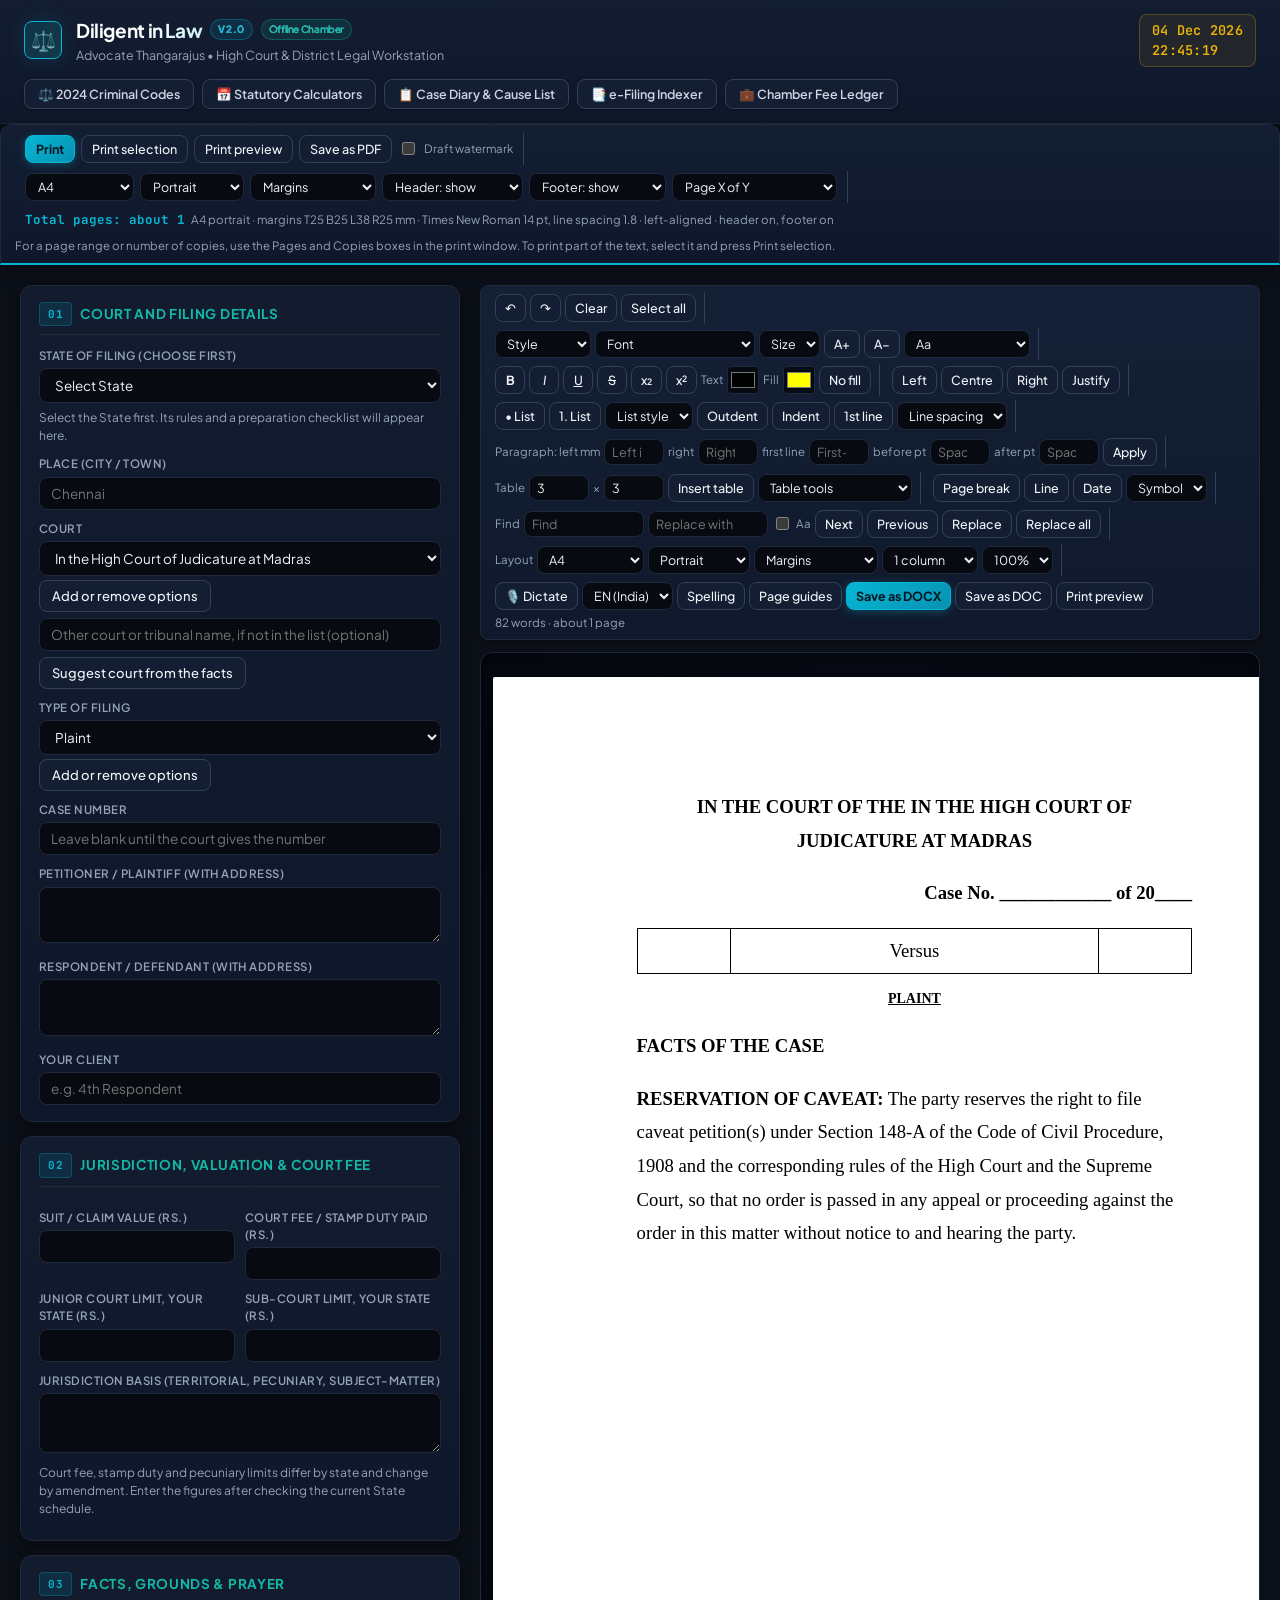
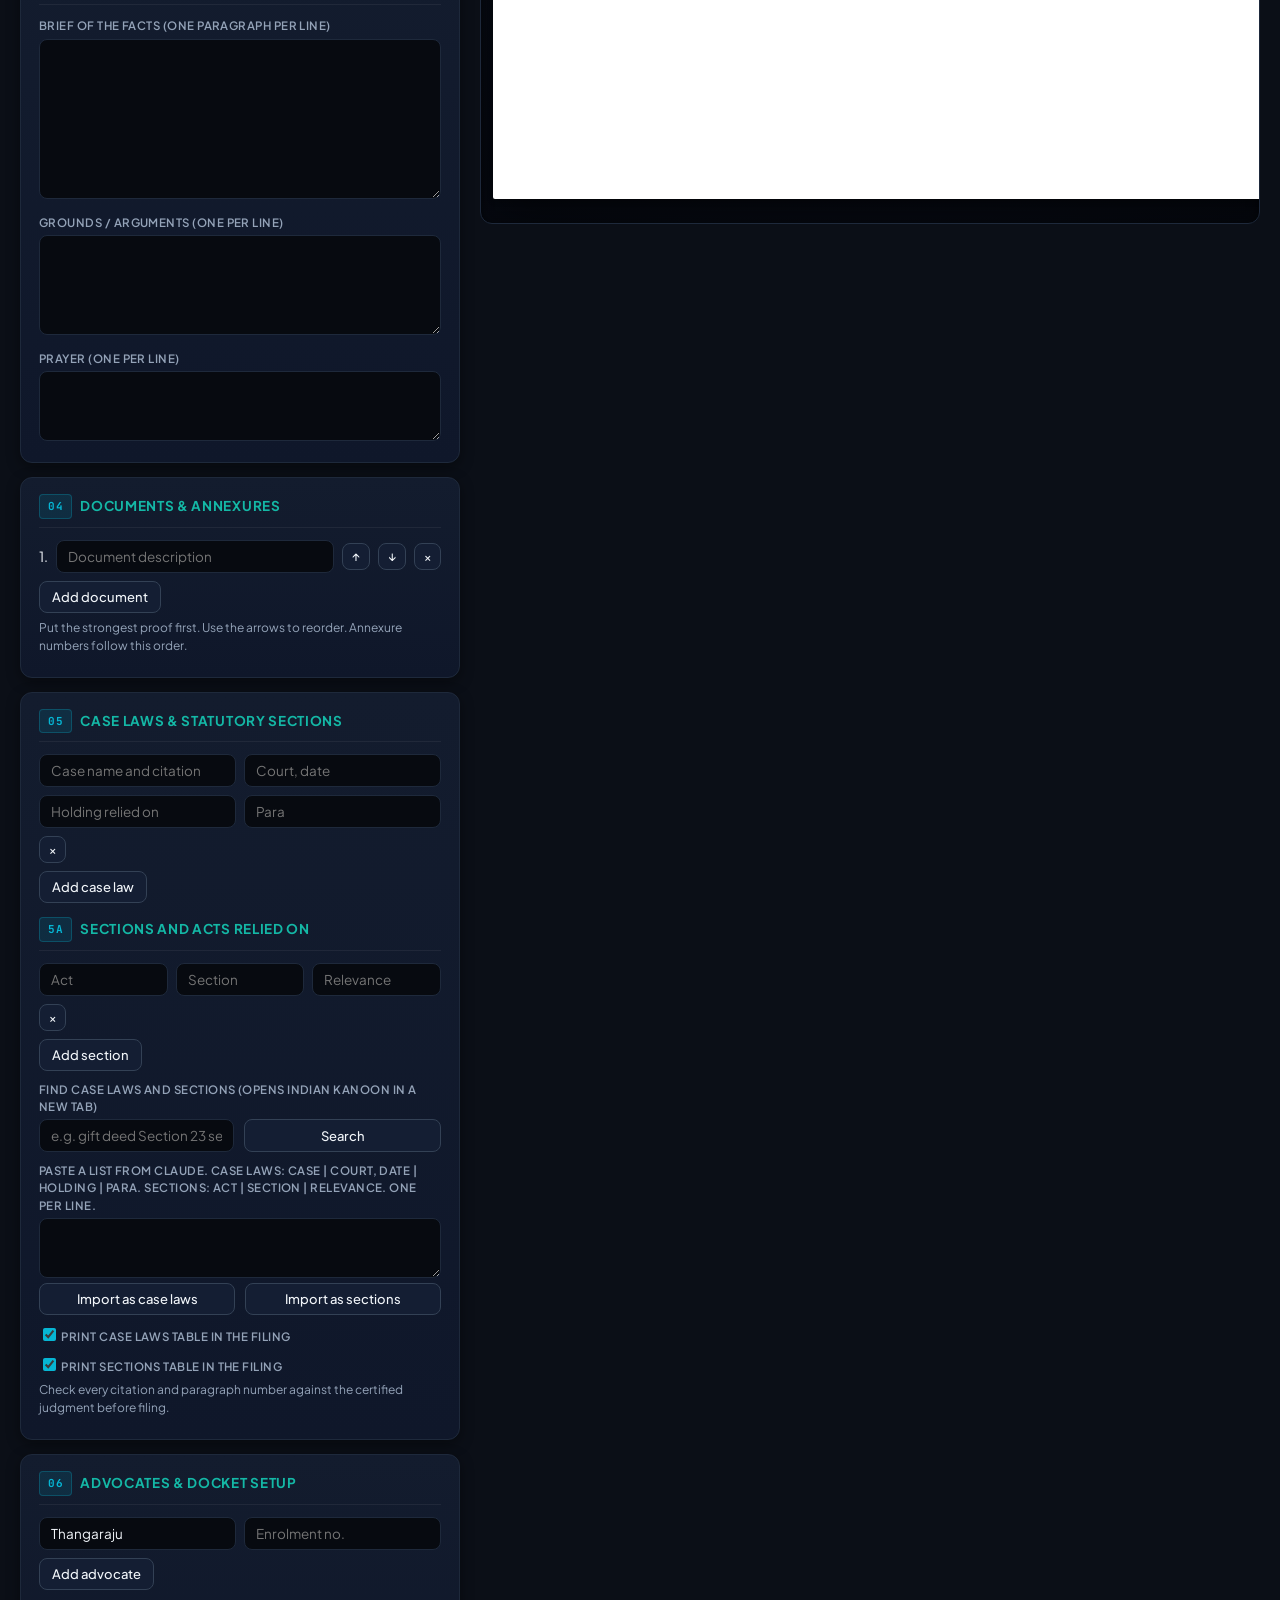
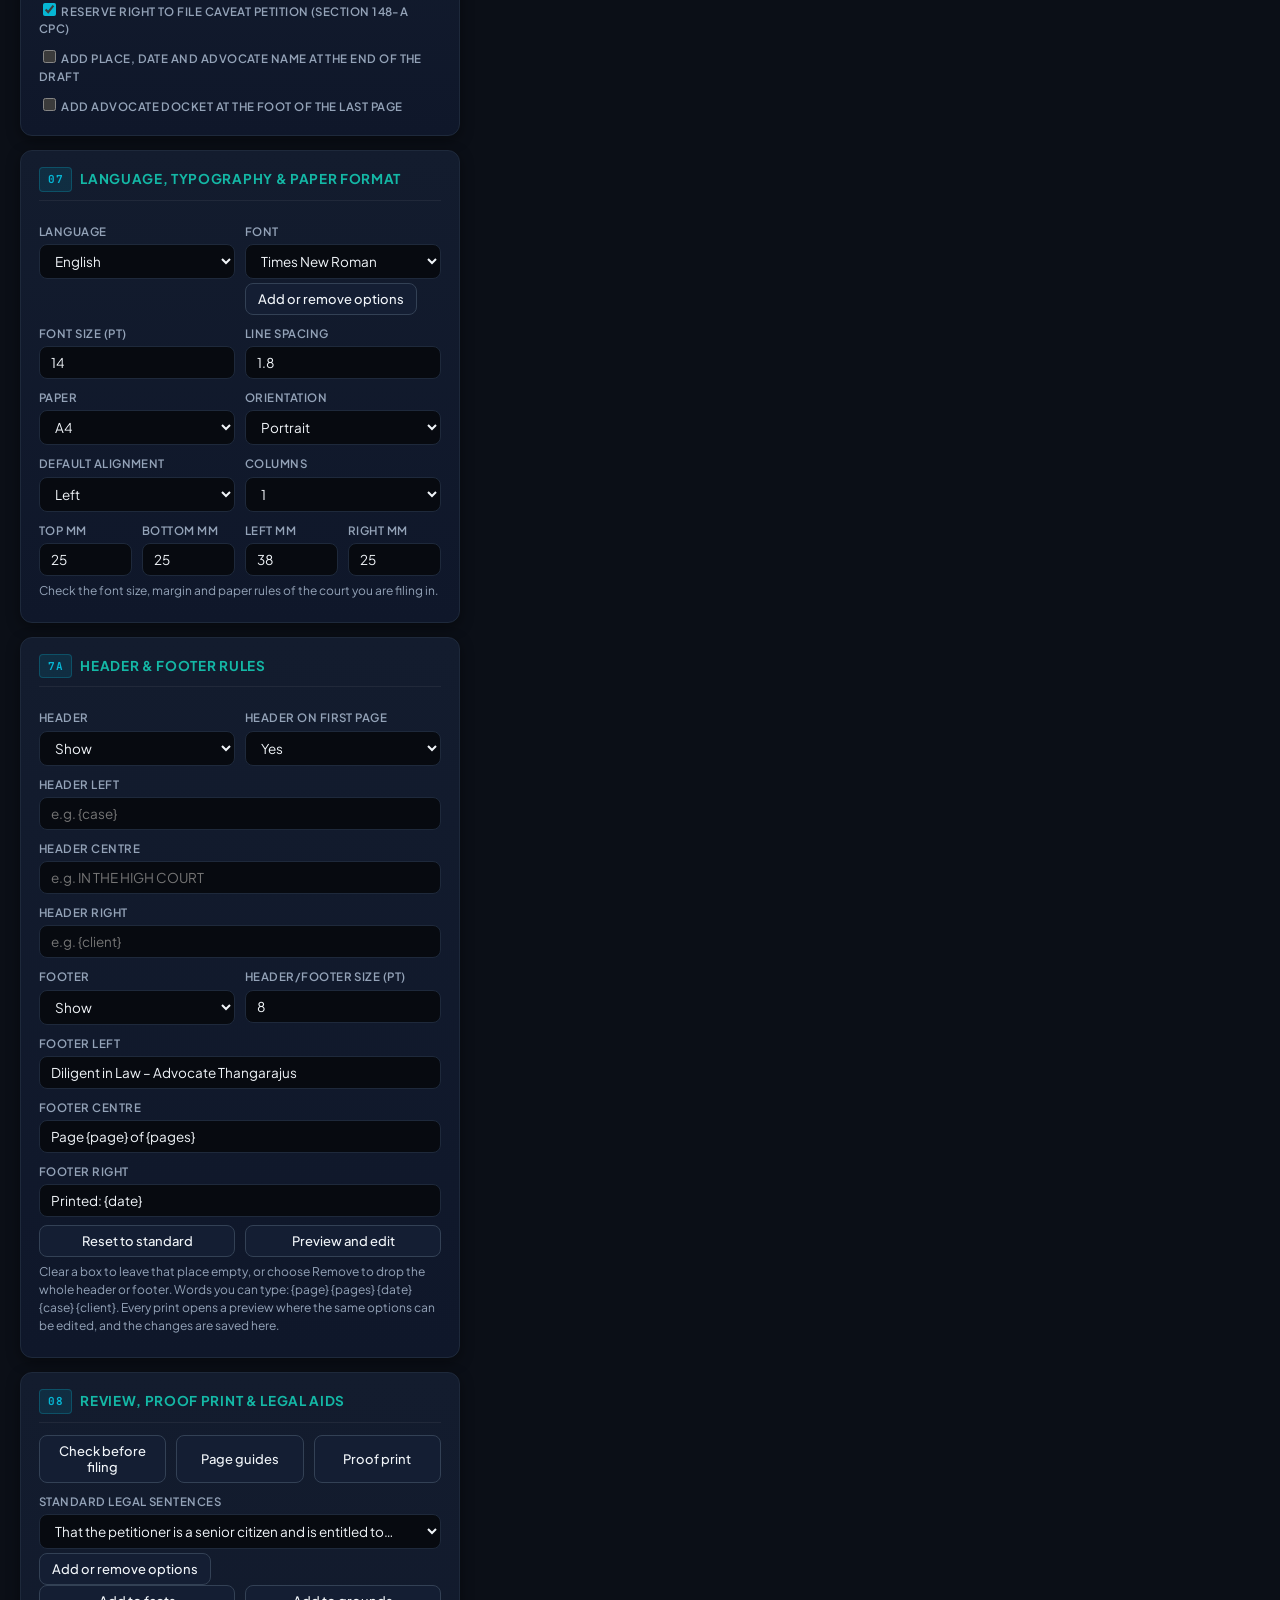
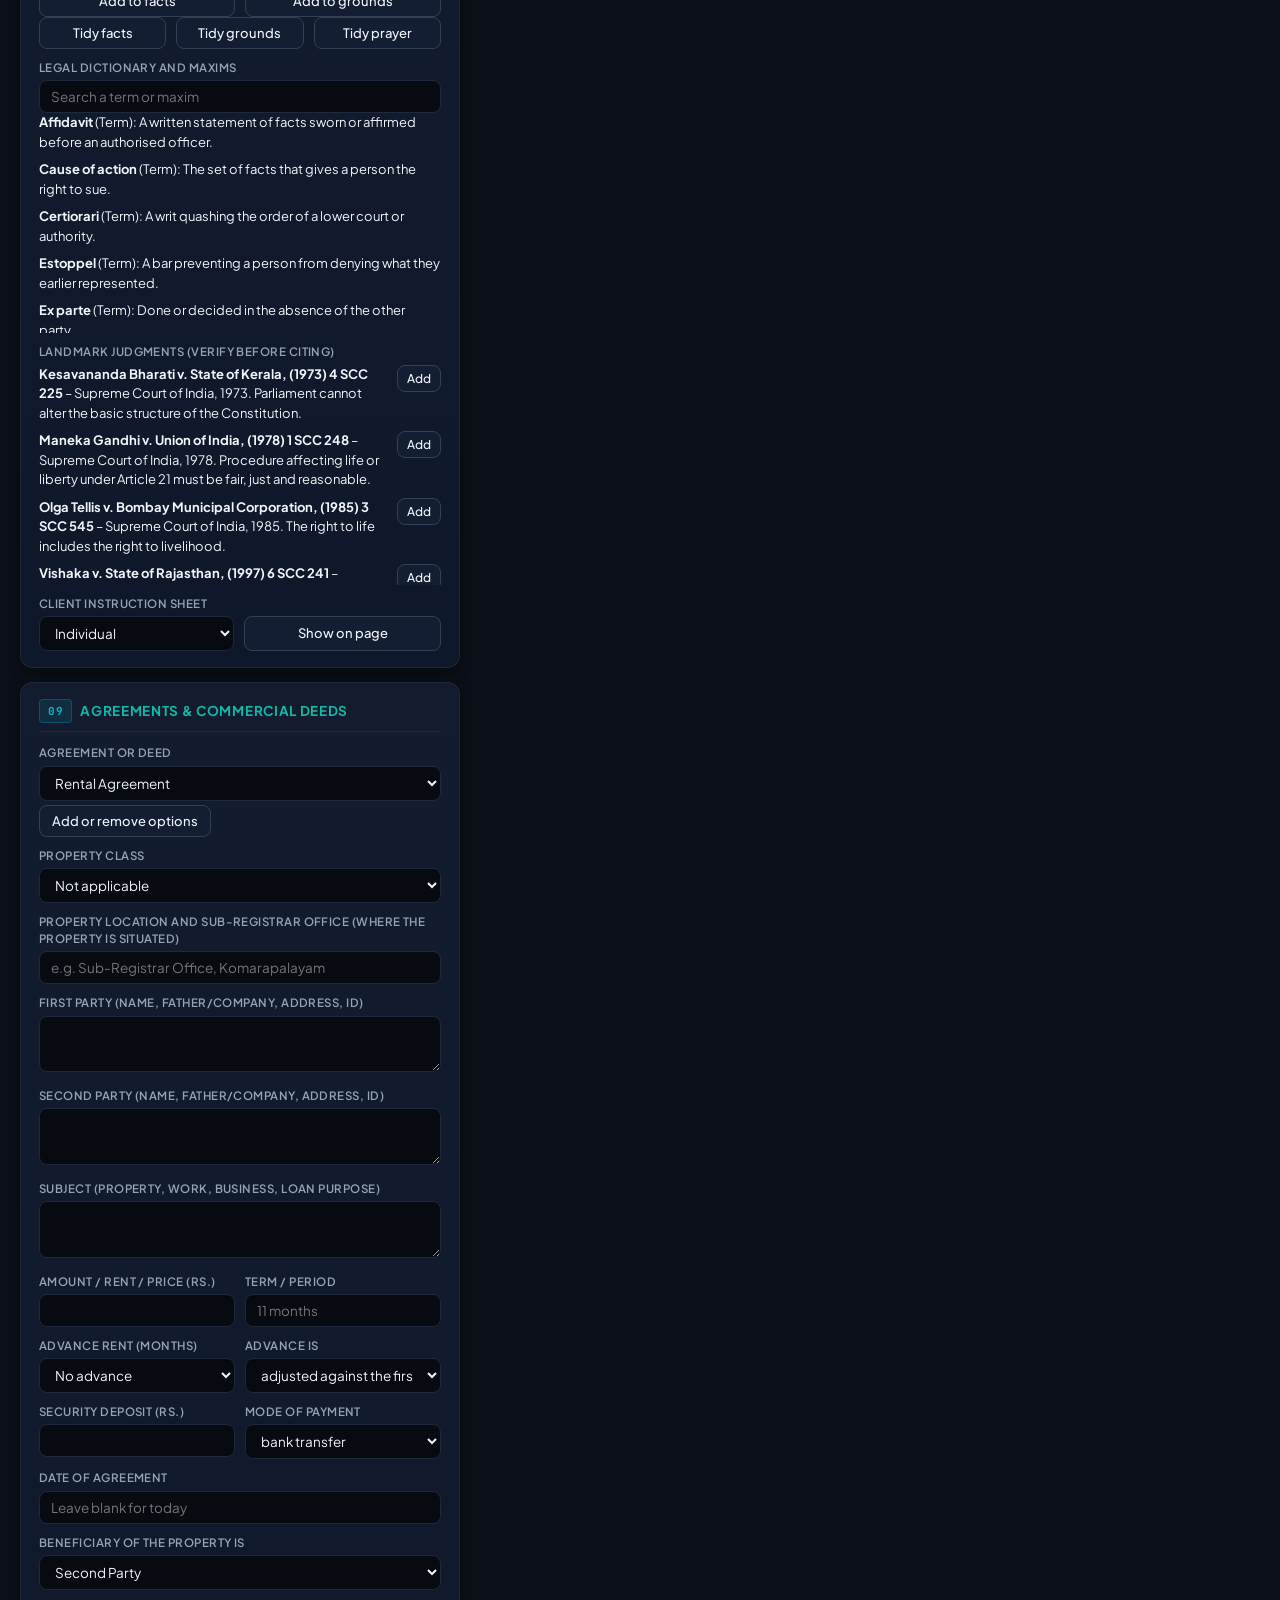
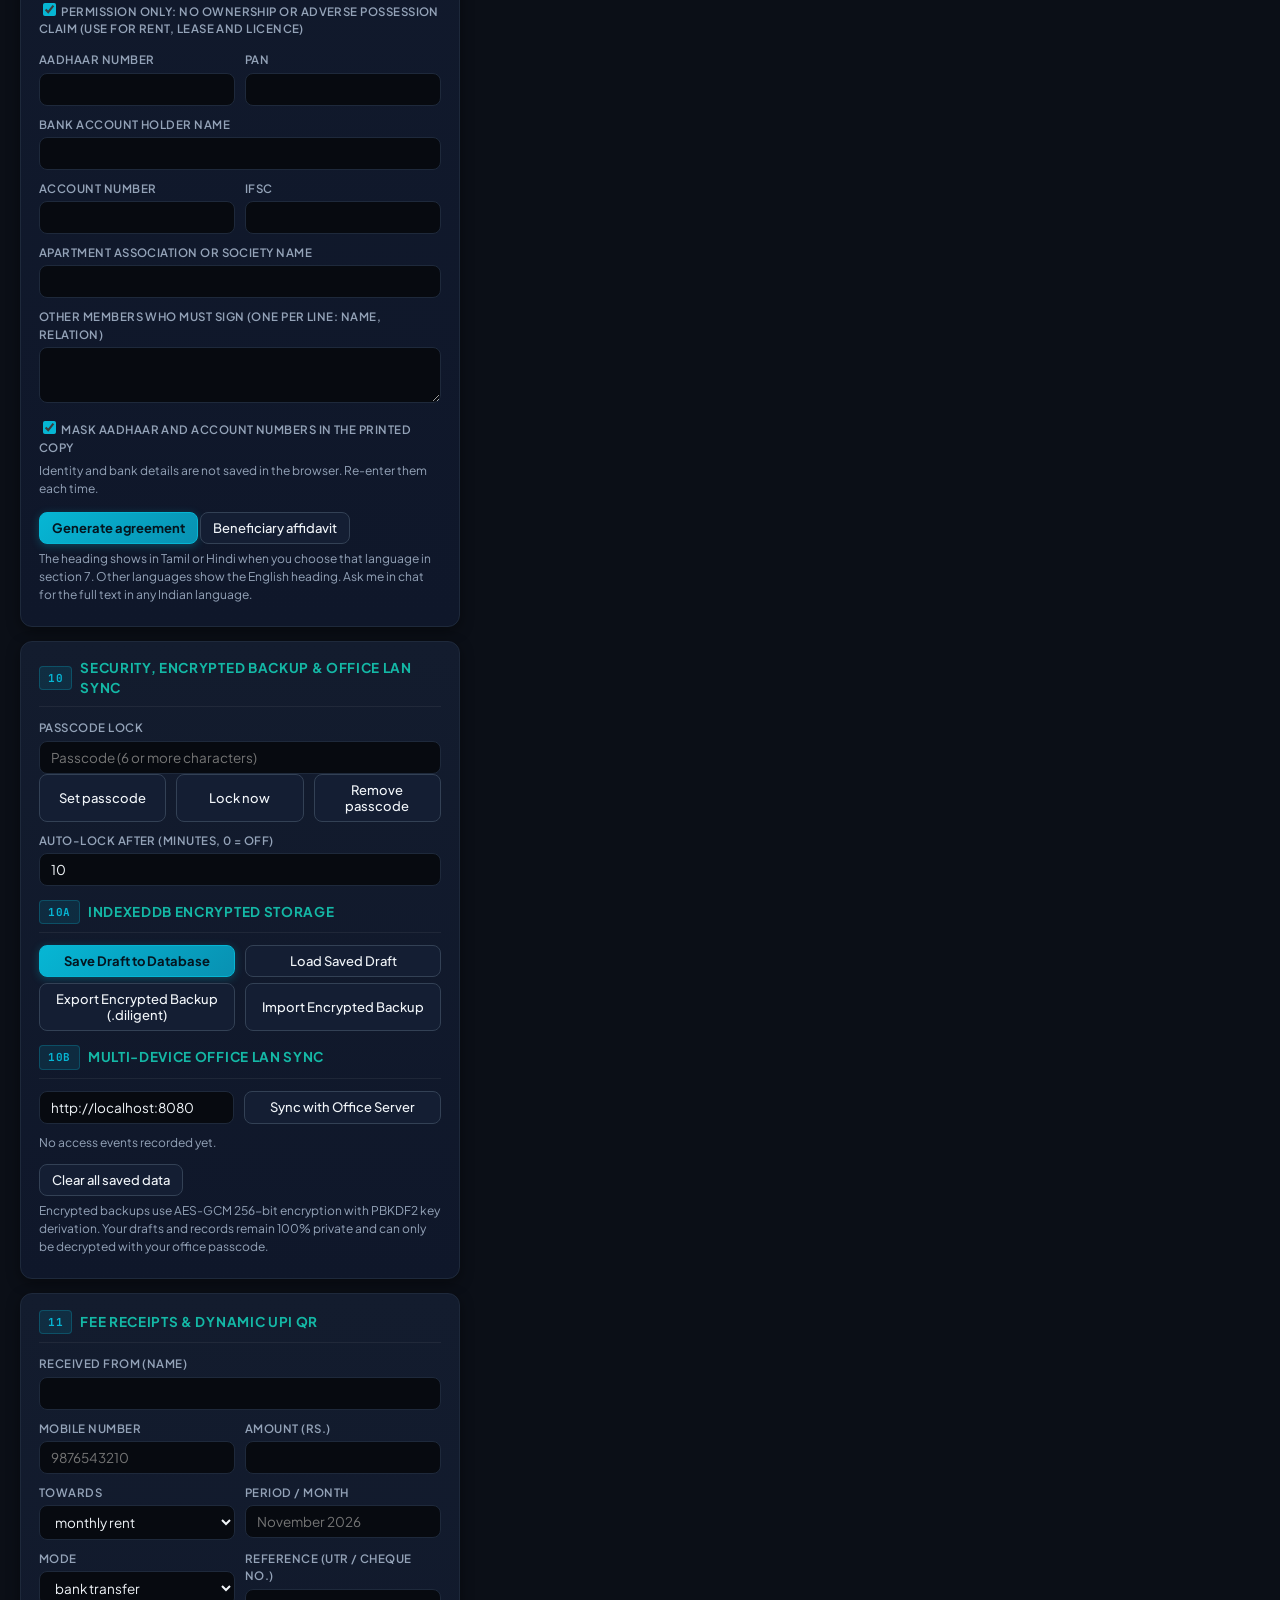
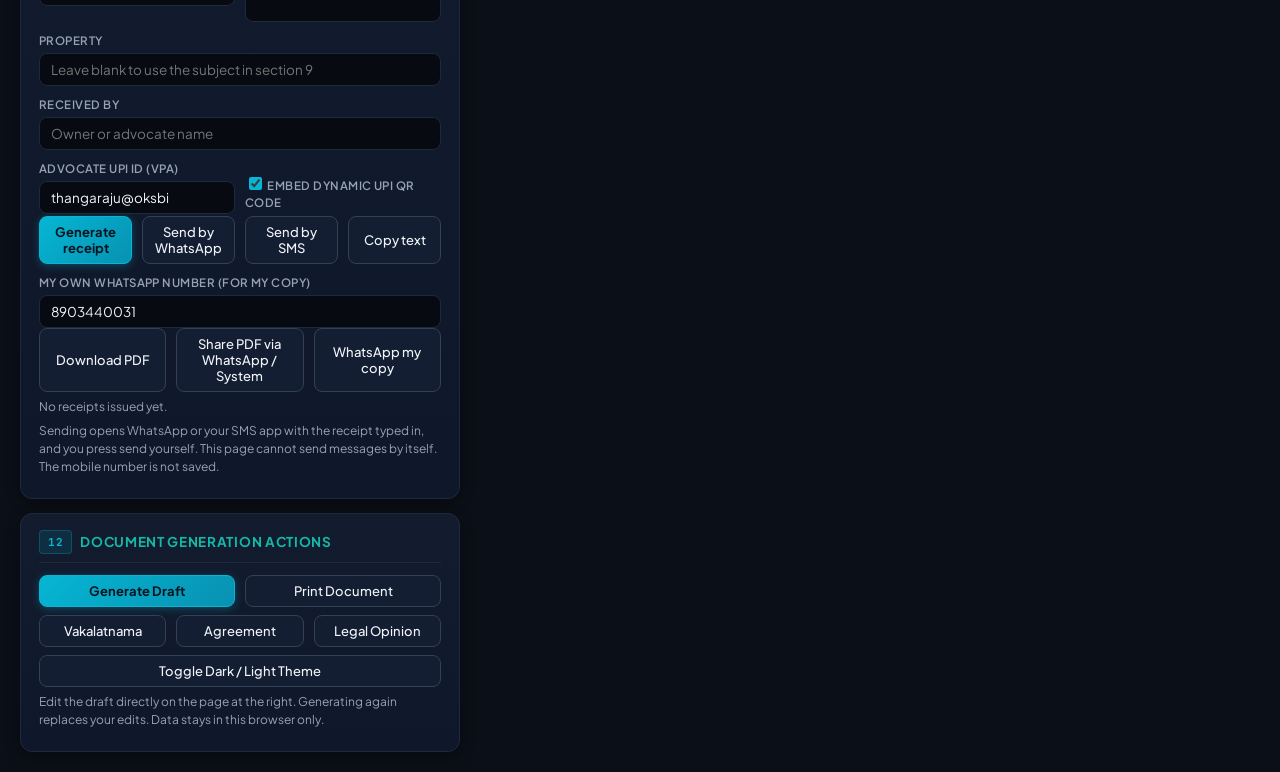
<file: index.html>
<!DOCTYPE html>
<html lang="en">
<head>
  <meta charset="utf-8">
  <meta name="viewport" content="width=device-width, initial-scale=1, viewport-fit=cover">
  <title>Diligent in Law – Advocate Thangarajus</title>
  <link rel="manifest" href="manifest.json">
  <meta name="theme-color" content="#0B0F17">
  <link rel="icon" type="image/svg+xml" href="icons/icon.svg">
  <link rel="apple-touch-icon" href="icons/icon.svg">
  <link rel="stylesheet" href="https://fonts.googleapis.com/css2?family=Noto+Sans+Tamil&family=Noto+Sans+Devanagari&family=Noto+Sans+Telugu&family=Noto+Sans+Kannada&family=Noto+Sans+Malayalam&family=Noto+Sans+Bengali&family=Noto+Sans+Gujarati&family=Noto+Sans+Gurmukhi&family=Noto+Sans+Oriya&family=Noto+Naskh+Arabic&display=swap">
  <link rel="stylesheet" href="css/styles.css">
  <link rel="stylesheet" href="css/print-legal.css">
</head>
<body>
  <header>
    <div class="header-top">
      <div class="brand-wrap">
        <div class="brand-shield">⚖️</div>
        <div class="brand-text">
          <h1>
            Diligent in Law
            <span class="badge-version">v2.0</span>
            <span class="badge-offline">Offline Chamber</span>
          </h1>
          <p>Advocate Thangarajus • High Court & District Legal Workstation</p>
        </div>
      </div>
      <div id="clk" aria-label="Clock"></div>
    </div>
    <div class="header-actions">
      <button id="btn_hub_bns">⚖️ 2024 Criminal Codes</button>
      <button id="btn_hub_calc">📅 Statutory Calculators</button>
      <button id="btn_hub_diary">📋 Case Diary & Cause List</button>
      <button id="btn_hub_index">📑 e-Filing Indexer</button>
      <button id="btn_hub_ledger">💼 Chamber Fee Ledger</button>
    </div>
  </header>

  <div id="prbar" class="noprint"></div>

  <div id="pvbar" class="noprint">
    <b>Print preview</b> – edit the draft on the page below, and edit the header, footer, font and margins here. Every change is saved to the main sheet options.
    <div class="g">
      <div><label>Header</label><select id="p_hshow"><option value="1">Show</option><option value="0">Remove</option></select></div>
      <div><label>Header left</label><input id="p_hl"></div>
      <div><label>Header centre</label><input id="p_hc"></div>
      <div><label>Header right</label><input id="p_hr"></div>
      <div><label>Header on first page</label><select id="p_hfirst"><option value="1">Yes</option><option value="0">No</option></select></div>
    </div>
    <div class="g">
      <div><label>Footer</label><select id="p_fshow"><option value="1">Show</option><option value="0">Remove</option></select></div>
      <div><label>Footer left</label><input id="p_fl"></div>
      <div><label>Footer centre</label><input id="p_fc"></div>
      <div><label>Footer right</label><input id="p_fr"></div>
      <div><label>Header/footer size (pt)</label><input id="p_hfs" type="number" min="6" max="16"></div>
    </div>
    <div class="g">
      <div><label>Font size (pt)</label><input id="p_fsize" type="number" min="8" max="24"></div>
      <div><label>Line spacing</label><input id="p_lh" type="number" step="0.1" min="1" max="3"></div>
      <div><label>Top mm</label><input id="p_mt" type="number"></div>
      <div><label>Bottom mm</label><input id="p_mb" type="number"></div>
      <div><label>Left mm</label><input id="p_ml" type="number"></div>
      <div><label>Right mm</label><input id="p_mr" type="number"></div>
    </div>
    <div class="g b">
      <div><label style="display:flex;gap:4px;align-items:center"><input type="checkbox" id="p_proof" style="width:auto"> Draft watermark</label></div>
      <div><button class="p" id="pvprint">Print now</button></div>
      <div><button id="pvreset">Reset header and footer</button></div>
      <div><button id="pvclose">Close preview</button></div>
    </div>
    <div class="note">Words you can type: {page} {pages} {date} {case} {client}. Header and footer print in Chrome and Edge. In the print window, switch off the browser’s own “Headers and footers” so they do not repeat.</div>
  </div>

  <main>
    <div class="ui">
      <section>
        <h2><span class="badge-tag">01</span> Court and Filing Details</h2>
        <label>State of filing (choose first)</label><select id="state"><option value="">Select State</option></select>
        <div id="strules" class="note" style="margin:6px 0"></div>
        <label>Place (city / town)</label><input id="place" placeholder="Chennai">
        <label>Court</label><select id="court"></select>
        <input id="ocourt" placeholder="Other court or tribunal name, if not in the list (optional)" style="margin-top:6px">
        <button id="sugb" style="margin-top:6px">Suggest court from the facts</button><div id="sug" class="note"></div>
        <label>Type of filing</label><select id="ftype"></select>
        <div class="row"><div><label>Case number</label><input id="cno" placeholder="Leave blank until the court gives the number"></div></div>
        <label>Petitioner / plaintiff (with address)</label><textarea id="p1" style="min-height:50px"></textarea>
        <label>Respondent / defendant (with address)</label><textarea id="p2" style="min-height:50px"></textarea>
        <label>Your client</label><input id="client" placeholder="e.g. 4th Respondent">
      </section>

      <section>
        <h2><span class="badge-tag">02</span> Jurisdiction, Valuation & Court Fee</h2>
        <div class="row">
          <div><label>Suit / claim value (Rs.)</label><input id="val"></div>
          <div><label>Court fee / stamp duty paid (Rs.)</label><input id="fee"></div>
        </div>
        <div class="row">
          <div><label>Junior court limit, your State (Rs.)</label><input id="lim1"></div>
          <div><label>Sub-Court limit, your State (Rs.)</label><input id="lim2"></div>
        </div>
        <label>Jurisdiction basis (territorial, pecuniary, subject-matter)</label><textarea id="jur" style="min-height:60px"></textarea>
        <p class="note">Court fee, stamp duty and pecuniary limits differ by state and change by amendment. Enter the figures after checking the current State schedule.</p>
      </section>

      <section>
        <h2><span class="badge-tag">03</span> Facts, Grounds & Prayer</h2>
        <label>Brief of the facts (one paragraph per line)</label><textarea id="facts" style="min-height:160px"></textarea>
        <label>Grounds / arguments (one per line)</label><textarea id="grounds" style="min-height:100px"></textarea>
        <label>Prayer (one per line)</label><textarea id="prayer" style="min-height:70px"></textarea>
      </section>

      <section>
        <h2><span class="badge-tag">04</span> Documents & Annexures</h2>
        <div id="docs"></div><button id="adddoc">Add document</button>
        <p class="note">Put the strongest proof first. Use the arrows to reorder. Annexure numbers follow this order.</p>
      </section>

      <section>
        <h2><span class="badge-tag">05</span> Case Laws & Statutory Sections</h2>
        <div id="laws"></div><button id="addlaw">Add case law</button>
        <h2 style="margin-top:14px"><span class="badge-tag">5A</span> Sections and Acts Relied On</h2><div id="secs"></div><button id="addsec">Add section</button>
        <label>Find case laws and sections (opens Indian Kanoon in a new tab)</label>
        <div class="row"><input id="q" placeholder="e.g. gift deed Section 23 senior citizens"><button id="sq">Search</button></div>
        <label>Paste a list from Claude. Case laws: Case | Court, date | Holding | Para. Sections: Act | Section | Relevance. One per line.</label>
        <textarea id="imp" style="min-height:60px"></textarea>
        <div class="row"><button id="impl">Import as case laws</button><button id="imps">Import as sections</button></div>
        <label><input type="checkbox" id="showlaws" checked style="width:auto"> Print case laws table in the filing</label>
        <label><input type="checkbox" id="showsecs" checked style="width:auto"> Print sections table in the filing</label>
        <p class="note">Check every citation and paragraph number against the certified judgment before filing.</p>
      </section>

      <section>
        <h2><span class="badge-tag">06</span> Advocates & Docket Setup</h2>
        <div id="advs"></div><button id="addadv">Add advocate</button>
        <label><input type="checkbox" id="caveat" checked style="width:auto"> Reserve right to file caveat petition (Section 148-A CPC)</label>
        <label><input type="checkbox" id="sign" style="width:auto"> Add place, date and advocate name at the end of the draft</label>
        <label><input type="checkbox" id="docket" style="width:auto"> Add advocate docket at the foot of the last page</label>
      </section>

      <section>
        <h2><span class="badge-tag">07</span> Language, Typography & Paper Format</h2>
        <div class="row">
          <div><label>Language</label><select id="lang"></select></div>
          <div><label>Font</label><select id="font"></select></div>
        </div>
        <div class="row">
          <div><label>Font size (pt)</label><input id="fsize" type="number" value="14" min="8" max="24"></div>
          <div><label>Line spacing</label><input id="lh" type="number" step="0.1" value="1.8" min="1" max="3"></div>
        </div>
        <div class="row">
          <div>
            <label>Paper</label>
            <select id="paper">
              <option value="210x297">A4</option>
              <option value="216x356">Legal (India)</option>
              <option value="216x279">Letter</option>
              <option value="148x210">A5</option>
              <option value="297x420">A3</option>
            </select>
          </div>
          <div>
            <label>Orientation</label>
            <select id="orient">
              <option value="p">Portrait</option>
              <option value="l">Landscape</option>
            </select>
          </div>
        </div>
        <div class="row">
          <div>
            <label>Default alignment</label>
            <select id="palign">
              <option value="left">Left</option>
              <option value="justify">Justified</option>
              <option value="center">Centre</option>
              <option value="right">Right</option>
            </select>
          </div>
          <div>
            <label>Columns</label>
            <select id="cols">
              <option value="1">1</option>
              <option value="2">2</option>
              <option value="3">3</option>
            </select>
          </div>
        </div>
        <div class="row">
          <div><label>Top mm</label><input id="mt" type="number" value="25"></div>
          <div><label>Bottom mm</label><input id="mb" type="number" value="25"></div>
          <div><label>Left mm</label><input id="ml" type="number" value="38"></div>
          <div><label>Right mm</label><input id="mr" type="number" value="25"></div>
        </div>
        <p class="note">Check the font size, margin and paper rules of the court you are filing in.</p>
      </section>

      <section>
        <h2><span class="badge-tag">7A</span> Header & Footer Rules</h2>
        <div class="row">
          <div><label>Header</label><select id="hshow"><option value="1">Show</option><option value="0">Remove</option></select></div>
          <div><label>Header on first page</label><select id="hfirst"><option value="1">Yes</option><option value="0">No</option></select></div>
        </div>
        <label>Header left</label><input id="hl" placeholder="e.g. {case}">
        <label>Header centre</label><input id="hc" placeholder="e.g. IN THE HIGH COURT">
        <label>Header right</label><input id="hr" placeholder="e.g. {client}">
        <div class="row">
          <div><label>Footer</label><select id="fshow"><option value="1">Show</option><option value="0">Remove</option></select></div>
          <div><label>Header/footer size (pt)</label><input id="hfs" type="number" value="8" min="6" max="16"></div>
        </div>
        <label>Footer left</label><input id="fl" value="Diligent in Law – Advocate Thangarajus">
        <label>Footer centre</label><input id="fc" value="Page {page} of {pages}">
        <label>Footer right</label><input id="fr" value="Printed: {date}">
        <div class="row" style="margin-top:8px">
          <button id="hfreset">Reset to standard</button>
          <button id="hfprev">Preview and edit</button>
        </div>
        <p class="note">Clear a box to leave that place empty, or choose Remove to drop the whole header or footer. Words you can type: {page} {pages} {date} {case} {client}. Every print opens a preview where the same options can be edited, and the changes are saved here.</p>
      </section>

      <section>
        <h2><span class="badge-tag">08</span> Review, Proof Print & Legal Aids</h2>
        <div class="row">
          <button id="chkb">Check before filing</button>
          <button id="guide">Page guides</button>
          <button id="proof">Proof print</button>
        </div>
        <div id="chk" class="note"></div>
        <label>Standard legal sentences</label><select id="ph"></select>
        <div class="row">
          <button id="phf">Add to facts</button>
          <button id="phg">Add to grounds</button>
        </div>
        <div class="row">
          <button id="t1">Tidy facts</button>
          <button id="t2">Tidy grounds</button>
          <button id="t3">Tidy prayer</button>
        </div>
        <label>Legal dictionary and maxims</label><input id="dq" placeholder="Search a term or maxim">
        <div id="dres" style="max-height:220px;overflow:auto"></div>
        <label>Landmark judgments (verify before citing)</label>
        <div id="lm" style="max-height:220px;overflow:auto"></div>
        <label>Client instruction sheet</label>
        <div class="row">
          <select id="ctype">
            <option>Individual</option>
            <option>Private limited company</option>
            <option>Public limited company</option>
          </select>
          <button id="cbtn">Show on page</button>
        </div>
      </section>

      <section>
        <h2><span class="badge-tag">09</span> Agreements & Commercial Deeds</h2>
        <label>Agreement or deed</label><select id="atype"></select>
        <label>Property class</label><select id="aprop"></select>
        <label>Property location and Sub-Registrar office (where the property is situated)</label>
        <input id="asr" placeholder="e.g. Sub-Registrar Office, Komarapalayam">
        <label>First party (name, father/company, address, ID)</label>
        <textarea id="ap1" style="min-height:55px"></textarea>
        <label>Second party (name, father/company, address, ID)</label>
        <textarea id="ap2" style="min-height:55px"></textarea>
        <label>Subject (property, work, business, loan purpose)</label>
        <textarea id="asub" style="min-height:50px"></textarea>
        <div class="row">
          <div><label>Amount / rent / price (Rs.)</label><input id="aamt"></div>
          <div><label>Term / period</label><input id="aterm" placeholder="11 months"></div>
        </div>
        <div class="row">
          <div><label>Advance rent (months)</label><select id="aadv"></select></div>
          <div>
            <label>Advance is</label>
            <select id="aadj">
              <option value="first">adjusted against the first months’ rent</option>
              <option value="last">adjusted against the last months’ rent</option>
              <option value="refund">refundable advance, not adjusted</option>
            </select>
          </div>
        </div>
        <div class="row">
          <div><label>Security deposit (Rs.)</label><input id="adep"></div>
          <div>
            <label>Mode of payment</label>
            <select id="apay">
              <option>bank transfer</option>
              <option>cheque</option>
              <option>UPI</option>
              <option>cash</option>
            </select>
          </div>
        </div>
        <label>Date of agreement</label><input id="adate" placeholder="Leave blank for today">
        <label>Beneficiary of the property is</label>
        <select id="aben">
          <option>Second Party</option>
          <option>First Party</option>
        </select>
        <label><input type="checkbox" id="aperm" checked style="width:auto"> Permission only: no ownership or adverse possession claim (use for rent, lease and licence)</label>
        <div class="row">
          <div><label>Aadhaar number</label><input id="aad" inputmode="numeric" autocomplete="off"></div>
          <div><label>PAN</label><input id="pan" autocomplete="off"></div>
        </div>
        <label>Bank account holder name</label><input id="bk" autocomplete="off">
        <div class="row">
          <div><label>Account number</label><input id="ban" inputmode="numeric" autocomplete="off"></div>
          <div><label>IFSC</label><input id="ifsc" autocomplete="off"></div>
        </div>
        <label>Apartment association or society name</label><input id="aasn">
        <label>Other members who must sign (one per line: name, relation)</label>
        <textarea id="amem" style="min-height:50px"></textarea>
        <label><input type="checkbox" id="amask" checked style="width:auto"> Mask Aadhaar and account numbers in the printed copy</label>
        <p class="note">Identity and bank details are not saved in the browser. Re-enter them each time.</p>
        <button class="p" id="agr2" style="margin-top:8px">Generate agreement</button>
        <button id="aff" style="margin-top:8px">Beneficiary affidavit</button>
        <p class="note">The heading shows in Tamil or Hindi when you choose that language in section 7. Other languages show the English heading. Ask me in chat for the full text in any Indian language.</p>
      </section>

      <section>
        <h2><span class="badge-tag">10</span> Security, Encrypted Backup & Office LAN Sync</h2>
        <label>Passcode lock</label>
        <input id="spw" type="password" placeholder="Passcode (6 or more characters)">
        <div class="row">
          <button id="spset">Set passcode</button>
          <button id="splock">Lock now</button>
          <button id="spoff">Remove passcode</button>
        </div>
        <label>Auto-lock after (minutes, 0 = off)</label><input id="sidle" type="number" value="10" min="0">
        
        <h2 style="margin-top:14px"><span class="badge-tag">10A</span> IndexedDB Encrypted Storage</h2>
        <div class="row">
          <button id="db_save" class="p">Save Draft to Database</button>
          <button id="db_load">Load Saved Draft</button>
        </div>
        <div class="row" style="margin-top:6px">
          <button id="btn_export_diligent">Export Encrypted Backup (.diligent)</button>
          <button id="btn_import_trigger">Import Encrypted Backup</button>
          <input type="file" id="inp_import_diligent" accept=".diligent,.json" style="display:none">
        </div>

        <h2 style="margin-top:14px"><span class="badge-tag">10B</span> Multi-Device Office LAN Sync</h2>
        <div class="row">
          <input id="sync_url" placeholder="http://192.168.1.5:8080" value="http://localhost:8080">
          <button id="btn_lan_sync">Sync with Office Server</button>
        </div>
        <div id="sync_msg" class="note" style="margin-top:4px"></div>

        <div id="slog" class="note" style="margin-top:10px"></div>
        <button id="sclear" style="margin-top:6px">Clear all saved data</button>
        <p class="note">Encrypted backups use AES-GCM 256-bit encryption with PBKDF2 key derivation. Your drafts and records remain 100% private and can only be decrypted with your office passcode.</p>
      </section>

      <section>
        <h2><span class="badge-tag">11</span> Fee Receipts & Dynamic UPI QR</h2>
        <label>Received from (name)</label><input id="rn" autocomplete="off">
        <div class="row">
          <div><label>Mobile number</label><input id="rm" inputmode="tel" placeholder="9876543210" autocomplete="off"></div>
          <div><label>Amount (Rs.)</label><input id="ra" inputmode="numeric"></div>
        </div>
        <div class="row">
          <div>
            <label>Towards</label>
            <select id="rp">
              <option>monthly rent</option>
              <option>advance rent</option>
              <option>security deposit</option>
              <option>maintenance charges</option>
              <option>other payment</option>
            </select>
          </div>
          <div><label>Period / month</label><input id="rper" placeholder="November 2026"></div>
        </div>
        <div class="row">
          <div>
            <label>Mode</label>
            <select id="rmo">
              <option>bank transfer</option>
              <option>cheque</option>
              <option>UPI</option>
              <option>cash</option>
            </select>
          </div>
          <div><label>Reference (UTR / cheque no.)</label><input id="rref"></div>
        </div>
        <label>Property</label><input id="rprop" placeholder="Leave blank to use the subject in section 9">
        <label>Received by</label><input id="rby" placeholder="Owner or advocate name">
        <div class="row">
          <div><label>Advocate UPI ID (VPA)</label><input id="rupi" value="thangaraju@oksbi" autocomplete="off"></div>
          <div><label style="margin-top:24px"><input type="checkbox" id="rqr" checked style="width:auto"> Embed Dynamic UPI QR Code</label></div>
        </div>
        <div class="row">
          <button class="p" id="rgen">Generate receipt</button>
          <button id="rwa">Send by WhatsApp</button>
          <button id="rsms">Send by SMS</button>
          <button id="rcp">Copy text</button>
        </div>
        <label>My own WhatsApp number (for my copy)</label><input id="rmy" inputmode="tel" value="8903440031" autocomplete="off">
        <div class="row">
          <button id="rpdf">Download PDF</button>
          <button id="rshare">Share PDF via WhatsApp / System</button>
          <button id="rmine">WhatsApp my copy</button>
        </div>
        <div id="rlog" class="note" style="margin-top:6px"></div>
        <p class="note">Sending opens WhatsApp or your SMS app with the receipt typed in, and you press send yourself. This page cannot send messages by itself. The mobile number is not saved.</p>
      </section>

      <section>
        <h2><span class="badge-tag">12</span> Document Generation Actions</h2>
        <div class="row" style="margin-bottom:8px">
          <button class="p" id="gen">Generate Draft</button>
          <button id="print">Print Document</button>
        </div>
        <div class="row" style="margin-bottom:8px">
          <button id="vak">Vakalatnama</button>
          <button id="agr">Agreement</button>
          <button id="adv">Legal Opinion</button>
        </div>
        <button id="theme" style="width:100%">Toggle Dark / Light Theme</button>
        <p class="note">Edit the draft directly on the page at the right. Generating again replaces your edits. Data stays in this browser only.</p>
      </section>
    </div>

    <div class="rt">
      <div id="wbar" class="noprint"></div>
      <div class="scroll" id="scr">
        <div id="pvh" class="pvh noprint"></div>
        <div id="sheet" contenteditable="true" spellcheck="false"></div>
        <div id="pvf" class="pvf noprint"></div>
      </div>
    </div>
  </main>

  <div id="psel"></div>
  <div id="lk">
    <h2>Diligent in Law – locked</h2>
    <input id="lkp" type="password" placeholder="Passcode" style="max-width:260px">
    <button class="p" id="lku">Unlock</button>
    <div id="lkm" class="note"></div>
  </div>

  <div id="chamber_modal">
    <div class="hub-content">
      <div class="hub-header">
        <h2 id="hub_title">⚖️ Chamber Legal Hub & Tools</h2>
        <button id="hub_close">✕ Close</button>
      </div>
      <div class="hub-tabs">
        <div class="hub-tab active" data-tab="bns">New Criminal Codes</div>
        <div class="hub-tab" data-tab="calc">Statutory Calculators</div>
        <div class="hub-tab" data-tab="diary">Case Diary & Cause List</div>
        <div class="hub-tab" data-tab="index">e-Filing Index</div>
        <div class="hub-tab" data-tab="ledger">Chamber Fee Ledger</div>
      </div>
      <div class="hub-body">
        <!-- Tab 1: Criminal Laws -->
        <div id="pane_bns" class="hub-tab-pane active">
          <label>Search Section or Offence (e.g. 420, 302, 438, murder, cheating, electronic evidence)</label>
          <div class="row">
            <input id="bns_query" placeholder="Type IPC section, CrPC section, or offence name">
            <select id="bns_priority" style="max-width:200px">
              <option value="new">BNS/BNSS Priority</option>
              <option value="old">IPC/CrPC Priority</option>
            </select>
          </div>
          <div id="bns_results" style="margin-top:12px;max-height:380px;overflow-y:auto;"></div>
        </div>

        <!-- Tab 2: Calculators -->
        <div id="pane_calc" class="hub-tab-pane">
          <div class="calc-card">
            <h3>NI Act Section 138 Cheque Dishonour Calculator</h3>
            <div class="row">
              <div><label>Cheque Return Memo Date</label><input type="date" id="ni_memo"></div>
              <div><label>Demand Notice Dispatch Date</label><input type="date" id="ni_dispatch"></div>
              <div><label>Notice Service / Delivery Date</label><input type="date" id="ni_receipt"></div>
            </div>
            <button id="ni_calc_btn" class="p" style="margin-top:8px">Calculate Statutory Timeline</button>
            <div id="ni_result" class="calc-result" style="display:none"></div>
          </div>

          <div class="calc-card">
            <h3>Tamil Nadu Court Fees (TNCF Act 1955) Calculator</h3>
            <div class="row">
              <div>
                <label>Type of Suit</label>
                <select id="cf_type">
                  <option value="money">Money Recovery Suit (Sec. 22)</option>
                  <option value="partition_joint">Partition - Joint Possession (Sec. 37(2))</option>
                  <option value="partition_separate">Partition - Excluded from Possession (Sec. 37(1))</option>
                  <option value="declaration">Declaration & Possession (Sec. 25)</option>
                  <option value="injunction">Injunction Suit (Sec. 27)</option>
                </select>
              </div>
              <div><label>Suit Valuation (Rs.)</label><input type="number" id="cf_val" placeholder="e.g. 500000"></div>
            </div>
            <div class="row" style="margin-top:8px">
              <button id="cf_calc_btn" class="p">Calculate Court Fee</button>
              <button id="cf_inject_btn">Insert into Pleading Valuation</button>
            </div>
            <div id="cf_result" class="calc-result" style="display:none"></div>
          </div>
        </div>

        <!-- Tab 3: Case Diary & Cause List -->
        <div id="pane_diary" class="hub-tab-pane">
          <div class="calc-card">
            <h3>Add / Schedule Hearing</h3>
            <div class="row">
              <div><label>16-Digit CNR Number (Optional)</label><input id="cd_cnr" placeholder="e.g. TNCO010012342026"></div>
              <div><label>Case Number</label><input id="cd_cno" placeholder="OS 104/2026 or WP 120/2026"></div>
            </div>
            <div class="row">
              <div><label>Court Name & Complex</label><input id="cd_court" placeholder="Principal District Court, Madurai"></div>
              <div><label>Court Hall No.</label><input id="cd_hall" placeholder="Hall 2"></div>
            </div>
            <div class="row">
              <div><label>Parties</label><input id="cd_parties" placeholder="Raman vs Kumar"></div>
              <div><label>Client</label><input id="cd_client" placeholder="Raman (Plaintiff)"></div>
            </div>
            <div class="row">
              <div><label>Hearing Date</label><input type="date" id="cd_date"></div>
              <div><label>Hearing Stage</label><select id="cd_stage"></select></div>
            </div>
            <label>Notes / Documents to Bring</label>
            <input id="cd_notes" placeholder="Cross examination of PW-1; bring original sale deed">
            <button id="cd_add_btn" class="p" style="margin-top:8px">Save Case to Diary</button>
          </div>

          <div class="row" style="align-items:flex-end;">
            <div><label>View Daily Cause List for Date</label><input type="date" id="cd_filter_date"></div>
            <button id="cd_view_cause_btn" class="p">Generate Printable Cause List</button>
          </div>
          <div id="cd_hearings_list" style="margin-top:12px;max-height:280px;overflow-y:auto"></div>
        </div>

        <!-- Tab 4: e-Filing Index -->
        <div id="pane_index" class="hub-tab-pane">
          <h3>High Court / District Court e-Filing v3.0 Index Builder</h3>
          <p class="note">Enter each document component and page count. Running cumulative start and end pages are automatically calculated.</p>
          <div id="idx_rows"></div>
          <div class="row" style="margin-top:8px">
            <button id="idx_add_btn">Add Document Row</button>
            <button id="idx_gen_btn" class="p">Generate Index Table</button>
            <button id="idx_inject_btn">Insert into Draft Sheet</button>
          </div>
          <div id="idx_preview" style="margin-top:12px;background:#fff;color:#000;padding:8px;border-radius:4px;display:none;"></div>
        </div>

        <!-- Tab 5: Chamber Ledger -->
        <div id="pane_ledger" class="hub-tab-pane">
          <div class="calc-card">
            <h3>Add / Update Case Fee Ledger</h3>
            <div class="row">
              <div><label>Client Name</label><input id="cl_name" placeholder="Client Name"></div>
              <div><label>Case Title / No.</label><input id="cl_case" placeholder="WP 1042/2026 or Sale Agreement"></div>
            </div>
            <div class="row">
              <div><label>Total Agreed Fee (Rs.)</label><input type="number" id="cl_fee" placeholder="50000"></div>
              <div><label>Advance Received (Rs.)</label><input type="number" id="cl_adv" placeholder="20000"></div>
              <div><label>Court / Filing Expenses (Rs.)</label><input type="number" id="cl_exp" placeholder="5000"></div>
            </div>
            <div id="cl_calc_box" class="calc-result" style="margin:8px 0;font-weight:600;"></div>
            <button id="cl_save_btn" class="p">Save to Fee Ledger</button>
          </div>

          <div id="cl_ledger_list" style="margin-top:12px;max-height:300px;overflow-y:auto"></div>
        </div>
      </div>
    </div>
  </div>

  <script type="module" src="js/app.js"></script>
</body>
</html>
</file>
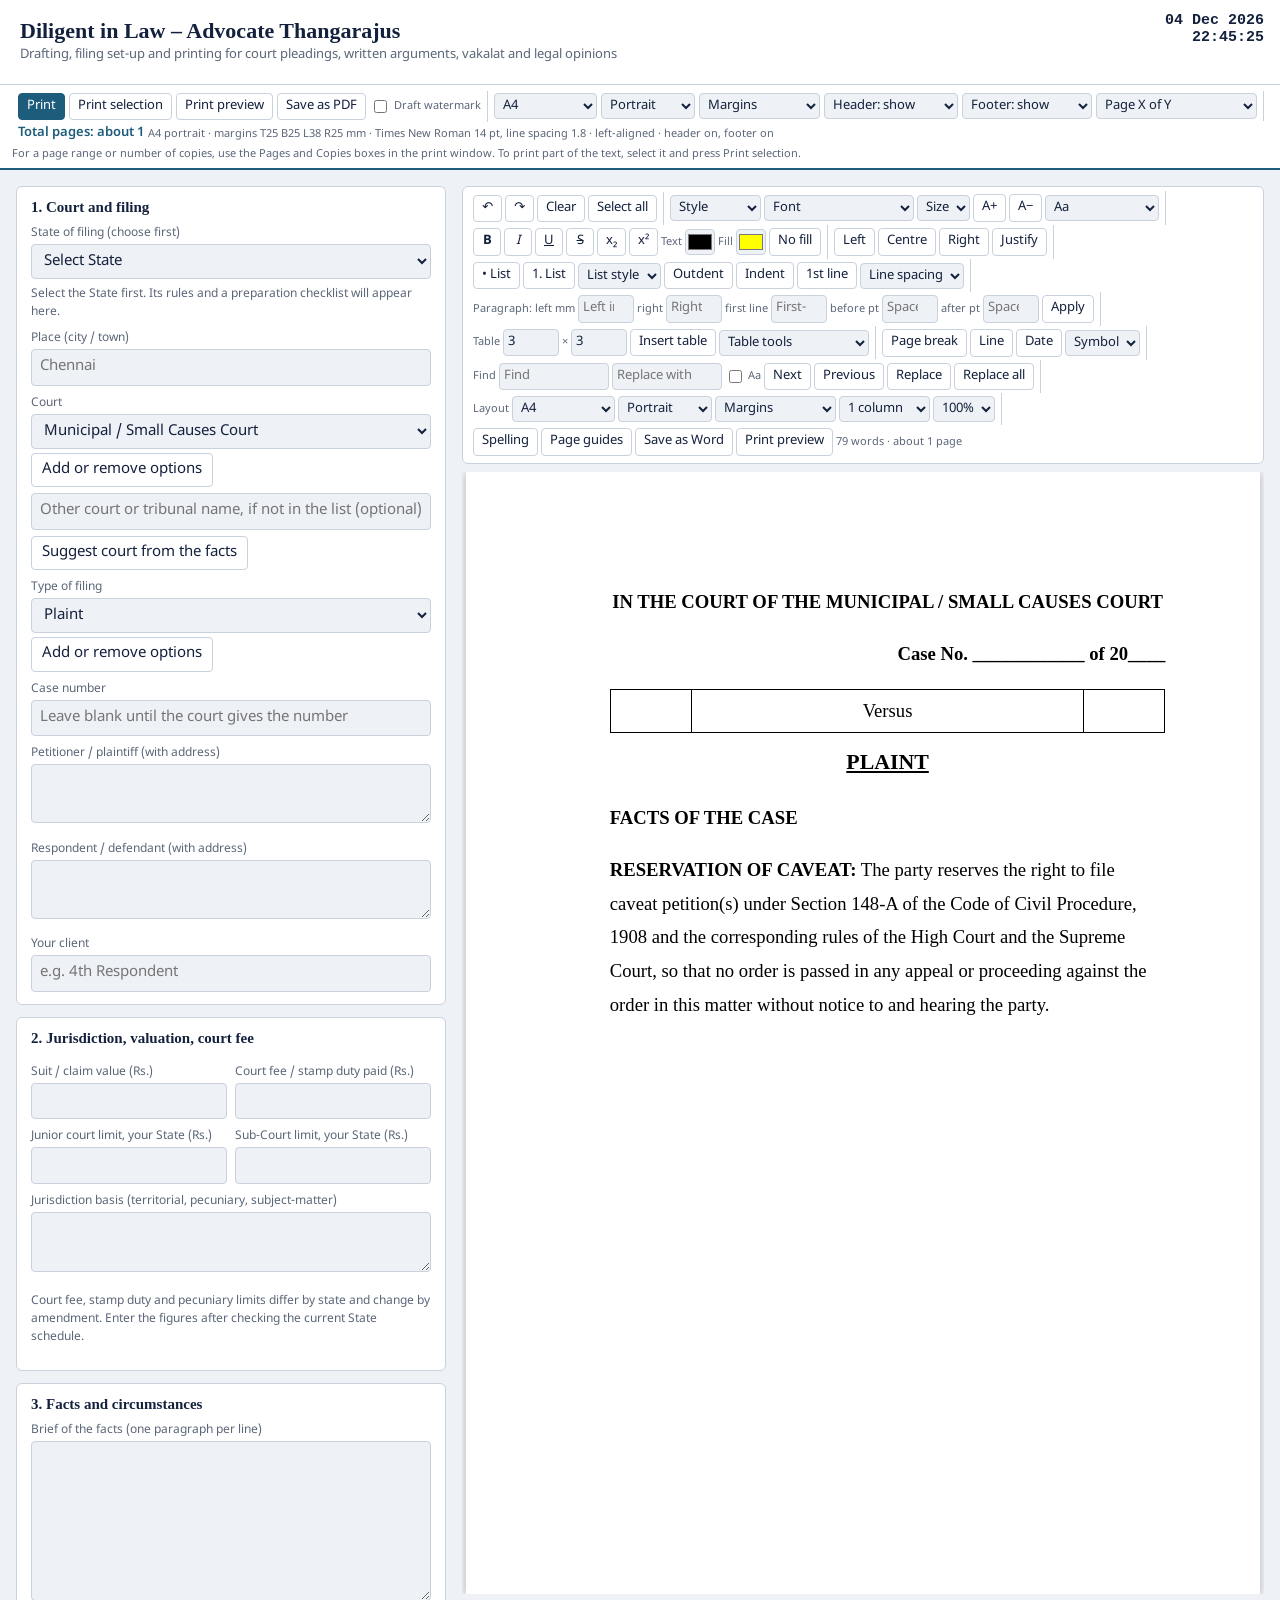
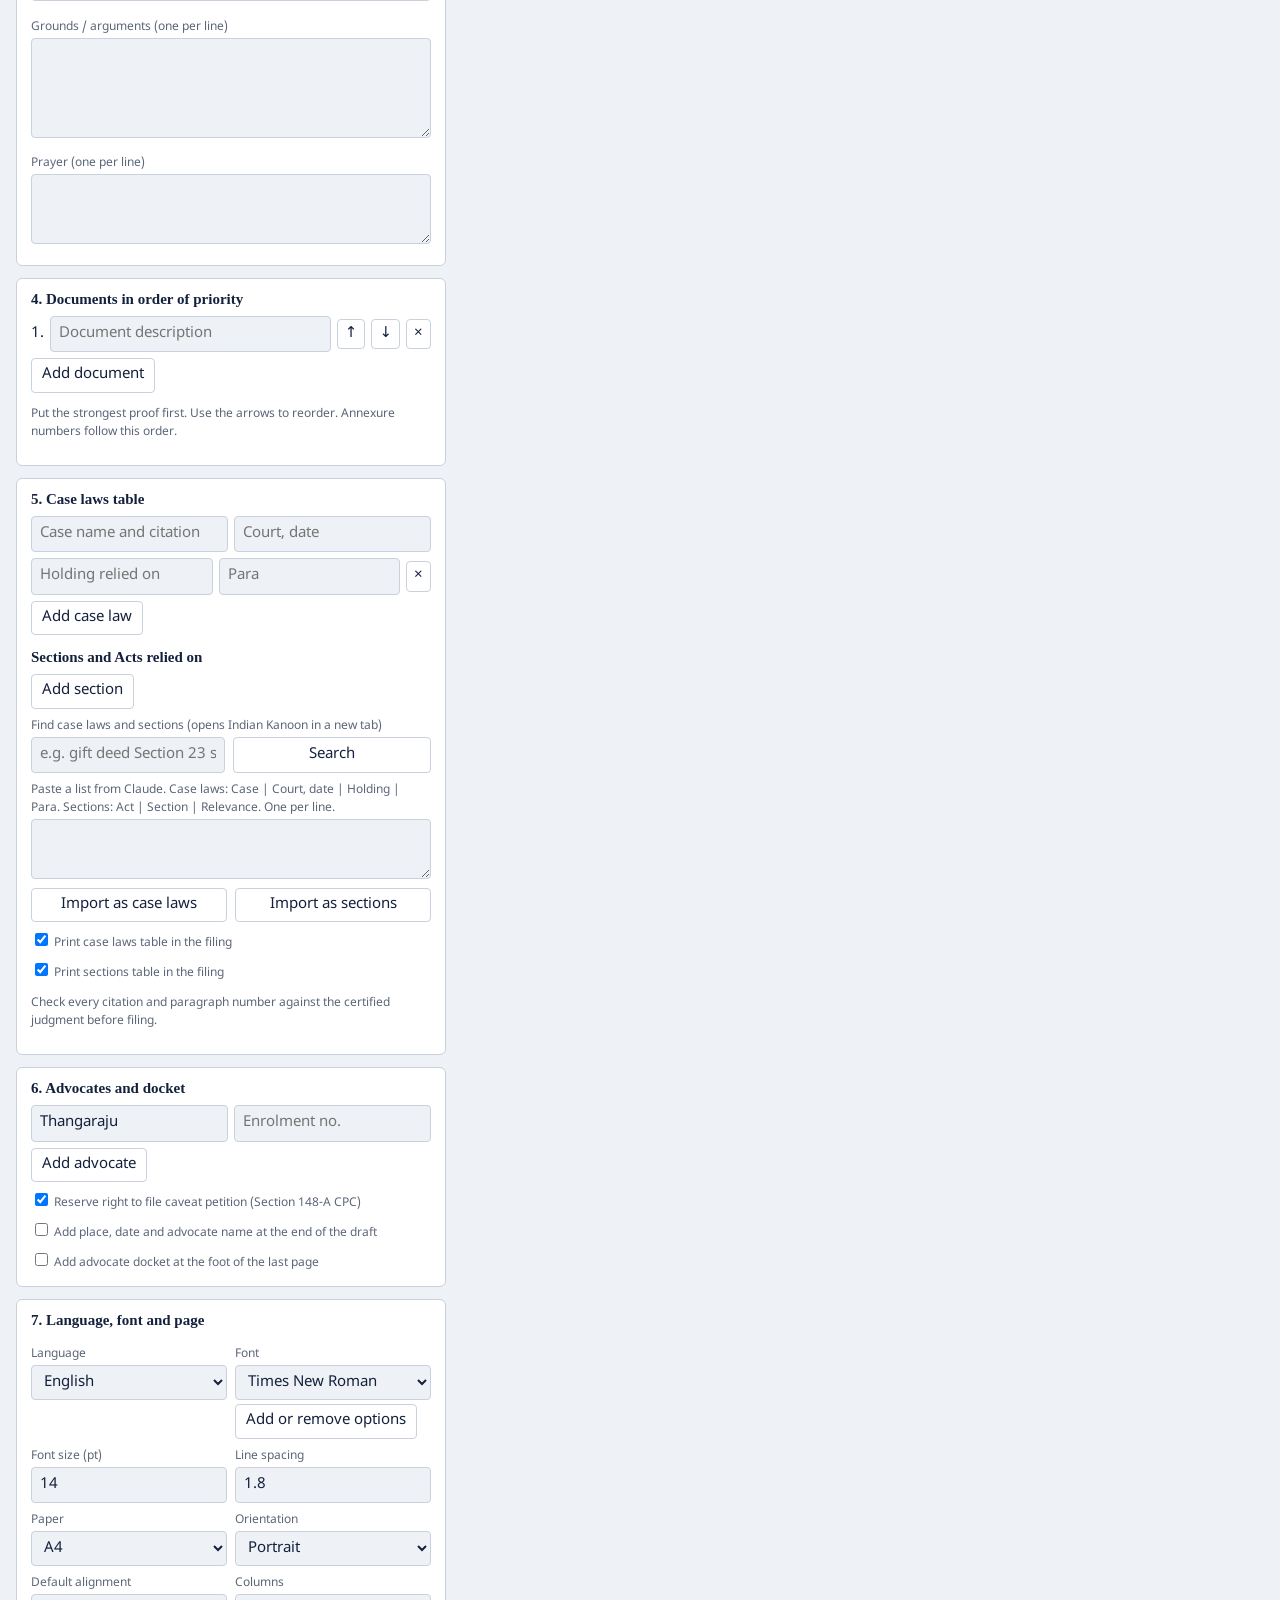
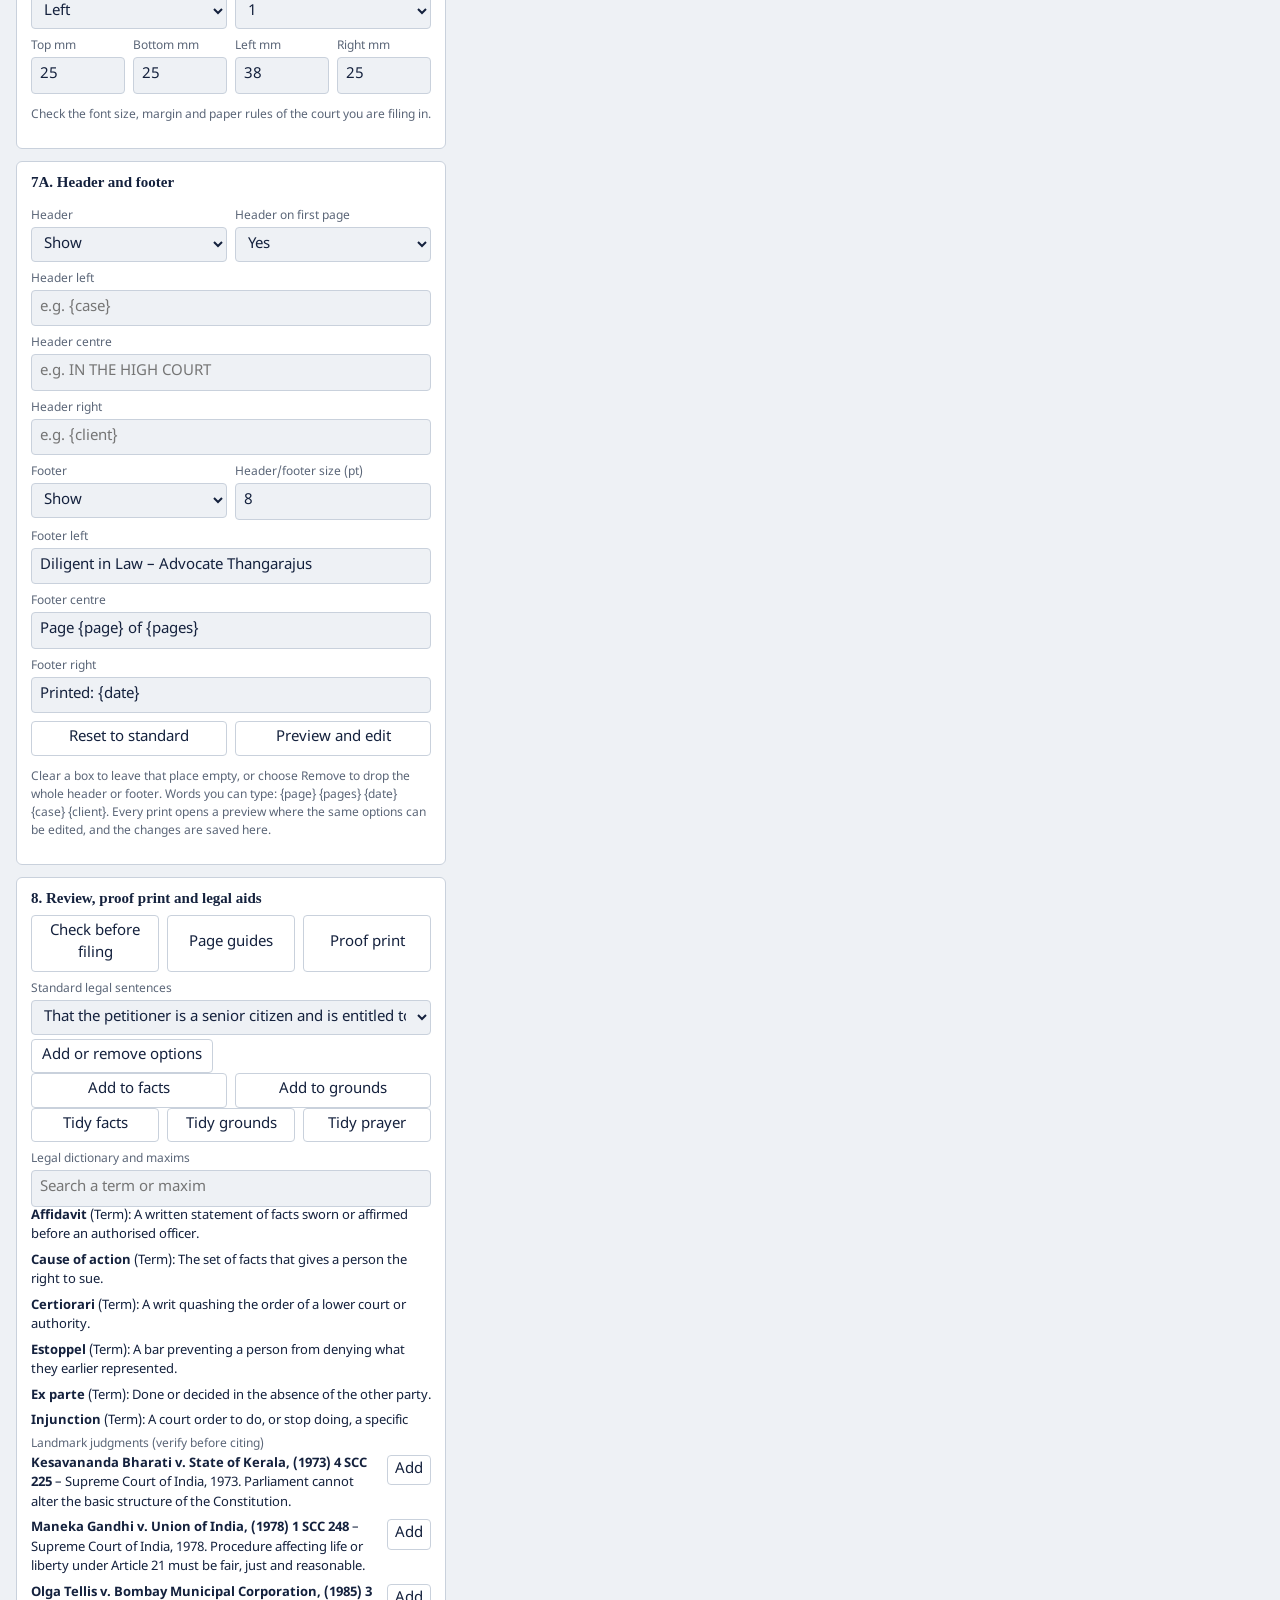
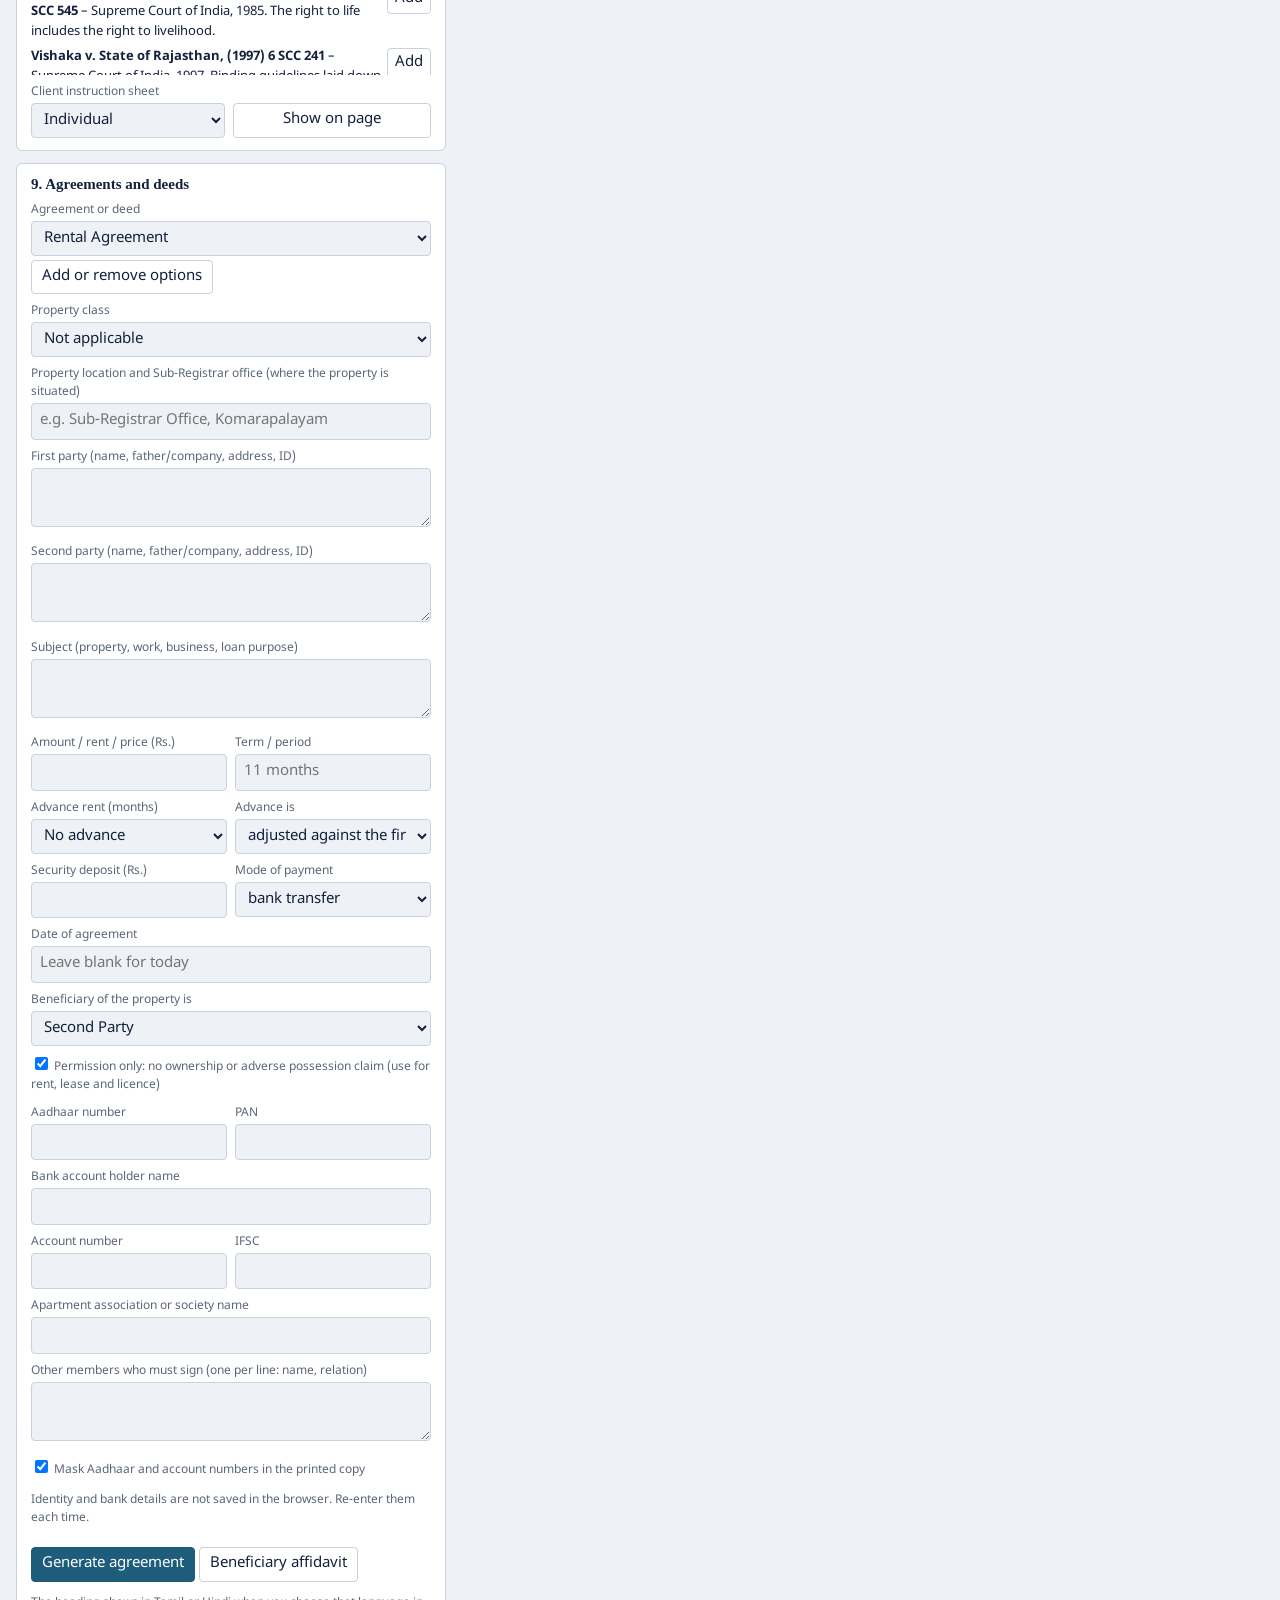
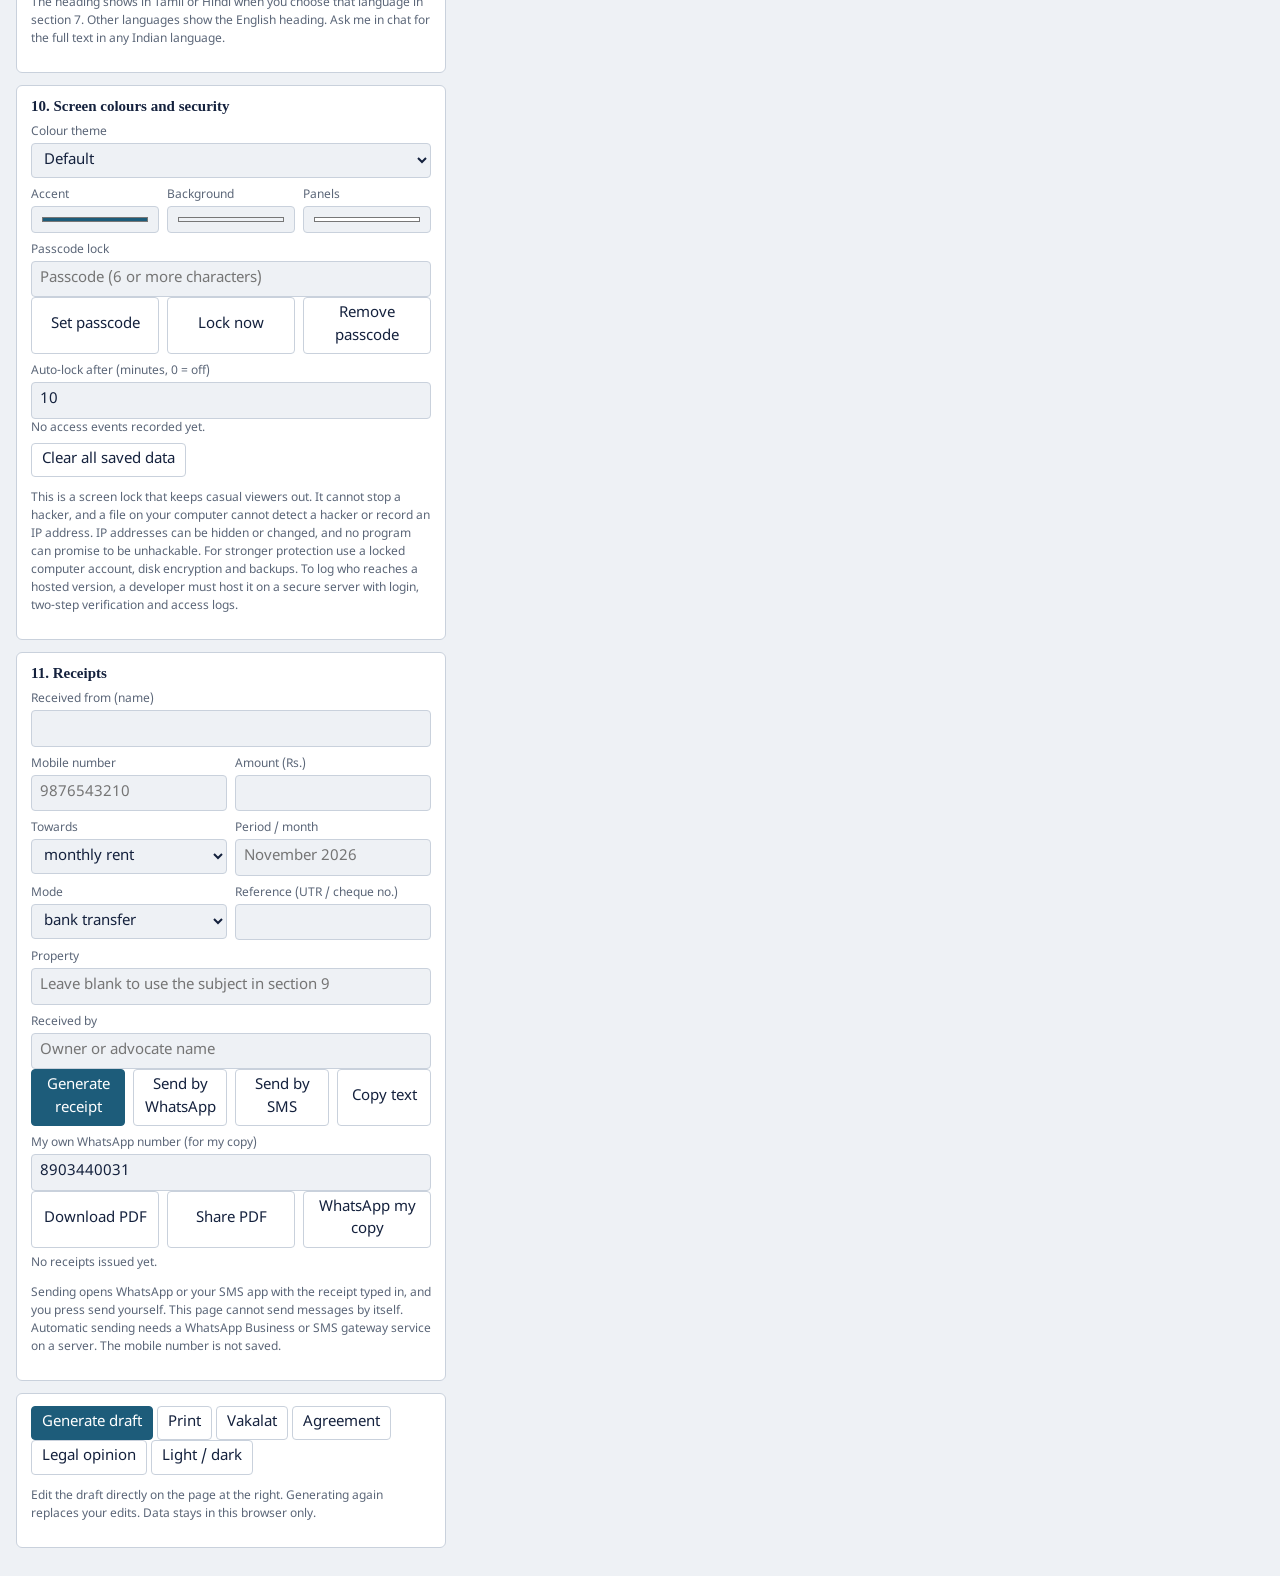
<file: archive/diligent-in-law.html>
<!DOCTYPE html>
<html lang="en"><head><meta charset="utf-8">
<meta name="viewport" content="width=device-width, initial-scale=1, viewport-fit=cover">
<title>Diligent in Law – Advocate Thangarajus</title>
<link rel="stylesheet" href="https://fonts.googleapis.com/css2?family=Noto+Sans+Tamil&family=Noto+Sans+Devanagari&family=Noto+Sans+Telugu&family=Noto+Sans+Kannada&family=Noto+Sans+Malayalam&family=Noto+Sans+Bengali&family=Noto+Sans+Gujarati&family=Noto+Sans+Gurmukhi&family=Noto+Sans+Oriya&family=Noto+Naskh+Arabic&display=swap">
<style>
:root{--bg:#eef1f5;--panel:#fff;--ink:#14213d;--mute:#5b6678;--line:#c9d1dc;--acc:#1d5c7a;--accfg:#fff}
@media (prefers-color-scheme:dark){:root:not([data-theme="light"]){--bg:#10151f;--panel:#1a2230;--ink:#e6ebf3;--mute:#9aa6b8;--line:#33405a;--acc:#5fb0d6;--accfg:#08111c}}
:root[data-theme="dark"]{--bg:#10151f;--panel:#1a2230;--ink:#e6ebf3;--mute:#9aa6b8;--line:#33405a;--acc:#5fb0d6;--accfg:#08111c}
*{box-sizing:border-box}
html{scroll-padding-top:env(safe-area-inset-top,0px)}
body{margin:0;background:var(--bg);color:var(--ink);font:15px/1.5 "Noto Sans Tamil","Noto Sans Devanagari",system-ui,sans-serif;padding:env(safe-area-inset-top,0px) 0 env(safe-area-inset-bottom,0px)}
header{padding:18px 20px;border-bottom:1px solid var(--line);background:var(--panel)}
header h1{margin:0;font:600 22px Georgia,serif}header p{margin:2px 0 0;color:var(--mute);font-size:13px}
main{display:grid;grid-template-columns:minmax(320px,430px) 1fr;gap:16px;padding:16px;align-items:start}
@media(max-width:900px){main{grid-template-columns:1fr}}
.ui section{background:var(--panel);border:1px solid var(--line);border-radius:6px;padding:12px 14px;margin-bottom:12px}
h2{font:600 15px Georgia,serif;margin:0 0 8px}
label{display:block;font-size:12px;color:var(--mute);margin:8px 0 2px}
input,select,textarea{width:100%;font:inherit;color:var(--ink);background:var(--bg);border:1px solid var(--line);border-radius:4px;padding:6px 8px}
textarea{min-height:90px;resize:vertical}
.row{display:flex;gap:8px}.row>*{flex:1}
button{font:inherit;cursor:pointer;border:1px solid var(--line);background:var(--panel);color:var(--ink);border-radius:4px;padding:5px 10px}
button.p{background:var(--acc);color:var(--accfg);border-color:var(--acc)}
button:focus-visible,input:focus-visible,select:focus-visible,textarea:focus-visible{outline:2px solid var(--acc);outline-offset:1px}
.item{display:flex;gap:6px;margin-bottom:6px;align-items:center}.item input{flex:1}
.item button{padding:3px 7px}
.note{font-size:12px;color:var(--mute)}
.scroll{overflow-x:auto}
#pvbar,.pvh,.pvf{display:none}
body.pv #pvbar{display:block;position:sticky;top:0;z-index:50;max-height:50vh;overflow:auto;background:var(--panel);border-bottom:2px solid var(--acc);padding:8px 12px;font-size:13px}
body.pv header,body.pv .ui{display:none}
body.pv main{display:block;padding:8px}
#pvbar .g{display:flex;flex-wrap:wrap;gap:8px;align-items:flex-end;margin-top:4px}
#pvbar .g>div{flex:1 1 130px}
#pvbar .g.b>div{flex:0 0 auto}
body.pv .pvh,body.pv .pvf{display:grid;grid-template-columns:1fr 1fr 1fr;gap:6px;margin:0 auto;background:#fff;color:#555;font:8pt serif;border:1px dashed #9ab}
body.pv .pvh{border-bottom:0}body.pv .pvf{border-top:0}
.pvh span:nth-child(2),.pvf span:nth-child(2){text-align:center}.pvh span:nth-child(3),.pvf span:nth-child(3){text-align:right}
.rt{min-width:0}
#prbar{position:sticky;top:0;z-index:45;background:var(--panel);border-bottom:2px solid var(--acc);padding:6px 12px;font-size:13px}
#prbar .grp{display:inline-flex;flex-wrap:wrap;gap:4px;align-items:center;padding:2px 6px;border-right:1px solid var(--line)}
#prbar .grp:last-of-type{border-right:0}
#prbar button{padding:3px 8px;font-size:13px}
#prbar select,#prbar input{width:auto;max-width:170px;padding:3px 4px;font-size:13px}#prbar input[type=checkbox]{width:auto}
#prbar .lb{font-size:11px;color:var(--mute)}#prbar .tot{font-weight:600;color:var(--acc)}
body.pv #prbar{position:static;border:0;padding:0 0 6px;margin-bottom:6px;border-bottom:1px solid var(--line)}
#psel{display:none;background:#fff;color:#000;overflow-wrap:anywhere}
#psel table{border-collapse:collapse;width:100%;margin:8px 0}#psel th,#psel td{border:1px solid #000;padding:4px 6px;vertical-align:top;text-align:left}
#psel h3{text-align:center;text-decoration:underline;margin:10px 0}#psel .c{text-align:center}#psel .r{text-align:right}#psel ul,#psel ol{margin:6px 0 6px 26px}
@media print{body.psel main,body.psel #scr{display:none!important}body.psel #psel{display:block}body.proof #psel::before{content:"DRAFT – FOR CORRECTION";position:fixed;top:38%;left:8%;font-size:56pt;font-weight:700;color:rgba(200,0,0,.14);transform:rotate(-30deg);white-space:nowrap}}
#wbar{position:sticky;top:var(--prh,0px);z-index:40;background:var(--panel);border:1px solid var(--line);border-radius:6px;padding:4px;margin-bottom:8px;font-size:13px}
#wbar .grp{display:inline-flex;flex-wrap:wrap;gap:3px;align-items:center;padding:3px 6px;border-right:1px solid var(--line)}
#wbar .grp:last-child{border-right:0}
#wbar button{padding:3px 8px;min-width:28px;font-size:13px}
#wbar select,#wbar input{width:auto;max-width:150px;padding:3px 4px;font-size:13px}
#wbar input[type=number]{width:56px}#wbar input[type=text]{width:110px}#wbar input[type=color]{width:30px;height:26px;padding:0}#wbar input[type=checkbox]{width:auto}
#wbar button.on{background:var(--acc);color:var(--accfg)}
#wbar .lb{font-size:11px;color:var(--mute)}
body.pv #wbar{position:static;margin:6px 0 0}
#sheet h1{font-size:1.6em;margin:10px 0}#sheet h2{font-size:1.3em;margin:10px 0}
#sheet ul,#sheet ol{margin:6px 0 6px 26px}
#sheet td p,#sheet th p{margin:0}
#sheet table.nb td,#sheet table.nb th{border-color:transparent}
#sheet .pb{border-top:2px dashed #999;height:6px;margin:12px 0;position:relative;break-after:page;page-break-after:always}
#sheet .pb::after{content:"Page break (double-click to remove)";position:absolute;right:0;top:-1.3em;font:9px sans-serif;color:#888;background:#fff}
#sheet{background:#fff;color:#000;margin:0 auto;box-shadow:0 1px 8px rgba(0,0,0,.25);overflow-wrap:anywhere;outline:none}
#sheet table{border-collapse:collapse;width:100%;margin:8px 0}
#sheet th,#sheet td{border:1px solid #000;padding:4px 6px;vertical-align:top;text-align:left}
#sheet h3{text-align:center;text-decoration:underline;margin:10px 0}
#sheet .c{text-align:center}#sheet .r{text-align:right}
@media print{#sheet{background-image:none!important}body.proof #sheet::before{content:"DRAFT – FOR CORRECTION";position:fixed;top:38%;left:8%;font-size:56pt;font-weight:700;color:rgba(200,0,0,.14);transform:rotate(-30deg);white-space:nowrap}}
@media print{
 body{background:#fff;padding:0}header,.ui,.noprint,#pvbar,.pvh,.pvf{display:none!important}
 main{display:block;padding:0}.scroll{overflow:visible}
 #sheet{box-shadow:none;margin:0;width:auto!important;min-height:0!important;padding:0!important}
 .scroll{zoom:1!important}#sheet .pb{border:0!important;height:0!important;margin:0!important}#sheet .pb::after{content:none!important}
}
</style></head><body>
<header style="position:relative"><div id="clk" aria-label="Clock" style="position:absolute;top:12px;right:16px;font:600 15px ui-monospace,Consolas,monospace;text-align:right"></div><h1>Diligent in Law – Advocate Thangarajus</h1>
<p>Drafting, filing set-up and printing for court pleadings, written arguments, vakalat and legal opinions</p></header>
<div id="prbar" class="noprint"></div>
<div id="pvbar" class="noprint"><b>Print preview</b> – edit the draft on the page below, and edit the header, footer, font and margins here. Every change is saved to the main sheet options.
<div class="g">
<div><label>Header</label><select id="p_hshow"><option value="1">Show</option><option value="0">Remove</option></select></div>
<div><label>Header left</label><input id="p_hl"></div><div><label>Header centre</label><input id="p_hc"></div><div><label>Header right</label><input id="p_hr"></div>
<div><label>Header on first page</label><select id="p_hfirst"><option value="1">Yes</option><option value="0">No</option></select></div>
</div>
<div class="g">
<div><label>Footer</label><select id="p_fshow"><option value="1">Show</option><option value="0">Remove</option></select></div>
<div><label>Footer left</label><input id="p_fl"></div><div><label>Footer centre</label><input id="p_fc"></div><div><label>Footer right</label><input id="p_fr"></div>
<div><label>Header/footer size (pt)</label><input id="p_hfs" type="number" min="6" max="16"></div>
</div>
<div class="g">
<div><label>Font size (pt)</label><input id="p_fsize" type="number" min="8" max="24"></div><div><label>Line spacing</label><input id="p_lh" type="number" step="0.1" min="1" max="3"></div>
<div><label>Top mm</label><input id="p_mt" type="number"></div><div><label>Bottom mm</label><input id="p_mb" type="number"></div><div><label>Left mm</label><input id="p_ml" type="number"></div><div><label>Right mm</label><input id="p_mr" type="number"></div>
</div>
<div class="g b"><div><label style="display:flex;gap:4px;align-items:center"><input type="checkbox" id="p_proof" style="width:auto"> Draft watermark</label></div>
<div><button class="p" id="pvprint">Print now</button></div><div><button id="pvreset">Reset header and footer</button></div><div><button id="pvclose">Close preview</button></div></div>
<div class="note">Words you can type: {page} {pages} {date} {case} {client}. Header and footer print in Chrome and Edge. In the print window, switch off the browser’s own “Headers and footers” so they do not repeat.</div>
</div>
<main>
<div class="ui">
<section><h2>1. Court and filing</h2>
<label>State of filing (choose first)</label><select id="state"><option value="">Select State</option></select>
<div id="strules" class="note" style="margin:6px 0"></div>
<label>Place (city / town)</label><input id="place" placeholder="Chennai">
<label>Court</label><select id="court"></select>
<input id="ocourt" placeholder="Other court or tribunal name, if not in the list (optional)" style="margin-top:6px">
<button id="sugb" style="margin-top:6px">Suggest court from the facts</button><div id="sug" class="note"></div>
<label>Type of filing</label><select id="ftype"></select>
<div class="row"><div><label>Case number</label><input id="cno" placeholder="Leave blank until the court gives the number"></div></div>
<label>Petitioner / plaintiff (with address)</label><textarea id="p1" style="min-height:50px"></textarea>
<label>Respondent / defendant (with address)</label><textarea id="p2" style="min-height:50px"></textarea>
<label>Your client</label><input id="client" placeholder="e.g. 4th Respondent">
</section>
<section><h2>2. Jurisdiction, valuation, court fee</h2>
<div class="row"><div><label>Suit / claim value (Rs.)</label><input id="val"></div><div><label>Court fee / stamp duty paid (Rs.)</label><input id="fee"></div></div>
<div class="row"><div><label>Junior court limit, your State (Rs.)</label><input id="lim1"></div><div><label>Sub-Court limit, your State (Rs.)</label><input id="lim2"></div></div>
<label>Jurisdiction basis (territorial, pecuniary, subject-matter)</label><textarea id="jur" style="min-height:60px"></textarea>
<p class="note">Court fee, stamp duty and pecuniary limits differ by state and change by amendment. Enter the figures after checking the current State schedule.</p>
</section>
<section><h2>3. Facts and circumstances</h2>
<label>Brief of the facts (one paragraph per line)</label><textarea id="facts" style="min-height:160px"></textarea>
<label>Grounds / arguments (one per line)</label><textarea id="grounds" style="min-height:100px"></textarea>
<label>Prayer (one per line)</label><textarea id="prayer" style="min-height:70px"></textarea>
</section>
<section><h2>4. Documents in order of priority</h2>
<div id="docs"></div><button id="adddoc">Add document</button>
<p class="note">Put the strongest proof first. Use the arrows to reorder. Annexure numbers follow this order.</p>
</section>
<section><h2>5. Case laws table</h2>
<div id="laws"></div><button id="addlaw">Add case law</button>
<h2 style="margin-top:14px">Sections and Acts relied on</h2><div id="secs"></div><button id="addsec">Add section</button>
<label>Find case laws and sections (opens Indian Kanoon in a new tab)</label>
<div class="row"><input id="q" placeholder="e.g. gift deed Section 23 senior citizens"><button id="sq">Search</button></div>
<label>Paste a list from Claude. Case laws: Case | Court, date | Holding | Para. Sections: Act | Section | Relevance. One per line.</label>
<textarea id="imp" style="min-height:60px"></textarea><div class="row"><button id="impl">Import as case laws</button><button id="imps">Import as sections</button></div>
<label><input type="checkbox" id="showlaws" checked style="width:auto"> Print case laws table in the filing</label>
<label><input type="checkbox" id="showsecs" checked style="width:auto"> Print sections table in the filing</label>
<p class="note">Check every citation and paragraph number against the certified judgment before filing.</p>
</section>
<section><h2>6. Advocates and docket</h2>
<div id="advs"></div><button id="addadv">Add advocate</button>
<label><input type="checkbox" id="caveat" checked style="width:auto"> Reserve right to file caveat petition (Section 148-A CPC)</label>
<label><input type="checkbox" id="sign" style="width:auto"> Add place, date and advocate name at the end of the draft</label>
<label><input type="checkbox" id="docket" style="width:auto"> Add advocate docket at the foot of the last page</label>
</section>
<section><h2>7. Language, font and page</h2>
<div class="row"><div><label>Language</label><select id="lang"></select></div><div><label>Font</label><select id="font"></select></div></div>
<div class="row"><div><label>Font size (pt)</label><input id="fsize" type="number" value="14" min="8" max="24"></div><div><label>Line spacing</label><input id="lh" type="number" step="0.1" value="1.8" min="1" max="3"></div></div>
<div class="row"><div><label>Paper</label><select id="paper"><option value="210x297">A4</option><option value="216x356">Legal (India)</option><option value="216x279">Letter</option><option value="148x210">A5</option><option value="297x420">A3</option></select></div><div><label>Orientation</label><select id="orient"><option value="p">Portrait</option><option value="l">Landscape</option></select></div></div>
<div class="row"><div><label>Default alignment</label><select id="palign"><option value="left">Left</option><option value="justify">Justified</option><option value="center">Centre</option><option value="right">Right</option></select></div><div><label>Columns</label><select id="cols"><option value="1">1</option><option value="2">2</option><option value="3">3</option></select></div></div>
<div class="row"><div><label>Top mm</label><input id="mt" type="number" value="25"></div><div><label>Bottom mm</label><input id="mb" type="number" value="25"></div><div><label>Left mm</label><input id="ml" type="number" value="38"></div><div><label>Right mm</label><input id="mr" type="number" value="25"></div></div>
<p class="note">Check the font size, margin and paper rules of the court you are filing in.</p>
</section>
<section><h2>7A. Header and footer</h2>
<div class="row"><div><label>Header</label><select id="hshow"><option value="1">Show</option><option value="0">Remove</option></select></div><div><label>Header on first page</label><select id="hfirst"><option value="1">Yes</option><option value="0">No</option></select></div></div>
<label>Header left</label><input id="hl" placeholder="e.g. {case}">
<label>Header centre</label><input id="hc" placeholder="e.g. IN THE HIGH COURT">
<label>Header right</label><input id="hr" placeholder="e.g. {client}">
<div class="row"><div><label>Footer</label><select id="fshow"><option value="1">Show</option><option value="0">Remove</option></select></div><div><label>Header/footer size (pt)</label><input id="hfs" type="number" value="8" min="6" max="16"></div></div>
<label>Footer left</label><input id="fl" value="Diligent in Law – Advocate Thangarajus">
<label>Footer centre</label><input id="fc" value="Page {page} of {pages}">
<label>Footer right</label><input id="fr" value="Printed: {date}">
<div class="row" style="margin-top:8px"><button id="hfreset">Reset to standard</button><button id="hfprev">Preview and edit</button></div>
<p class="note">Clear a box to leave that place empty, or choose Remove to drop the whole header or footer. Words you can type: {page} {pages} {date} {case} {client}. Every print opens a preview where the same options can be edited, and the changes are saved here.</p>
</section>
<section><h2>8. Review, proof print and legal aids</h2>
<div class="row"><button id="chkb">Check before filing</button><button id="guide">Page guides</button><button id="proof">Proof print</button></div><div id="chk" class="note"></div>
<label>Standard legal sentences</label><select id="ph"></select>
<div class="row"><button id="phf">Add to facts</button><button id="phg">Add to grounds</button></div>
<div class="row"><button id="t1">Tidy facts</button><button id="t2">Tidy grounds</button><button id="t3">Tidy prayer</button></div>
<label>Legal dictionary and maxims</label><input id="dq" placeholder="Search a term or maxim"><div id="dres" style="max-height:220px;overflow:auto"></div>
<label>Landmark judgments (verify before citing)</label><div id="lm" style="max-height:220px;overflow:auto"></div>
<label>Client instruction sheet</label><div class="row"><select id="ctype"><option>Individual</option><option>Private limited company</option><option>Public limited company</option></select><button id="cbtn">Show on page</button></div>
</section>
<section><h2>9. Agreements and deeds</h2>
<label>Agreement or deed</label><select id="atype"></select>
<label>Property class</label><select id="aprop"></select>
<label>Property location and Sub-Registrar office (where the property is situated)</label><input id="asr" placeholder="e.g. Sub-Registrar Office, Komarapalayam">
<label>First party (name, father/company, address, ID)</label><textarea id="ap1" style="min-height:55px"></textarea>
<label>Second party (name, father/company, address, ID)</label><textarea id="ap2" style="min-height:55px"></textarea>
<label>Subject (property, work, business, loan purpose)</label><textarea id="asub" style="min-height:50px"></textarea>
<div class="row"><div><label>Amount / rent / price (Rs.)</label><input id="aamt"></div><div><label>Term / period</label><input id="aterm" placeholder="11 months"></div></div>
<div class="row"><div><label>Advance rent (months)</label><select id="aadv"></select></div><div><label>Advance is</label><select id="aadj"><option value="first">adjusted against the first months\u2019 rent</option><option value="last">adjusted against the last months\u2019 rent</option><option value="refund">refundable advance, not adjusted</option></select></div></div>
<div class="row"><div><label>Security deposit (Rs.)</label><input id="adep"></div><div><label>Mode of payment</label><select id="apay"><option>bank transfer</option><option>cheque</option><option>UPI</option><option>cash</option></select></div></div>
<label>Date of agreement</label><input id="adate" placeholder="Leave blank for today">
<label>Beneficiary of the property is</label><select id="aben"><option>Second Party</option><option>First Party</option></select>
<label><input type="checkbox" id="aperm" checked style="width:auto"> Permission only: no ownership or adverse possession claim (use for rent, lease and licence)</label>
<div class="row"><div><label>Aadhaar number</label><input id="aad" inputmode="numeric" autocomplete="off"></div><div><label>PAN</label><input id="pan" autocomplete="off"></div></div>
<label>Bank account holder name</label><input id="bk" autocomplete="off">
<div class="row"><div><label>Account number</label><input id="ban" inputmode="numeric" autocomplete="off"></div><div><label>IFSC</label><input id="ifsc" autocomplete="off"></div></div>
<label>Apartment association or society name</label><input id="aasn">
<label>Other members who must sign (one per line: name, relation)</label><textarea id="amem" style="min-height:50px"></textarea>
<label><input type="checkbox" id="amask" checked style="width:auto"> Mask Aadhaar and account numbers in the printed copy</label>
<p class="note">Identity and bank details are not saved in the browser. Re-enter them each time.</p>
<button class="p" id="agr2" style="margin-top:8px">Generate agreement</button> <button id="aff" style="margin-top:8px">Beneficiary affidavit</button>
<p class="note">The heading shows in Tamil or Hindi when you choose that language in section 7. Other languages show the English heading. Ask me in chat for the full text in any Indian language.</p>
</section>
<section><h2>10. Screen colours and security</h2>
<label>Colour theme</label><select id="thm"></select>
<div class="row"><div><label>Accent</label><input id="cacc" type="color" value="#1d5c7a"></div><div><label>Background</label><input id="cbg" type="color" value="#eef1f5"></div><div><label>Panels</label><input id="cpn" type="color" value="#ffffff"></div></div>
<label>Passcode lock</label><input id="spw" type="password" placeholder="Passcode (6 or more characters)">
<div class="row"><button id="spset">Set passcode</button><button id="splock">Lock now</button><button id="spoff">Remove passcode</button></div>
<label>Auto-lock after (minutes, 0 = off)</label><input id="sidle" type="number" value="10" min="0">
<div id="slog" class="note"></div><button id="sclear" style="margin-top:6px">Clear all saved data</button>
<p class="note">This is a screen lock that keeps casual viewers out. It cannot stop a hacker, and a file on your computer cannot detect a hacker or record an IP address. IP addresses can be hidden or changed, and no program can promise to be unhackable. For stronger protection use a locked computer account, disk encryption and backups. To log who reaches a hosted version, a developer must host it on a secure server with login, two-step verification and access logs.</p>
</section>
<section><h2>11. Receipts</h2>
<label>Received from (name)</label><input id="rn" autocomplete="off">
<div class="row"><div><label>Mobile number</label><input id="rm" inputmode="tel" placeholder="9876543210" autocomplete="off"></div><div><label>Amount (Rs.)</label><input id="ra" inputmode="numeric"></div></div>
<div class="row"><div><label>Towards</label><select id="rp"><option>monthly rent</option><option>advance rent</option><option>security deposit</option><option>maintenance charges</option><option>other payment</option></select></div><div><label>Period / month</label><input id="rper" placeholder="November 2026"></div></div>
<div class="row"><div><label>Mode</label><select id="rmo"><option>bank transfer</option><option>cheque</option><option>UPI</option><option>cash</option></select></div><div><label>Reference (UTR / cheque no.)</label><input id="rref"></div></div>
<label>Property</label><input id="rprop" placeholder="Leave blank to use the subject in section 9">
<label>Received by</label><input id="rby" placeholder="Owner or advocate name">
<div class="row"><button class="p" id="rgen">Generate receipt</button><button id="rwa">Send by WhatsApp</button><button id="rsms">Send by SMS</button><button id="rcp">Copy text</button></div>
<label>My own WhatsApp number (for my copy)</label><input id="rmy" inputmode="tel" value="8903440031" autocomplete="off">
<div class="row"><button id="rpdf">Download PDF</button><button id="rshare">Share PDF</button><button id="rmine">WhatsApp my copy</button></div>
<div id="rlog" class="note" style="margin-top:6px"></div>
<p class="note">Sending opens WhatsApp or your SMS app with the receipt typed in, and you press send yourself. This page cannot send messages by itself. Automatic sending needs a WhatsApp Business or SMS gateway service on a server. The mobile number is not saved.</p>
</section>
<section><button class="p" id="gen">Generate draft</button> <button id="print">Print</button> <button id="vak">Vakalat</button> <button id="agr">Agreement</button> <button id="adv">Legal opinion</button> <button id="theme">Light / dark</button>
<p class="note">Edit the draft directly on the page at the right. Generating again replaces your edits. Data stays in this browser only.</p></section>
</div>
<div class="rt"><div id="wbar" class="noprint"></div><div class="scroll" id="scr"><div id="pvh" class="pvh noprint"></div><div id="sheet" contenteditable="true" spellcheck="false"></div><div id="pvf" class="pvf noprint"></div></div></div>
</main>
<div id="psel"></div>
<div id="lk" style="display:none;position:fixed;inset:0;z-index:99;background:var(--bg);align-items:center;justify-content:center;flex-direction:column;gap:8px;padding:20px"><h2>Diligent in Law – locked</h2><input id="lkp" type="password" placeholder="Passcode" style="max-width:260px"><button class="p" id="lku">Unlock</button><div id="lkm" class="note"></div></div>
<script>
var $=function(i){return document.getElementById(i)};
var COURTS=["Municipal / Small Causes Court","Munsif / Civil Judge (Junior Division)","Sub-Court / Civil Judge (Senior Division)","Additional District Court","Principal District Court","Family Court","Magistrate Court","Sessions Court","Consumer Commission","Tribunal","High Court","Supreme Court of India"];
var FT=["Plaint","Written Statement","Counter Statement / Counter Affidavit","Written Arguments","Writ Petition","Appeal","Revision Petition","Special Leave Petition","Bail Application","Interlocutory Application","Execution Petition","Complaint"];
var LANGS=[["English","Noto Serif","Times New Roman"],["Tamil","Noto Sans Tamil","Latha"],["Hindi","Noto Sans Devanagari","Mangal"],["Marathi","Noto Sans Devanagari","Mangal"],["Telugu","Noto Sans Telugu","Gautami"],["Kannada","Noto Sans Kannada","Tunga"],["Malayalam","Noto Sans Malayalam","Kartika"],["Bengali","Noto Sans Bengali","Vrinda"],["Gujarati","Noto Sans Gujarati","Shruti"],["Punjabi","Noto Sans Gurmukhi","Raavi"],["Odia","Noto Sans Oriya","Kalinga"],["Urdu","Noto Naskh Arabic","Arial"]];
var FONTS=["Times New Roman","Arial","Latha","Nirmala UI","Mangal","Gautami","Tunga","Kartika","Vrinda","Shruti","Raavi","Kalinga","Noto Serif","Noto Sans Tamil","Noto Sans Devanagari","Noto Sans Telugu","Noto Sans Kannada","Noto Sans Malayalam","Noto Sans Bengali","Noto Sans Gujarati","Noto Sans Gurmukhi","Noto Sans Oriya","Noto Naskh Arabic"];
function fill(id,arr){arr.forEach(function(a){var o=document.createElement("option");o.textContent=a;$(id).appendChild(o)})}
fill("court",COURTS);fill("ftype",FT);fill("font",FONTS);
LANGS.forEach(function(l){var o=document.createElement("option");o.textContent=l[0];$("lang").appendChild(o)});
var S={docs:[{t:"",n:""}],laws:[{c:"",ct:"",h:"",p:""}],advs:[{n:"Thangaraju",e:""}]};
var IDS=["orient","palign","cols","hshow","hfirst","hl","hc","hr","fshow","fl","fc","fr","hfs","rmy","aadv","aadj","adep","apay","aprop","asr","sidle","atype","ap1","ap2","asub","aamt","aterm","adate","court","ocourt","lim1","lim2","ftype","state","place","cno","p1","p2","client","val","fee","jur","facts","grounds","prayer","lang","font","fsize","lh","paper","mt","mb","ml","mr"];
function save(){try{var o={S:S};IDS.forEach(function(i){o[i]=$(i).value});o.caveat=$("caveat").checked;o.docket=$("docket").checked;o.sign=$("sign").checked;o.showlaws=$("showlaws").checked;o.showsecs=$("showsecs").checked;localStorage.setItem("dil1",JSON.stringify(o))}catch(e){}}
function load(){try{var o=JSON.parse(localStorage.getItem("dil1")||"null");if(!o)return;S=o.S;IDS.forEach(function(i){if(o[i]!==undefined)$(i).value=o[i]});$("caveat").checked=o.caveat;$("docket").checked=o.docket;$("sign").checked=!!o.sign;$("showlaws").checked=o.showlaws!==false;$("showsecs").checked=o.showsecs!==false}catch(e){}}
function esc(s){return String(s||"").replace(/&/g,"&amp;").replace(/</g,"&lt;").replace(/>/g,"&gt;")}
function mk(tag,props){var e=document.createElement(tag);for(var k in props)e[k]=props[k];return e}
function render(){
 var d=$("docs");d.innerHTML="";
 S.docs.forEach(function(x,i){var r=mk("div",{className:"item"});
  var t=mk("input",{value:x.t,placeholder:"Document description",oninput:function(){x.t=this.value;save()}});
  var u=mk("button",{textContent:"\u2191",title:"Move up",onclick:function(){if(i>0){S.docs.splice(i-1,0,S.docs.splice(i,1)[0]);render();save()}}});
  var w=mk("button",{textContent:"\u2193",title:"Move down",onclick:function(){if(i<S.docs.length-1){S.docs.splice(i+1,0,S.docs.splice(i,1)[0]);render();save()}}});
  var z=mk("button",{textContent:"\u00d7",title:"Remove",onclick:function(){S.docs.splice(i,1);render();save()}});
  r.append(mk("span",{textContent:(i+1)+"."}),t,u,w,z);d.append(r)});
 var l=$("laws");l.innerHTML="";
 S.laws.forEach(function(x,i){var r=mk("div",{className:"item",style:"flex-wrap:wrap"});
  [["c","Case name and citation"],["ct","Court, date"],["h","Holding relied on"],["p","Para"]].forEach(function(f){r.append(mk("input",{value:x[f[0]],placeholder:f[1],style:"flex:1 1 45%",oninput:function(){x[f[0]]=this.value;save()}}))});
  r.append(mk("button",{textContent:"\u00d7",title:"Remove",onclick:function(){S.laws.splice(i,1);render();save()}}));l.append(r)});
 var a=$("advs");a.innerHTML="";
 S.advs.forEach(function(x,i){var r=mk("div",{className:"item"});
  r.append(mk("input",{value:x.n,placeholder:"Advocate name",oninput:function(){x.n=this.value;save()}}),mk("input",{value:x.e,placeholder:"Enrolment no.",oninput:function(){x.e=this.value;save()}}));
  if(i>0)r.append(mk("button",{textContent:"\u00d7",title:"Remove",onclick:function(){S.advs.splice(i,1);render();save()}}));a.append(r)})
}
function lines(id){return $(id).value.split("\n").filter(function(s){return s.trim()})}
function advBlock(){return S.advs.filter(function(a){return a.n.trim()}).map(function(a){return "Advocate "+esc(a.n)+(a.e?" (Enrolment No. "+esc(a.e)+")":"")}).join("<br>")}
function dock(){return $("docket").checked?"<hr><p><b>Docket:</b> Prepared and settled by "+advBlock()+" – Diligent in Law Advocate Thangarajus. Legal consultation only with Advocate Thangaraju.</p>":""}
function gen(){
 var h="<p class='c'><b>"+hd()+"</b></p>";
 h+="<p class='r'><b>"+(esc($("cno").value)||"Case No. ____________ of 20____")+"</b></p>";
 h+="<table><tr><td>"+esc($("p1").value).replace(/\n/g,"<br>")+"</td><td class='c'>Versus</td><td>"+esc($("p2").value).replace(/\n/g,"<br>")+"</td></tr></table>";
 h+="<h3>"+esc($("ftype").value.toUpperCase())+(($("client").value)?" ON BEHALF OF THE "+esc($("client").value.toUpperCase()):"")+"</h3>";
 if($("val").value||$("fee").value||$("jur").value){h+="<p><b>Jurisdiction, valuation and court fee:</b> "+(esc($("jur").value)||"")+(($("val").value)?" Value for jurisdiction: Rs. "+esc($("val").value)+".":"")+(($("fee").value)?" Court fee / stamp duty paid: Rs. "+esc($("fee").value)+".":"")+"</p>"}
 h+="<p><b>FACTS OF THE CASE</b></p>";lines("facts").forEach(function(f,i){h+="<p>"+(i+1)+". "+esc(f)+"</p>"});
 var docs=S.docs.filter(function(x){return x.t.trim()});
 if(docs.length){h+="<p><b>DOCUMENTS RELIED ON</b></p><table><tr><th>Annexure</th><th>Description</th></tr>";docs.forEach(function(x,i){h+="<tr><td>R-"+(i+1)+"</td><td>"+esc(x.t)+"</td></tr>"});h+="</table>"}
 var g=lines("grounds");if(g.length){h+="<p><b>GROUNDS</b></p>";g.forEach(function(x,i){h+="<p>"+String.fromCharCode(65+i%26)+". "+esc(x)+"</p>"})}
 var laws=S.laws.filter(function(x){return x.c.trim()});
 if(laws.length&&$("showlaws").checked){h+="<p><b>CASE LAWS RELIED ON</b></p><table><tr><th>No.</th><th>Case</th><th>Court and date</th><th>Holding relied on</th><th>Para</th></tr>";laws.forEach(function(x,i){h+="<tr><td>"+(i+1)+"</td><td>"+esc(x.c)+"</td><td>"+esc(x.ct)+"</td><td>"+esc(x.h)+"</td><td>"+esc(x.p)+"</td></tr>"});h+="</table>"}
 var secs=S.secs.filter(function(x){return (x.a||x.s)});if(secs.length&&$("showsecs").checked){h+="<p><b>SECTIONS AND ACTS RELIED ON</b></p><table><tr><th>No.</th><th>Act</th><th>Section</th><th>Relevance</th></tr>";secs.forEach(function(x,i){h+="<tr><td>"+(i+1)+"</td><td>"+esc(x.a)+"</td><td>"+esc(x.s)+"</td><td>"+esc(x.r)+"</td></tr>"});h+="</table>"}
 if($("caveat").checked)h+="<p><b>RESERVATION OF CAVEAT:</b> The "+(esc($("client").value)||"party")+" reserves the right to file caveat petition(s) under Section 148-A of the Code of Civil Procedure, 1908 and the corresponding rules of the High Court and the Supreme Court, so that no order is passed in any appeal or proceeding against the order in this matter without notice to and hearing the "+(esc($("client").value)||"party")+".</p>";
 var pr=lines("prayer");if(pr.length){h+="<p><b>PRAYER</b></p><p>It is therefore prayed that this Hon\u2019ble Court may be pleased to:</p>";pr.forEach(function(x,i){h+="<p>("+String.fromCharCode(97+i%26)+") "+esc(x)+"</p>"})}
 if($("sign").checked)h+="<p>Place: "+esc($("place").value)+"<br>Date: "+new Date().toLocaleDateString("en-GB")+"</p><p class='r'>"+advBlock()+"</p>";h+=dock();
 $("sheet").innerHTML=h;style()
}
function style(){
 var w=pdim(),s=$("sheet").style;var lg=LANGS.filter(function(l){return l[0]==$("lang").value})[0];
 s.width=w[0]+"mm";s.minHeight=w[1]+"mm";
 s.padding=[$("mt").value,$("mr").value,$("mb").value,$("ml").value].map(function(v){return v+"mm"}).join(" ");
 s.fontFamily="'"+$("font").value+"',"+(lg?"'"+lg[1]+"','"+lg[2]+"',":"")+"serif";
 s.fontSize=$("fsize").value+"pt";s.lineHeight=$("lh").value;s.textAlign=$("palign").value;var nc=parseInt($("cols").value)||1;s.columnCount=nc>1?nc:"auto";s.columnGap="10mm";
 if($("lang").value==="Urdu")s.direction="rtl";else s.direction="ltr";
 var st=$("pg")||mk("style",{id:"pg"});document.head.append(st);
 st.textContent="@page{size:"+w[0]+"mm "+w[1]+"mm;margin:"+[$("mt").value,$("mr").value,$("mb").value,$("ml").value].map(function(v){return v+"mm"}).join(" ")+"}"
}
$("lang").onchange=function(){var l=LANGS.filter(function(x){return x[0]==$("lang").value})[0];$("font").value=FONTS.indexOf(l[2])>-1?l[2]:l[1];style();save()};
IDS.forEach(function(i){$(i).addEventListener("input",function(){save();style()});$(i).addEventListener("change",function(){save();style()})});
$("caveat").onchange=$("docket").onchange=$("sign").onchange=$("showlaws").onchange=$("showsecs").onchange=save;
$("adddoc").onclick=function(){S.docs.push({t:""});render();save()};
$("addlaw").onclick=function(){S.laws.push({c:"",ct:"",h:"",p:""});render();save()};
$("addadv").onclick=function(){S.advs.push({n:"",e:""});render();save()};
$("gen").onclick=gen;$("print").onclick=function(){style();window.print()};
$("vak").onclick=function(){$("sheet").innerHTML="<h3>VAKALATNAMA</h3><p class='c'><b>"+hd()+"</b><br>"+(esc($("cno").value)||"Case No. ____________ of 20____")+"</p><p>I/We, "+(esc($("client").value)||"__________")+", do hereby appoint and retain "+advBlock()+" to appear, act and plead for me/us in the above matter, to file and withdraw pleadings, applications and documents, to deposit and receive money, to compromise only with my/our written consent, and to do all acts necessary for the conduct of the case, and I/we agree to ratify all acts done by the said Advocate(s) in pursuance of this authority.</p><p>Place: "+esc($("place").value)+"<br>Date: "+new Date().toLocaleDateString("en-GB")+"</p><p class='r'>Signature of the client</p><p>Accepted:<br>"+advBlock()+"</p>";style()};
$("adv").onclick=function(){$("sheet").innerHTML="<h3>LEGAL OPINION</h3><p><b>Client:</b> "+(esc($("client").value)||"__________")+"<br><b>Subject:</b> __________<br><b>Date:</b> "+new Date().toLocaleDateString("en-GB")+"</p><p><b>1. Facts furnished by the client</b></p>"+lines("facts").map(function(f,i){return "<p>"+(i+1)+". "+esc(f)+"</p>"}).join("")+"<p><b>2. Documents examined</b></p>"+S.docs.filter(function(x){return x.t}).map(function(x,i){return "<p>"+(i+1)+". "+esc(x.t)+"</p>"}).join("")+"<p><b>3. Questions of law</b></p><p>__________</p><p><b>4. Opinion and advice</b></p><p>__________</p><p><i>This opinion is confined to the facts and documents furnished and is given only by the Advocate named below. Consultation is only with Advocate Thangaraju.</i></p><p class='r'>"+advBlock()+"</p>";style()};
$("theme").onclick=function(){var r=document.documentElement;r.dataset.theme=(r.dataset.theme==="dark")?"light":"dark"};
S.secs=S.secs||[];
function rs(){var l=$("secs");l.innerHTML="";S.secs.forEach(function(x,i){var r=mk("div",{className:"item",style:"flex-wrap:wrap"});[["a","Act"],["s","Section"],["r","Relevance"]].forEach(function(f){r.append(mk("input",{value:x[f[0]]||"",placeholder:f[1],style:"flex:1 1 30%",oninput:function(){x[f[0]]=this.value;save()}}))});r.append(mk("button",{textContent:"\u00d7",title:"Remove",onclick:function(){S.secs.splice(i,1);render();save()}}));l.append(r)})}
var _r=render;render=function(){_r();rs()};
function imp(k){$("imp").value.split("\n").filter(function(s){return s.trim()}).forEach(function(s){var p=s.split("|").map(function(x){return x.trim()});if(k==="l")S.laws.push({c:p[0]||"",ct:p[1]||"",h:p[2]||"",p:p[3]||""});else S.secs.push({a:p[0]||"",s:p[1]||"",r:p[2]||""})});$("imp").value="";render();save()}
$("impl").onclick=function(){imp("l")};$("imps").onclick=function(){imp("s")};
$("addsec").onclick=function(){S.secs.push({a:"",s:"",r:""});render();save()};
$("sq").onclick=function(){var q=$("q").value.trim();if(q)window.open("https://indiankanoon.org/search/?formInput="+encodeURIComponent(q),"_blank","noopener")};

var PH=["That the petitioner is a senior citizen and is entitled to the protection of the Maintenance and Welfare of Parents and Senior Citizens Act, 2007.","It is humbly submitted that the impugned order is arbitrary, unreasonable and contrary to law.","That the findings recorded are perverse and are not supported by any evidence on record.","That the principles of natural justice have been violated, as no reasonable opportunity of being heard was given.","That the cause of action arose within the territorial jurisdiction of this Hon\u2019ble Court.","That no other proceeding on the same cause of action has been filed before this or any other Court.","That the balance of convenience lies in favour of the petitioner, and irreparable loss will be caused if interim relief is not granted.","That there is no other alternative and efficacious remedy available to the petitioner."];
PH.forEach(function(t,i){$("ph").append(mk("option",{textContent:t.slice(0,58)+"\u2026",value:i}))});
function addTo(id,t){var e=$(id);e.value=(e.value.trim()?e.value.trim()+"\n":"")+t;save()}
$("phf").onclick=function(){addTo("facts",PH[$("ph").value])};$("phg").onclick=function(){addTo("grounds",PH[$("ph").value])};
function tidy(id){$(id).value=$(id).value.split("\n").map(function(x){x=x.replace(/\s+/g," ").trim();if(!x)return "";x=x.replace(/\s+([,.;:])/g,"$1").replace(/([,;])(?=[A-Za-z])/g,"$1 ").replace(/\bcan not\b/gi,"cannot");x=x.charAt(0).toUpperCase()+x.slice(1);if(!/[.;:?!]$/.test(x))x+=".";return x}).filter(Boolean).join("\n");save()}
$("t1").onclick=function(){tidy("facts")};$("t2").onclick=function(){tidy("grounds")};$("t3").onclick=function(){tidy("prayer")};
var D=[["Affidavit","A written statement of facts sworn or affirmed before an authorised officer."],["Cause of action","The set of facts that gives a person the right to sue."],["Certiorari","A writ quashing the order of a lower court or authority."],["Estoppel","A bar preventing a person from denying what they earlier represented."],["Ex parte","Done or decided in the absence of the other party."],["Injunction","A court order to do, or stop doing, a specific act."],["Laches","Unreasonable delay in asserting a right, which may defeat relief."],["Locus standi","The right to approach and be heard by the court."],["Mandamus","A writ commanding a public authority to perform its duty."],["Plaint","The written statement that starts a civil suit."],["Prima facie","On first view; sufficient unless disproved."],["Status quo","The existing position, to be maintained until further orders."],["Suo motu","On the court\u2019s own motion."],["Bona fide","In good faith."],["Decree","The formal expression of a civil court\u2019s adjudication of the rights of parties."]];
var M=[["Audi alteram partem","Hear the other side; no one should be condemned unheard."],["Nemo judex in causa sua","No one should be a judge in their own cause; decisions must be free from bias."],["Ubi jus ibi remedium","Where there is a right, there is a remedy."],["Actus non facit reum nisi mens sit rea","An act is not guilty unless the mind is guilty; criminal liability needs a guilty mind."],["Res judicata","A matter already decided between the same parties cannot be re-opened."],["Res ipsa loquitur","The thing speaks for itself; negligence may be inferred from the occurrence."],["Ignorantia juris non excusat","Ignorance of the law is no excuse."],["Volenti non fit injuria","No injury is done to one who consents."],["Ei incumbit probatio qui dicit","The burden of proof lies on the one who asserts."],["Delegatus non potest delegare","A delegate cannot further delegate."],["Qui facit per alium facit per se","One who acts through another acts personally."],["Stare decisis","Stand by what has been decided; follow precedent."],["Ubi jus ibi remedium","There is no wrong without a remedy."],["Lex non cogit ad impossibilia","The law does not compel the impossible."],["Pacta sunt servanda","Agreements must be kept."],["Ex turpi causa non oritur actio","No action arises from a disgraceful cause."],["Fraus omnia vitiat","Fraud vitiates everything."],["Ultra vires","Beyond the powers conferred by law."]];
function dr(){var q=$("dq").value.toLowerCase(),h=$("dres");h.innerHTML="";D.map(function(x){return ["Term"].concat(x)}).concat(M.map(function(x){return ["Maxim"].concat(x)})).filter(function(x){return !q||(x[1]+" "+x[2]).toLowerCase().indexOf(q)>-1}).forEach(function(x){var d=mk("div",{className:"item",style:"align-items:flex-start"});d.append(mk("span",{innerHTML:"<b>"+x[1]+"</b> ("+x[0]+"): "+x[2],style:"flex:1;font-size:13px"}));if(x[0]==="Maxim")d.append(mk("button",{textContent:"Add",title:"Add to grounds",onclick:function(){addTo("grounds","The maxim \u201c"+x[1]+"\u201d applies: "+x[2])}}));h.append(d)})}
$("dq").oninput=dr;dr();
var LM=[["Kesavananda Bharati v. State of Kerala, (1973) 4 SCC 225","Supreme Court of India, 1973","Parliament cannot alter the basic structure of the Constitution."],["Maneka Gandhi v. Union of India, (1978) 1 SCC 248","Supreme Court of India, 1978","Procedure affecting life or liberty under Article 21 must be fair, just and reasonable."],["Olga Tellis v. Bombay Municipal Corporation, (1985) 3 SCC 545","Supreme Court of India, 1985","The right to life includes the right to livelihood."],["Vishaka v. State of Rajasthan, (1997) 6 SCC 241","Supreme Court of India, 1997","Binding guidelines laid down against sexual harassment at the workplace."],["K.S. Puttaswamy v. Union of India, (2017) 10 SCC 1","Supreme Court of India, 2017","The right to privacy is a fundamental right under Article 21."],["Lalita Kumari v. Government of Uttar Pradesh, (2014) 2 SCC 1","Supreme Court of India, 2014","FIR must be registered when information discloses a cognizable offence."],["S. Vanitha v. Deputy Commissioner, Bengaluru Urban, (2021) 15 SCC 730","Supreme Court of India, 2020","The Senior Citizens Act is beneficial legislation to be read purposively."],["Salomon v. A. Salomon & Co. Ltd, [1897] AC 22","House of Lords, 1896","A company has a legal personality separate from its members."],["Foss v. Harbottle, (1843) 2 Hare 461","Court of Chancery, 1843","A wrong to a company is ordinarily redressed by the company itself."],["Donoghue v. Stevenson, [1932] AC 562","House of Lords, 1932","A person owes a duty of care to a neighbour who may be foreseeably harmed."],["Carlill v. Carbolic Smoke Ball Co., [1893] 1 QB 256","Court of Appeal, England, 1892","A public advertisement can be an offer accepted by performance."],["Hadley v. Baxendale, (1854) 9 Exch 341","Court of Exchequer, 1854","Damages for breach are limited to losses reasonably foreseeable."],["Rylands v. Fletcher, (1868) LR 3 HL 330","House of Lords, 1868","Strict liability for escape of dangerous things brought on to land."],["Marbury v. Madison, 5 U.S. (1 Cranch) 137","US Supreme Court, 1803","Courts may review and strike down laws that violate the Constitution."],["Brown v. Board of Education, 347 U.S. 483","US Supreme Court, 1954","Racial segregation in public schools is unconstitutional."]];
LM.forEach(function(x){var d=mk("div",{className:"item",style:"align-items:flex-start"});d.append(mk("span",{innerHTML:"<b>"+x[0]+"</b> \u2013 "+x[1]+". "+x[2],style:"flex:1;font-size:13px"}),mk("button",{textContent:"Add",title:"Add to case laws",onclick:function(){S.laws.push({c:x[0],ct:x[1],h:x[2],p:""});render();save()}}));$("lm").append(d)});
$("chkb").onclick=function(){var w=[],a=function(c,m){if(c)w.push(m)};a(!$("place").value.trim(),"Place is blank.");a(!$("p1").value.trim()||!$("p2").value.trim(),"Parties are incomplete.");a(!$("client").value.trim(),"Your client is not stated.");a(!lines("facts").length,"No facts entered.");a(!lines("prayer").length,"No prayer entered.");a(!lines("grounds").length,"No grounds entered.");a(!S.docs.some(function(x){return x.t.trim()}),"No documents listed.");a(S.laws.some(function(x){return x.c.trim()&&!x.p.trim()}),"A case law has no paragraph number.");a(S.advs.some(function(x){return x.n.trim()&&!x.e.trim()}),"An advocate has no enrolment number.");a(/Plaint|Execution|Complaint/.test($("ftype").value)&&(!$("val").value||!$("fee").value),"Valuation or court fee is blank.");a(!$("jur").value.trim(),"Jurisdiction basis is blank.");var t=$("sheet").innerText;a(/\s{2,}\S/.test($("facts").value),"Facts have double spaces. Use Tidy facts.");a(/undefined|NaN/.test(t),"The draft contains an error word.");a(!t.trim(),"The draft is empty. Click Generate draft.");$("chk").innerHTML=w.length?"<b>Fix before filing:</b><br>"+w.map(function(x){return "\u2022 "+x}).join("<br>"):"No problems found in these checks. Read the printed proof once more."};
window.onafterprint=function(){document.body.classList.remove("proof")};
$("proof").onclick=function(){style();document.body.classList.add("proof");window.print()};
var G=false;$("guide").onclick=function(){G=!G;var sh=$("sheet").style,h=+pdim()[1]-(+$("mt").value)-(+$("mb").value);sh.backgroundOrigin="content-box";sh.backgroundClip="content-box";sh.backgroundImage=G?"repeating-linear-gradient(to bottom,transparent 0,transparent calc("+h+"mm - 2px),#e33 calc("+h+"mm - 2px),#e33 "+h+"mm)":"none"};
$("cbtn").onclick=function(){var t=$("ctype").value,co=t!=="Individual";var L=function(a){return a.map(function(x){return "<p>\u2022 "+x+"</p>"}).join("")};
var DO=["Keep all original documents safe and give clear copies to your advocate.","Give a true and complete account of the facts, including facts that seem unfavourable.","Attend every hearing, or tell your advocate in advance.","Give any court or legal notice to your advocate on the day you receive it.","Follow your advocate\u2019s advice on dates, fees and stamp duty.","Keep proof of every payment and communication: bank records, letters, messages.","Keep a dated note of events and the names of witnesses.","Tell your advocate if your address, phone or e-mail changes.","Consider lawful settlement through negotiation, mediation or Lok Adalat when advised."];
var DN=["Do not destroy, change or hide any document or message.","Do not threaten, pressure or pay any witness or the other side.","Do not sign blank papers or papers you have not read.","Do not discuss the case on social media or with the press.","Do not take the law into your own hands: no force, no forcible possession.","Do not give false facts or false documents to the court. It can lead to prosecution and can lose the case.","Do not miss deadlines. Limitation periods can end your right to sue or appeal.","Do not pay anyone who claims to \u201cfix\u201d the case."];
var CD=["Authorise one officer by board resolution to sign pleadings, vakalat and affidavits.","Once a dispute begins, preserve minutes, registers, accounts, contracts, e-mails and backups.","File statutory returns, financial statements and tax returns on time.","Tell your advocate of every pending tax, regulatory, labour or insolvency matter.","Route all communication on the dispute through one named officer.","Have contracts reviewed by your advocate before signing."];
var CN=["Do not let directors or staff speak to the other side or the press about the dispute.","Do not delete e-mails, accounting data or backups.","Do not sign for the company without board authority.","Do not make false statements in any filing or disclosure.","Do not transfer or burden disputed assets without advice."];
var PU=["If the company is listed, make the disclosures that SEBI rules and stock exchange requirements demand, including material litigation.","If the company is listed, do not trade on unpublished price-sensitive information.","Hold board and committee meetings as the law requires and minute them."];
var h="<h3>CLIENT INSTRUCTIONS \u2013 "+esc(t.toUpperCase())+"</h3><p><b>Client:</b> "+(esc($("client").value)||"__________")+"<br><b>Date:</b> "+new Date().toLocaleDateString("en-GB")+"</p><p><b>What you should do</b></p>"+L(DO.concat(co?CD:[]).concat(t==="Public limited company"?PU:[]))+"<p><b>What you should not do</b></p>"+L(DN.concat(co?CN:[]))+"<p><i>This is general guidance. Advice on your own facts is given only in consultation with Advocate Thangaraju.</i></p><p class='r'>"+advBlock()+"</p>";$("sheet").innerHTML=h;style()};

function hd(){var o=$("ocourt").value.trim(),c=o||$("court").value,loc=[$("place").value,$("state").value].filter(Boolean).join(", ").toUpperCase();
if(!o&&/^High Court/.test(c))return "IN THE HIGH COURT"+(loc?" AT "+esc(loc):"");
if(!o&&/^Supreme/.test(c))return "IN THE SUPREME COURT OF INDIA";
return "IN THE COURT OF THE "+esc(c.toUpperCase())+(loc?" AT "+esc(loc):"")}
var SUG="";
$("sugb").onclick=function(){var f=[$("facts").value,$("grounds").value,$("prayer").value,$("p1").value,$("p2").value].join(" ").toLowerCase(),ft=$("ftype").value,v=parseFloat(String($("val").value).replace(/[^0-9.]/g,""))||0,has=function(r){return r.test(f)},c="",why=[],note="";
if(ft==="Special Leave Petition"){c="Supreme Court of India";why.push("An SLP lies to the Supreme Court under Article 136.")}
else if(ft==="Writ Petition"){c="High Court";why.push("A writ against a State authority lies to the High Court under Article 226. The Supreme Court is approached under Article 32 only for direct enforcement of fundamental rights.")}
else if(has(/senior citizen|maintenance tribunal|welfare of parents/)){c="Tribunal";why.push("Applications under the Maintenance and Welfare of Parents and Senior Citizens Act, 2007 go to the Maintenance Tribunal, with appeal to the Appellate Tribunal. A High Court writ lies against their orders.")}
else if(has(/consumer|deficiency in service|defective goods|unfair trade/)){c="Consumer Commission";why.push("Consumer disputes go to the District, State or National Commission according to the value of the goods or services paid for. Check the current Jurisdiction Rules for the limits.")}
else if(has(/divorce|conjugal|custody|guardianship|maintenance of (the )?wife|matrimonial/)){c="Family Court";why.push("Matrimonial, custody and related disputes go to the Family Court under the Family Courts Act, 1984.")}
else if(has(/cheque|section 138|dishonour/)){c="Magistrate Court";why.push("A cheque dishonour complaint under Section 138 of the Negotiable Instruments Act, 1881 goes to the Magistrate. Under Section 142(2) the court where the payee holds the account has jurisdiction.")}
else if(has(/oppression|mismanagement|insolvency|winding up|nclt/)){c="Tribunal";why.push("Company law and insolvency matters go to the National Company Law Tribunal.")}
else if(has(/industrial dispute|wrongful termination|workman/)){c="Tribunal";why.push("Industrial disputes go to the Labour Court or Industrial Tribunal.")}
else if(ft==="Bail Application"&&has(/murder|rape|dowry death|culpable homicide/)){c="Sessions Court";why.push("Offences triable by the Court of Session need bail from the Sessions Court or the High Court.")}
else if(ft==="Bail Application"||ft==="Complaint"){c="Magistrate Court";why.push("Complaints and bail for offences triable by a Magistrate go to the Magistrate.")}
else if(ft==="Appeal"||ft==="Revision Petition"){c="Additional District Court";why.push("The appellate court depends on the court that passed the order. An appeal from a Munsif or Sub-Court decree usually goes to the District Court, and from a District Court decree to the High Court. Select the court by the order appealed against.")}
else{var j=parseFloat($("lim1").value)||0,k=parseFloat($("lim2").value)||0;
if(v&&j&&v<=j)c="Munsif / Civil Judge (Junior Division)";else if(v&&k&&v<=k)c="Sub-Court / Civil Judge (Senior Division)";else if(v&&j&&k)c="Principal District Court";else{c="Sub-Court / Civil Judge (Senior Division)";note=" Enter the claim value and your State\u2019s court limits in section 2 for a firmer suggestion."}
why.push("For a civil suit the court depends on the claim value and the State\u2019s pecuniary limits, which differ from State to State."+note)}
if(has(/property|land|plot|house|partition|possession|gift deed|sale deed|settlement deed|eviction/))why.push("For immovable property the suit lies where the property is situated (Section 16, Code of Civil Procedure).");else why.push("Otherwise the suit lies where the defendant lives or works for gain, or where the cause of action arose (Sections 19 and 20, Code of Civil Procedure).");
if(has(/tenant|landlord|rent control/))why.push("Rent and eviction cases may lie before the Rent Controller or Small Causes Court under the State rent law. Check the State Act.");
SUG=why.join(" ");
$("sug").innerHTML="<b>Suggested court: "+esc(c)+"</b><br>"+why.map(esc).join("<br>")+"<br><i>This is a pointer from keywords in your text and your entries, not a legal opinion. Confirm the State limits, the statute and the territorial limits before filing.</i><br>";
$("sug").append(mk("button",{textContent:"Use this court",onclick:function(){$("court").value=c;if(!$("jur").value.trim())$("jur").value=SUG;save();style();gen()}}))};

var STATES=["Andhra Pradesh","Arunachal Pradesh","Assam","Bihar","Chhattisgarh","Goa","Gujarat","Haryana","Himachal Pradesh","Jharkhand","Karnataka","Kerala","Madhya Pradesh","Maharashtra","Manipur","Meghalaya","Mizoram","Nagaland","Odisha","Punjab","Rajasthan","Sikkim","Tamil Nadu","Telangana","Tripura","Uttar Pradesh","Uttarakhand","West Bengal","Andaman and Nicobar Islands","Chandigarh","Dadra and Nagar Haveli and Daman and Diu","Delhi","Jammu and Kashmir","Ladakh","Lakshadweep","Puducherry"];
STATES.forEach(function(x){$("state").append(mk("option",{textContent:x}))});
var RULES={"Tamil Nadu":["Court fee: Tamil Nadu Court-Fees and Suits Valuation Act, 1955.","Rent: Tamil Nadu Buildings (Lease and Rent Control) Act, 1960 and the Tamil Nadu Regulation of Rights and Responsibilities of Landlords and Tenants Act, 2017.","Civil courts: Madras Civil Courts Act, 1873.","Advocates welfare stamp: Tamil Nadu Advocates Welfare Fund Act, 1987.","Language: Tamil may be used in subordinate courts. High Court proceedings are in English."],
"Karnataka":["Court fee: Karnataka Court Fees and Suits Valuation Act, 1958.","Rent: Karnataka Rent Act, 1999.","Civil courts: Karnataka Civil Courts Act, 1964.","Advocates welfare stamp: Karnataka Advocates Welfare Fund Act, 1983.","Language: Kannada in subordinate courts."],
"Kerala":["Court fee: Kerala Court Fees and Suits Valuation Act, 1959.","Rent: Kerala Buildings (Lease and Rent Control) Act, 1965.","Civil courts: Kerala Civil Courts Act, 1957.","Advocates welfare stamp: Kerala Advocates\u2019 Welfare Fund Act, 1980.","Language: Malayalam in subordinate courts."],
"Maharashtra":["Court fee: Maharashtra Court Fees Act, 1959.","Rent: Maharashtra Rent Control Act, 1999.","Civil courts: Bombay Civil Courts Act, 1869.","Stamp duty: Maharashtra Stamp Act, 1958.","Language: Marathi in subordinate courts."],
"West Bengal":["Court fee: West Bengal Court-Fees Act, 1970.","Rent: West Bengal Premises Tenancy Act, 1997.","Civil courts: Bengal, Agra and Assam Civil Courts Act, 1887."],
"Uttar Pradesh":["Court fee: Court-fees Act, 1870 as amended in Uttar Pradesh.","Rent: Uttar Pradesh Urban Buildings (Regulation of Letting, Rent and Eviction) Act, 1972.","Civil courts: Bengal, Agra and Assam Civil Courts Act, 1887.","Language: Hindi in subordinate courts."],
"Delhi":["Court fee: Court Fees Act, 1870 as applicable to Delhi.","Rent: Delhi Rent Control Act, 1958.","The Delhi High Court has original civil jurisdiction above a pecuniary limit fixed under the Delhi High Court Act, 1966. Check the current limit."],
"Telangana":["Court fee: Andhra Pradesh Court Fees and Suits Valuation Act, 1956, as adopted by Telangana.","Rent: Telangana Buildings (Lease, Rent and Eviction) Control Act, 1960."],
"Andhra Pradesh":["Court fee: Andhra Pradesh Court Fees and Suits Valuation Act, 1956.","Rent: Andhra Pradesh Buildings (Lease, Rent and Eviction) Control Act, 1960."]};
var UNI=["Check the State Court Fees Act and pay court fee on the correct valuation.","Stamp duty: check the Indian Stamp Act, 1899 as amended by the State for every document and affidavit.","Check each civil court\u2019s pecuniary limit under the State Civil Courts Act.","Check the High Court rules on paper, margins, font size, e-filing and writ procedure.","The Limitation Act, 1963 applies in every State. Work out the last date and file in time, or seek condonation of delay.","Affix any State advocates welfare stamp and court-fee stamp that the vakalat requires.","Use the language that the court permits.","File certified copies of the impugned orders and list all documents with the strongest proof first.","Reserve a caveat under Section 148-A CPC where an adverse application is expected.","State every material fact and law truthfully. Courts refuse relief to a party who hides facts."];
var STN={},SV={};
try{var X=JSON.parse(localStorage.getItem("dil2")||"{}");if(X.c)COURTS.splice(0,COURTS.length,...X.c);if(X.f)FT.splice(0,FT.length,...X.f);if(X.p)PH.splice(0,PH.length,...X.p);if(X.n)FONTS.splice(0,FONTS.length,...X.n);if(X.s)STN=X.s;if(X.u)UNI.splice(0,UNI.length,...X.u)}catch(e){}
function sv(){try{localStorage.setItem("dil2",JSON.stringify({c:COURTS,f:FT,p:PH,n:FONTS,s:STN,u:UNI}))}catch(e){}}
function mg(sid,arr,idx){var box=mk("div",{className:"note",style:"display:none;margin:6px 0"}),b=mk("button",{textContent:"Add or remove options",style:"margin-top:4px"});
function paint(){var cur=$(sid).value;$(sid).innerHTML="";arr.forEach(function(a,i){$(sid).append(mk("option",{textContent:idx?a.slice(0,58)+"\u2026":a,value:idx?i:a}))});if(!idx&&arr.indexOf(cur)>-1)$(sid).value=cur;box.innerHTML="";arr.forEach(function(a,i){var r=mk("div",{className:"item"});r.append(mk("span",{textContent:a,style:"flex:1"}),mk("button",{textContent:"\u00d7",title:"Remove",onclick:function(){arr.splice(i,1);paint();sv()}}));box.append(r)});var r=mk("div",{className:"item"}),inp=mk("input",{placeholder:"New option"});r.append(inp,mk("button",{textContent:"Add",onclick:function(){if(inp.value.trim()){arr.push(inp.value.trim());paint();sv()}}}));box.append(r)}
b.onclick=function(){box.style.display=box.style.display==="none"?"block":"none"};$(sid).after(b,box);paint()}
mg("court",COURTS);mg("ftype",FT);mg("font",FONTS);mg("ph",PH,true);
function sr(){var st=$("state").value,h=$("strules");h.innerHTML="";if(!st){h.textContent="Select the State first. Its rules and a preparation checklist will appear here.";return}
STN[st]=STN[st]||(RULES[st]||[]).slice();
function sec(t,arr){h.append(mk("b",{textContent:t}));arr.forEach(function(a,i){var r=mk("div",{className:"item",style:"align-items:flex-start"});r.append(mk("span",{textContent:"\u2022 "+a,style:"flex:1"}),mk("button",{textContent:"\u00d7",title:"Remove",onclick:function(){arr.splice(i,1);sv();sr()}}));h.append(r)});var r=mk("div",{className:"item"}),inp=mk("input",{placeholder:"Add a line"});r.append(inp,mk("button",{textContent:"Add",onclick:function(){if(inp.value.trim()){arr.push(inp.value.trim());sv();sr()}}}));h.append(r)}
sec("Rules for "+st+(RULES[st]?" (verify against the current Act and amendments)":" (none built in yet: add its Court Fees Act, rent law, civil courts act and High Court rules)"),STN[st]);
sec("Make sure of these in every State",UNI);
h.append(mk("button",{textContent:"Show State checklist on page",onclick:function(){var L=function(a){return a.map(function(x){return "<p>\u2022 "+esc(x)+"</p>"}).join("")};$("sheet").innerHTML="<h3>STATE CHECKLIST \u2013 "+esc(st.toUpperCase())+"</h3><p><b>Rules to check</b></p>"+L(STN[st])+"<p><b>Make sure of these</b></p>"+L(UNI)+"<p><i>Verify every rule against the current Act, rules and High Court notifications before filing.</i></p><p class='r'>"+advBlock()+"</p>";style()}}))}
$("state").addEventListener("change",sr);

var AG=[
["Rental Agreement","வாடகை ஒப்பந்தம்","किराया समझौता",["The First Party lets and the Second Party takes on rent the premises described as {sub} for a term of {term}.","The rent is {amt} per month, payable in advance on or before the ____ day of each month.","The Second Party has paid Rs. ______ as refundable security deposit, to be returned without interest on vacating, after deducting lawful dues.","The Second Party shall use the premises only for ______, shall not sub-let or assign them, and shall keep them in good condition.","Either party may end this agreement by ____ months\u2019 written notice. Rent shall increase by ___ % after every ____ months."]],
["Leave and Licence Agreement","உரிம ஒப்பந்தம் (குடியிருப்பு)","लीव एंड लाइसेंस करार",["The First Party (Licensor) permits the Second Party (Licensee) to occupy {sub} for {term} on leave and licence, without creating any tenancy or interest in the property.","The licence fee is {amt} per month, with refundable deposit of Rs. ______.","The Licensee shall not sub-licence, shall use the premises only for ______, and shall vacate on expiry or termination."]],
["Lease Deed","குத்தகைப் பத்திரம்","पट्टा विलेख",["The First Party (Lessor) leases the property {sub} to the Second Party (Lessee) for {term}.","The rent is {amt}, payable as ______, with premium or deposit of Rs. ______.","The Lessee shall pay agreed taxes and charges and shall not sub-lease without the Lessor\u2019s written consent.","On expiry the Lessee shall hand over vacant possession."]],
["Sale Deed","கிரயப் பத்திரம்","बिक्री विलेख",["The First Party (Vendor) sells, conveys and transfers to the Second Party (Purchaser) the property described as {sub} for a total consideration of {amt}, receipt of which the Vendor acknowledges.","The Vendor declares absolute right and title, and that the property is free from encumbrance, mortgage, charge, litigation and claim.","Possession is delivered to the Purchaser on the date of this deed.","The Vendor shall pay all taxes and dues up to the date of this deed and shall sign any further document needed to perfect the Purchaser\u2019s title."]],
["Agreement to Sell","விற்பனை ஒப்பந்தம்","बिक्री का करार",["The First Party agrees to sell and the Second Party agrees to buy the property {sub} for {amt}.","The Second Party has paid Rs. ______ as advance. The balance shall be paid at registration of the sale deed, within {term}.","The First Party shall give a clear and marketable title and obtain any permission that the law requires.","If either party defaults, the other may enforce this agreement or claim the remedies agreed here: ______."]],
["Gift Deed","தானப் பத்திரம்","दान विलेख",["The First Party (Donor), out of natural love and affection, gifts to the Second Party (Donee) the property {sub}, without consideration.","The Donee accepts the gift, and possession is delivered on the date of this deed.","The Donor declares absolute title and that the property is free from encumbrance.","[Optional] The gift is made on the condition that the Donee shall provide the Donor with basic amenities and basic physical needs for life. If the Donee fails, the gift may be declared void under Section 23 of the Maintenance and Welfare of Parents and Senior Citizens Act, 2007."]],
["Settlement Deed","செட்டில்மெண்ட் பத்திரம்","समझौता विलेख",["The parties are members of one family and settle the property {sub} among themselves as follows: ______.","The settlement is made voluntarily, for family peace, after full disclosure of facts.","Each party accepts the share allotted and gives up all other claims over the property."]],
["Partition Deed","பாகப்பிரிவினைப் பத்திரம்","बँटवारा विलेख",["The parties are co-owners of the property {sub} and have agreed to divide it by metes and bounds as in the schedules.","Each party shall hold and enjoy the allotted share exclusively, free from the claims of the others.","Common ways, drains and utilities shall remain available to all parties.","Stamp duty and registration charges shall be borne in the proportion ______."]],
["Mortgage Deed","அடமானப் பத்திரம்","बंधक विलेख",["The First Party (Mortgagor) mortgages the property {sub} to the Second Party (Mortgagee) as security for a loan of {amt}.","Interest is ___ % per annum, and the loan is repayable within {term}.","The Mortgagor declares clear title and shall not sell or encumber the property until the loan is repaid.","On full repayment the Mortgagee shall release the property and return the title deeds."]],
["Release Deed","விடுதலைப் பத்திரம்","त्याग / रिलीज़ डीड",["The First Party (Releasor) releases all rights, title and interest in the property {sub} in favour of the Second Party (Releasee) for {amt}.","The Releasor has no further claim and confirms that the release is voluntary."]],
["Power of Attorney","அதிகாரப் பத்திரம்","मुख्तारनामा",["The First Party (Principal) appoints the Second Party (Agent) as attorney to act for the Principal in {sub}.","The Agent may sign, file and present documents, appear before authorities and receive money, within the powers stated here only.","The Principal ratifies all lawful acts of the Agent under this deed.","This power continues for {term} unless the Principal revokes it earlier in writing."]],
["Partnership Deed","கூட்டாண்மைப் பத்திரம்","साझेदारी विलेख",["The parties agree to carry on business in partnership under the name ______ at {sub}.","Total capital is {amt}, contributed in the proportion ______.","Profits and losses shall be shared in the ratio ______. The partnership shall continue for {term}.","Books of account shall be kept at the place of business and be open to all partners. The bank account shall be operated by ______."]],
["Employment Agreement","வேலைவாய்ப்பு ஒப்பந்தம்","रोजगार अनुबंध",["The First Party (Employer) appoints the Second Party (Employee) as ______ in {sub}.","Remuneration is {amt} per month, less statutory deductions. Probation is ____ months. The term is {term}.","The Employee shall keep all confidential information secret during and after employment.","Either party may end this agreement by ____ notice in writing."]],
["Service Agreement","சேவை ஒப்பந்தம்","सेवा अनुबंध",["The Second Party (Service Provider) shall provide {sub} to the First Party (Client).","The fee is {amt}, payable as ______. The term is {term}.","The Service Provider shall act with reasonable skill and care and obey all applicable laws.","Neither party is liable for delay caused by events beyond its reasonable control."]],
["Consultancy Agreement","ஆலோசனை ஒப்பந்தம்","परामर्श अनुबंध",["The Second Party (Consultant) shall advise the First Party (Client) on {sub}.","The fee is {amt}, payable as ______. The term is {term}.","The Consultant is an independent contractor and shall keep client information confidential."]],
["Loan Agreement","கடன் ஒப்பந்தம்","ऋण अनुबंध",["The First Party (Lender) lends {amt} to the Second Party (Borrower) for {sub}.","Interest is ___ % per annum. Repayment shall be within {term} as ______.","The Borrower acknowledges receipt of the money by ______.","On default the Lender may recover the amount, interest and costs by legal proceedings."]],
["Non-Disclosure Agreement","ரகசியக் காப்பு ஒப்பந்தம்","गोपनीयता समझौता",["The parties will share confidential information for the purpose of {sub}.","The receiving party shall keep it secret, use it only for that purpose and disclose it only to persons who need it and are bound to secrecy.","This duty continues for {term} from the date of this agreement.","On request, all confidential information shall be returned or destroyed."]],
["Memorandum of Understanding","புரிந்துணர்வு ஒப்பந்தம்","समझौता ज्ञापन",["The parties record their understanding to cooperate in {sub}.","This memorandum states intent. Binding obligations arise only from separate definitive agreements, except confidentiality and governing law.","It remains valid for {term}."]],
["Agency Agreement","முகவர் ஒப்பந்தம்","एजेंसी अनुबंध",["The First Party (Principal) appoints the Second Party (Agent) to act in {sub}.","The commission is {amt}.","The Agent shall act in good faith, account for all money received and not exceed the authority given.","The term is {term}, ended by written notice."]],
["Franchise Agreement","ஃபிரான்சைஸ் ஒப்பந்தம்","फ्रेंचाइज़ी समझौता",["The First Party (Franchisor) grants the Second Party (Franchisee) the right to operate the business under the brand in {sub}.","The franchise fee is {amt}, royalty ___ %, term {term}.","The Franchisee shall follow brand standards and shall not use the brand outside the territory.","On termination the Franchisee shall stop using the brand."]],
["Licence Agreement","உரிம ஒப்பந்தம்","लाइसेंस समझौता",["The First Party (Licensor) grants the Second Party (Licensee) a non-exclusive licence to use {sub}.","The fee is {amt} and the term is {term}.","The Licensee shall not sub-license, copy or transfer the licensed rights. Ownership remains with the Licensor."]],
["Construction and Development Agreement","கட்டுமான மற்றும் மேம்பாட்டு ஒப்பந்தம்","निर्माण एवं विकास अनुबंध",["The First Party (Owner) engages the Second Party (Developer) to develop the land {sub}.","The consideration is {amt}, or area share ______.","The Developer shall complete the work within {term}, obtain all approvals and comply with the law, including the Real Estate (Regulation and Development) Act, 2016 where applicable.","Delay shall carry the liability agreed here: ______."]],
["Compromise Agreement","சமரச ஒப்பந்தம்","समझौता करार",["The parties settle their dispute regarding {sub} on these terms: ______.","The paying party shall pay {amt} within {term}.","Both parties shall withdraw all claims and shall file the compromise before the court under Order XXIII Rule 3 of the Code of Civil Procedure, 1908, where a suit is pending."]],
["Shareholders Agreement","பங்குதாரர் ஒப்பந்தம்","शेयरधारक समझौता",["The parties agree how the company {sub} shall be governed.","The capital subscribed is {amt}, and the shareholding is ______.","Board composition, reserved matters, transfer restrictions and exit shall be as follows: ______.","The agreement continues for {term}."]]];
var AGN=AG.map(function(x){return x[0]});
try{var Y=JSON.parse(localStorage.getItem("dil3")||"null");if(Y)AGN.splice(0,AGN.length,...Y)}catch(e){}
$("atype").append(mk("option",{textContent:AGN[0]}));
var _sv=sv;sv=function(){_sv();try{localStorage.setItem("dil3",JSON.stringify(AGN))}catch(e){}};
mg("atype",AGN);
var COM=["This agreement is governed by the laws of India.","The courts at {pl} alone shall have jurisdiction, subject to the arbitration clause below.","Disputes shall first be settled by mutual discussion. If not settled within 30 days, they shall be referred to arbitration under the Arbitration and Conciliation Act, 1996 before a sole arbitrator appointed by mutual consent, with the seat at {pl}.","Any change to this agreement must be in writing and signed by both parties.","If any clause is held invalid, the other clauses remain in force.","Stamp duty and registration charges shall be borne by ______."];
function ag(){var n=$("atype").value,e=AG.filter(function(x){return x[0]===n})[0]||[n,"","",["The parties agree to the following terms regarding {sub}."]],lang=$("lang").value,t=(lang==="Tamil"&&e[1])||(lang==="Hindi"&&e[2])||"";
var V={sub:$("asub").value.trim()||"__________",amt:$("aamt").value.trim()?"Rs. "+$("aamt").value.trim():"Rs. __________",term:$("aterm").value.trim()||"__________",pl:$("place").value.trim()||"__________"};
var f=function(x){return x.replace(/\{(sub|amt|term|pl)\}/g,function(m,k){return V[k]})};
var P=function(id){return esc($(id).value.trim()).replace(/\n/g,"<br>")||"__________"};
var h="<h3>"+(t?esc(t)+" ("+esc(n.toUpperCase())+")":esc(n.toUpperCase()))+"</h3>";
h+="<p>This "+esc(n)+" is made at "+esc(V.pl)+" on "+esc($("adate").value.trim()||new Date().toLocaleDateString("en-GB"))+" between:</p><p>(1) "+P("ap1")+" (the \u201cFirst Party\u201d)</p><p class='c'>and</p><p>(2) "+P("ap2")+" (the \u201cSecond Party\u201d).</p><p>The expressions First Party and Second Party include their heirs, legal representatives, successors and assigns.</p><p><b>NOW THIS AGREEMENT WITNESSETH AS FOLLOWS:</b></p>";
e[3].concat(ADV(),pcl(),BEN(),COM).forEach(function(x,i){h+="<p>"+(i+1)+". "+esc(f(x))+"</p>"});
h+="<p>IN WITNESS WHEREOF the parties have signed this agreement on the date first written above.</p>"+sg();
h+=nt(n);
$("sheet").innerHTML=h;style()}
$("agr").onclick=$("agr2").onclick=ag;

var PC=[["Not applicable",[]],["Apartment / Flat",["Property class: apartment or flat in a building with common areas.","The Second Party shall pay the monthly maintenance charges, sinking fund, water and electricity charges of Rs. ______ to the apartment owners\u2019 association or the First Party, as agreed.","The Second Party shall obey the by-laws and parking rules of the association and shall not obstruct common areas, lifts or staircases.","Car parking slot no. ______ is included. No alteration shall be made to the structure, balcony or elevation."]],["Individual House",["Property class: independent house with its own compound.","The Second Party shall keep the compound, garden, water tank and borewell in good order and shall pay all electricity, water and other charges for the period of occupation.","Structural repairs and repairs to the roof and walls shall be done by the First Party, and minor day-to-day repairs by the Second Party.","No construction or alteration shall be made without the First Party\u2019s written consent."]],["Commercial Premises",["Property class: commercial premises.","The premises shall be used only for the business of ______. The Second Party shall hold all licences needed and shall pay GST on the rent where it applies.","The Second Party shall follow fire-safety and local authority rules."]],["Vacant Land / Plot",["Property class: vacant land or plot.","The boundaries and extent are as in the schedule. No construction shall be made without the First Party\u2019s consent and the approvals the law requires."]],["Agricultural Land",["Property class: agricultural land.","The transfer, lease or use of agricultural land is restricted by the land laws of the State, including ceiling and tenancy laws. The parties have checked that this transaction is permitted.","The parties do not intend to create any tenancy right, subject to State law, and the land shall be returned on expiry."]]];
PC.forEach(function(x){$("aprop").append(mk("option",{textContent:x[0]}))});
function pcl(){var c=PC.filter(function(x){return x[0]===$("aprop").value})[0];return c?c[1]:[]}
var STL={"Karnataka":"Karnataka Stamp Act, 1957","Maharashtra":"Maharashtra Stamp Act, 1958","Rajasthan":"Rajasthan Stamp Act, 1998","Gujarat":"Bombay Stamp Act, 1958, as applied in Gujarat"};
function rg(n){var R=[[/Rental|Leave and Licence/,"A lease of immovable property for one year or less need not be registered. A lease for more than one year, or from year to year, must be registered (Section 107, Transfer of Property Act, 1882; Section 17(1)(d), Registration Act, 1908). Leave and licence is not a lease, so check the State law on its stamp duty and registration. A month-to-month tenancy ends by 15 days\u2019 notice (Section 106, Transfer of Property Act) unless the State rent law differs."],[/Lease Deed/,"A lease for more than one year must be registered (Section 107, Transfer of Property Act; Section 17(1)(d), Registration Act)."],[/Sale Deed/,"Registration is compulsory (Section 54, Transfer of Property Act, for value of Rs. 100 or more; Section 17(1)(b), Registration Act)."],[/Agreement to Sell/,"Not compulsorily registrable by itself, but if possession is given in part performance (Section 53A, Transfer of Property Act) it must be registered (Section 17(1A), Registration Act). Some States charge stamp duty as on a conveyance."],[/Gift Deed/,"Registration is compulsory for immovable property (Section 123, Transfer of Property Act; Section 17(1)(a), Registration Act). The donee must accept in the donor\u2019s lifetime."],[/Settlement|Partition|Release/,"Registration is compulsory when the document creates, declares, assigns or ends a right in immovable property of Rs. 100 or more (Section 17(1)(b) and (c), Registration Act). Take advice on oral partitions and recorded family arrangements."],[/Mortgage/,"A mortgage for Rs. 100 or more must be by registered deed (Section 59, Transfer of Property Act), except a mortgage by deposit of title deeds (Section 58(f))."],[/Power of Attorney/,"Registration is not compulsory under the Registration Act, but authentication under Section 33 is needed to present documents, and the State may require registration for a power to sell immovable property. Check the State rule."],[/Partnership/,"The deed need not be registered, but an unregistered firm cannot sue to enforce contract rights (Section 69, Indian Partnership Act, 1932). Register the firm with the Registrar of Firms (Section 58)."],[/Construction and Development/,"It must be registered where it transfers an interest in immovable property (Section 17(1)(b), Registration Act). A real estate project may need registration under Section 3, Real Estate (Regulation and Development) Act, 2016."],[/Compromise/,"A compromise outside court that creates or ends rights in immovable property needs registration (Section 17(1)(b)). A court decree on compromise under Order XXIII Rule 3 CPC is exempt (Section 17(2)(vi))."]];
var m=R.filter(function(x){return x[0].test(n)})[0];return m?m[1]:"Registration is not compulsory under Section 17, Registration Act, 1908. Stamp duty is still payable, and an unstamped document is not admissible in evidence (Section 35, Indian Stamp Act, 1899)."}
function nt(n){var st=$("state").value||"the State";return "<p><i>Note to advocate (delete before printing).<br><b>Property class:</b> "+esc($("aprop").value)+".<br><b>Registration:</b> "+esc(rg(n))+"<br><b>Place of registration:</b> for a document affecting immovable property, the office of the Sub-Registrar in whose sub-district the property, or part of it, is situated (Section 28, Registration Act, 1908), wherever the owner or parties live. Property and office noted: "+esc($("asr").value||"not entered")+". Present the document within four months of execution (Section 23); late presentation attracts a fine (Section 25). The parties and two witnesses appear with identity proof. Registration fee is under the State schedule (Section 78). An unregistered document that needs registration is not admissible to prove title (Section 49).<br><b>Stamp duty:</b> "+esc(STL[st]||"Indian Stamp Act, 1899, as amended for "+st)+". An insufficiently stamped document is not admissible in evidence (Section 35, Indian Stamp Act, 1899). Check the current State schedule and any concession.<br>"+advn()+"<b>Adverse possession:</b> a tenant or licensee holds with the owner\u2019s permission, so adverse possession generally cannot arise (Article 65, Limitation Act, 1963 allows 12 years for a possession claim based on title), but record the permission in writing. Annex a signed inventory with dated photographs at handover and compare them on return.<br><b>Aadhaar:</b> take the beneficiary\u2019s consent, keep a masked copy and use it only for this agreement. A private party cannot compel Aadhaar authentication (the Supreme Court restricted this in 2018), so accept PAN, passport or voter ID as alternatives if the person prefers. Keep the PAN and bank details only as needed.<br>Verify every rule against the current Act and State notification. Check that each signatory has authority.</i></p>"}
function tick(){var d=new Date();$("clk").innerHTML=d.toLocaleDateString("en-GB",{day:"2-digit",month:"short",year:"numeric"})+"<br>"+d.toLocaleTimeString("en-GB")}
tick();setInterval(tick,1000);
var _st=style;style=function(){_st();var d=new Date().toLocaleString("en-GB");$("pg").textContent+=hfCss();pvr();wsync()};
window.addEventListener("beforeprint",function(){style()});
function lum(h){var n=parseInt(h.slice(1),16);return (0.299*(n>>16)+0.587*((n>>8)&255)+0.114*(n&255))/255}
function ap(a,b,pn,x){var r=document.documentElement.style;["--acc","--bg","--panel","--ink","--mute","--line","--accfg"].forEach(function(k){r.removeProperty(k)});if(!a)return;r.setProperty("--acc",a);r.setProperty("--bg",b);r.setProperty("--panel",pn);r.setProperty("--accfg",lum(a)>0.55?"#10151f":"#ffffff");if(lum(b)<0.4){var X=x||{};r.setProperty("--ink",X.i||"#e6ebf3");r.setProperty("--mute",X.m||"#9aa6b8");r.setProperty("--line",X.l||"#33405a")}}
var TH={"Default":null,"Ocean":["#1d5c7a","#e8f1f6","#ffffff"],"Forest":["#2f6b3f","#edf4ee","#ffffff"],"Maroon":["#7a1f2b","#f6eeee","#ffffff"],"Saffron":["#b45309","#fbf3e6","#ffffff"],"Night blue":["#6aa3d9","#0f1722","#1a2433"],"Charcoal":["#d9a441","#121212","#1e1e1e",{i:"#eeeeee",m:"#a0a0a0",l:"#3a3a3a"}]};
Object.keys(TH).forEach(function(k){$("thm").append(mk("option",{textContent:k}))});
function thsave(){try{localStorage.setItem("dil4",JSON.stringify({n:$("thm").value,a:$("cacc").value,b:$("cbg").value,p:$("cpn").value}))}catch(e){}}
$("thm").onchange=function(){var t=TH[$("thm").value];ap.apply(null,t||[]);if(t){$("cacc").value=t[0];$("cbg").value=t[1];$("cpn").value=t[2]}thsave()};
["cacc","cbg","cpn"].forEach(function(i){$(i).oninput=function(){ap($("cacc").value,$("cbg").value,$("cpn").value);$("thm").value="Default";thsave()}});
try{var Z=JSON.parse(localStorage.getItem("dil4")||"null");if(Z){if(Z.n!=="Default"||Z.a!=="#1d5c7a"){$("cacc").value=Z.a;$("cbg").value=Z.b;$("cpn").value=Z.p;if(TH[Z.n]){$("thm").value=Z.n;ap.apply(null,TH[Z.n])}else if(Z.n==="Default"&&(Z.a!=="#1d5c7a"||Z.b!=="#eef1f5"||Z.p!=="#ffffff"))ap(Z.a,Z.b,Z.p)}}}catch(e){}
var LP=null,LG=[];try{LP=JSON.parse(localStorage.getItem("dilp")||"null");LG=JSON.parse(localStorage.getItem("dill")||"[]")}catch(e){}
function hs(t){var e=new TextEncoder().encode(t);return (window.crypto&&crypto.subtle)?crypto.subtle.digest("SHA-256",e).then(function(b){return Array.from(new Uint8Array(b)).map(function(x){return x.toString(16).padStart(2,"0")}).join("")}):Promise.resolve(btoa(unescape(encodeURIComponent(t))))}
function lgs(){$("slog").innerHTML=LG.length?"<b>Access log (this browser only)</b><br>"+LG.slice(0,8).map(function(x){return esc(x.t+" \u2013 "+x.k)}).join("<br>"):"No access events recorded yet.";try{localStorage.setItem("dill",JSON.stringify(LG.slice(0,50)))}catch(e){}}
function logev(k){LG.unshift({t:new Date().toLocaleString("en-GB"),k:k});lgs()}
function lock(){if(!LP){$("slog").innerHTML="Set a passcode first.";return}$("lk").style.display="flex";$("lkp").value="";$("lkp").focus()}
$("lku").onclick=function(){hs(LP.s+$("lkp").value).then(function(h){if(h===LP.h){$("lk").style.display="none";$("lkm").textContent="";logev("Unlocked")}else{$("lkm").textContent="Wrong passcode.";logev("Failed unlock attempt")}})};
$("lkp").addEventListener("keydown",function(e){if(e.key==="Enter")$("lku").onclick()});
$("spset").onclick=function(){var v=$("spw").value;if(v.length<6){$("slog").innerHTML="Use 6 or more characters.";return}var sl=String(Math.random()).slice(2)+Date.now();hs(sl+v).then(function(h){LP={s:sl,h:h};try{localStorage.setItem("dilp",JSON.stringify(LP))}catch(e){}$("spw").value="";logev("Passcode set")})};
$("splock").onclick=lock;
$("spoff").onclick=function(){if(!LP)return;hs(LP.s+$("spw").value).then(function(h){if(h===LP.h){LP=null;try{localStorage.removeItem("dilp")}catch(e){}$("spw").value="";logev("Passcode removed")}else{$("slog").innerHTML="Enter the current passcode in the box first.";logev("Failed passcode removal")}})};
$("sclear").onclick=function(){if(confirm("Delete all saved cases, lists and settings from this browser?")){try{["dil1","dil2","dil3","dil4","dil5","dill"].forEach(function(k){localStorage.removeItem(k)})}catch(e){}location.reload()}};
var IT=null;function idle(){clearTimeout(IT);var m=parseFloat($("sidle").value)||0;if(m>0&&LP)IT=setTimeout(lock,m*60000)}
["mousemove","keydown","click","touchstart"].forEach(function(ev){document.addEventListener(ev,idle,true)});

var APT={"Tamil Nadu":"the Tamil Nadu Apartment Ownership Act, 1994","Karnataka":"the Karnataka Apartment Ownership Act, 1972","Maharashtra":"the Maharashtra Apartment Ownership Act, 1970","Kerala":"the Kerala Apartment Ownership Act, 1983"};
function dg(v){return String(v||"").replace(/\D/g,"")}
function mAad(){var d=dg($("aad").value);if(!d)return "______";return $("amask").checked?"XXXX XXXX "+d.slice(-4):d.replace(/(\d{4})(?=\d)/g,"$1 ")}
function mAcc(){var d=dg($("ban").value);if(!d)return "______";return $("amask").checked?"XXXXXXXX"+d.slice(-4):d}
function BP(){return $("aben").value}
function bnm(){return BP()==="First Party"?"ap1":"ap2"}
function ids(){return "Aadhaar No. "+mAad()+"; PAN "+($("pan").value.trim().toUpperCase()||"______")+"; bank account in the name of "+($("bk").value.trim()||"______")+", account no. "+mAcc()+", IFSC "+($("ifsc").value.trim().toUpperCase()||"______")}
function asn(){return $("aasn").value.trim()||"the apartment owners\u2019 association or society (where the property is in an apartment)"}
function stl(){var st=$("state").value||"the State";return "the laws of "+st+" and the sections applicable, including the rent law, the stamp law and "+(APT[st]||"the apartment ownership or housing society law of the State")+", as amended from time to time"}
function BEN(){var b=BP(),M=$("aperm").checked?["MAIN CLAUSE: The property is given to the "+b+" by mere permission, only to use for the beneficial purpose stated in this agreement, in return for the rent or fee given. It creates no ownership, title or interest in the property beyond the rights expressly given here. The First Party remains the sole owner, and the "+b+" holds the property only with the owner\u2019s permission and for the owner.","The "+b+" shall not claim ownership of the property, and shall not claim any right by adverse possession however long the possession continues. The "+b+" shall not set up any title against the owner, shall not allow anyone else to do so, and shall not sub-let or part with possession.","A signed inventory and dated photographs of the condition of the property at handover are annexed. The parties shall check the property against them on return."]:[];return M.concat(["The "+b+" (the beneficiary of the property) has given the following identity and payment details, with copies attached: "+ids()+".","The "+b+" has given, and annexes to this agreement, an affidavit undertaking to obey the rules, by-laws and decisions of "+asn()+" and "+stl()+".","For the whole time that the "+b+" holds, occupies or uses the property, the "+b+" shall use it only for the agreed purpose and shall do no illegal act in or in relation to the property.","The "+b+" shall not damage the property. In particular the "+b+" shall not nail, drill or fix anything into the walls, ceilings, floors or fittings, and shall make no structural change, without the other party\u2019s written consent.","If the property is damaged, the "+b+" shall pay compensation for the damage and the full cost of repair and renovation needed to restore the property to its condition at the start. That sum may be deducted from any deposit, and the balance is recoverable from the "+b+".","On leaving, or when this agreement ends, the "+b+" shall hand back the property to the owner in the same condition in which it was given, without any damage and with all fittings and keys, fair wear and tear excepted.","Every party, and every member named below, shall sign this agreement."])}
function sg(){var r=function(l){return "<td>"+l+"<br><br><br>Signature</td>"},c=[r("First Party"),r("Second Party")];$("amem").value.split("\n").filter(function(x){return x.trim()}).forEach(function(m){c.push(r("Member: "+esc(m.trim())))});c.push("<td>Witness 1: Name, address, signature<br><br><br></td>","<td>Witness 2: Name, address, signature<br><br><br></td>");var h="<table>";for(var i=0;i<c.length;i+=2)h+="<tr>"+c[i]+(c[i+1]||"<td></td>")+"</tr>";return h+"</table>"}
function af(){var b=BP(),nm=esc($(bnm()).value.trim()).replace(/\n/g,"<br>")||"__________",pl=esc($("place").value.trim()||"__________"),dt=esc($("adate").value.trim()||new Date().toLocaleDateString("en-GB"));
var L=($("aperm").checked?["The property is given to me by mere permission, only to use for the beneficial purpose stated, in return for the rent or fee given. I shall not claim ownership of the property, or any right by adverse possession, however long my possession continues. The owner remains its sole owner."]:[]).concat(["I am the "+b+" (the beneficiary of the property) under the "+$("atype").value+" for the property described as: "+($("asub").value.trim()||"__________")+".","My identity and payment details are: "+ids()+". Copies of my identity documents are attached.","I shall obey the rules, by-laws and decisions of "+asn()+", and "+stl()+".","For the whole time that I hold, occupy or use the property, I shall use it only for the agreed purpose and shall do no illegal act in or in relation to the property.","I shall not damage the property. I shall not nail, drill or fix anything into the walls, ceilings, floors or fittings, and I shall make no structural change, without the owner\u2019s written consent.","If I damage the property, I shall pay compensation for the damage and the full cost of repair and renovation needed to restore it to its condition at the start. The owner may deduct this from my deposit, and I shall pay any balance.","On leaving I shall hand back the property in the same condition in which it was given, without any damage, fair wear and tear excepted.","What is stated above is true to my knowledge. Nothing material has been concealed."]);
var h="<h3>AFFIDAVIT AND UNDERTAKING OF THE BENEFICIARY</h3><p>I, "+nm+", do hereby solemnly affirm and state on oath as follows:</p>"+L.map(function(x,i){return "<p>"+(i+1)+". "+esc(x)+"</p>"}).join("")+"<p class='r'>DEPONENT<br><br><br>Signature</p><p><b>VERIFICATION</b></p><p>Verified at "+pl+" on "+dt+" that the contents of this affidavit are true and correct to my knowledge, that no part of it is false, and that nothing material has been concealed.</p><p class='r'>DEPONENT<br><br><br>Signature</p><p><i>Note to advocate (delete before printing): execute on non-judicial stamp paper of the value the State requires, and have it sworn before a Notary Public or Oath Commissioner. Attach copies of the identity documents. Have every party and member sign the agreement as well.</i></p>";
$("sheet").innerHTML=h;style()}
$("aff").onclick=af;
load();S.secs=S.secs||[];render();style();sr();gen();function pm(){$("aperm").checked=/Rental|Leave and Licence|Lease Deed|Licence Agreement/.test($("atype").value)}
$("atype").addEventListener("change",pm);

$("aadv").append(mk("option",{textContent:"No advance",value:"0"}));
for(var mi=1;mi<=12;mi++)$("aadv").append(mk("option",{textContent:mi+(mi===1?" month":" months"),value:String(mi)}));
function advT(){var n=parseInt($("aadv").value)||0,r=parseFloat(String($("aamt").value).replace(/[^0-9.]/g,""))||0;return {n:n,r:r,t:n*r}}
function inr(x){return "Rs. "+x.toLocaleString("en-IN")}
function ADV(){var a=advT(),o=[],pay=$("apay").value,d=parseFloat(String($("adep").value).replace(/[^0-9.]/g,""))||0;
if(a.n>0){var tot=a.r?inr(a.t)+" ("+a.n+" \u00d7 "+inr(a.r)+")":"Rs. __________ ("+a.n+" \u00d7 the monthly rent)",adj=$("aadj").value,w=a.n+(a.n===1?" month":" months");
o.push("The Second Party has paid, and the First Party acknowledges receipt of, advance rent for "+w+", being "+tot+", by "+pay+".");
o.push(adj==="first"?"This advance shall be adjusted against the rent for the first "+a.n+(a.n===1?" month":" months")+" of the term, and the Second Party shall pay rent from the following month.":adj==="last"?"This advance shall be held by the First Party and adjusted against the rent for the last "+a.n+(a.n===1?" month":" months")+" of the term. The Second Party shall pay rent every month until then.":"This advance is refundable. It shall be held without interest, shall not be adjusted against rent unless both parties agree in writing, and shall be returned when the Second Party vacates, after deducting lawful dues.")}
if(d>0)o.push("The Second Party has also paid Rs. "+d.toLocaleString("en-IN")+" as refundable security deposit, by "+pay+", to be returned without interest on vacating after deducting lawful dues.");
return o}
function advn(){var a=advT(),d=parseFloat(String($("adep").value).replace(/[^0-9.]/g,""))||0,w=($("apay").value==="cash"&&(a.t+d)>=200000)?" This payment is shown as cash and may reach that limit.":"";return "<b>Advance and deposit:</b> check any State limit on advance rent or deposit. The Model Tenancy Act, 2021 caps the security deposit, so check its limits and whether the State has adopted it. Pay by bank transfer, cheque or UPI where possible, because the income-tax law restricts cash receipts of Rs. 2 lakh or more."+w+" Issue a signed receipt for every payment.<br>"}

function wd(n){var o=["","one","two","three","four","five","six","seven","eight","nine","ten","eleven","twelve","thirteen","fourteen","fifteen","sixteen","seventeen","eighteen","nineteen"],t=["","","twenty","thirty","forty","fifty","sixty","seventy","eighty","ninety"];function b(x){return x<20?o[x]:t[Math.floor(x/10)]+(x%10?" "+o[x%10]:"")}function c(x){return x>99?o[Math.floor(x/100)]+" hundred"+(x%100?" "+b(x%100):""):b(x)}n=Math.floor(n);if(!n)return "zero";var r=[];[[1e7,"crore"],[1e5,"lakh"],[1e3,"thousand"]].forEach(function(q){if(n>=q[0]){r.push(c(Math.floor(n/q[0]))+" "+q[1]);n%=q[0]}});if(n)r.push(c(n));return r.join(" ")}
var RC=0,RL=[],RT="";
try{var Q=JSON.parse(localStorage.getItem("dil5")||"null");if(Q){RC=Q.c||0;RL=Q.l||[]}}catch(e){}
function rsv(){try{localStorage.setItem("dil5",JSON.stringify({c:RC,l:RL.slice(0,100)}))}catch(e){}}
function rlg(){var h=$("rlog");h.innerHTML=RL.length?"<b>Receipts issued (this browser)</b>":"No receipts issued yet.";RL.slice(0,10).forEach(function(x,i){var r=mk("div",{className:"item"});r.append(mk("span",{textContent:x.no+" \u2013 "+x.nm+" \u2013 Rs. "+x.am+" \u2013 "+x.dt,style:"flex:1"}),mk("button",{textContent:"\u00d7",title:"Remove from the list",onclick:function(){RL.splice(i,1);rsv();rlg()}}));h.append(r)})}
function rbuild(inc){var am=parseFloat(String($("ra").value).replace(/[^0-9.]/g,""))||0;if(!$("rn").value.trim()||!am){$("rlog").innerHTML="Enter the name and the amount first.";return null}
var now=new Date(),dt=now.toLocaleString("en-GB"),no;if(inc){RC++;no="R-"+String(RC).padStart(4,"0")+"/"+now.getFullYear()}else no=RT.no||"R-____";
var pr=$("rprop").value.trim()||$("asub").value.trim(),by=$("rby").value.trim()||"__________",per=$("rper").value.trim(),ref=$("rref").value.trim();
var tx="Receipt No. "+no+". Received with thanks Rs. "+am.toLocaleString("en-IN")+" (Rupees "+wd(am)+" only) from "+$("rn").value.trim()+" towards "+$("rp").value+(per?" for "+per:"")+(pr?" for the property: "+pr:"")+". Mode: "+$("rmo").value+(ref?", ref. "+ref:"")+". Date and time: "+dt+". Received by: "+by+". Diligent in Law Advocate Thangarajus.";
return {rp:$("rp").value,mo:$("rmo").value,no:no,tx:tx,am:am.toLocaleString("en-IN"),nm:$("rn").value.trim(),dt:dt,words:wd(am),pr:pr,by:by,per:per,ref:ref}}
$("rgen").onclick=function(){var r=rbuild(true);if(!r)return;RT=r;RL.unshift({no:r.no,nm:r.nm,am:r.am,dt:r.dt});rsv();rlg();
$("sheet").innerHTML="<h3>RECEIPT</h3><table><tr><td><b>Receipt No.</b> "+esc(r.no)+"</td><td><b>Date and time</b> "+esc(r.dt)+"</td></tr></table><p>Received with thanks <b>Rs. "+esc(r.am)+"</b> (Rupees "+esc(r.words)+" only) from <b>"+esc(r.nm)+"</b> towards "+esc($("rp").value)+(r.per?" for "+esc(r.per):"")+(r.pr?" for the property: "+esc(r.pr):"")+".</p><p>Mode of payment: "+esc($("rmo").value)+(r.ref?" \u2013 reference "+esc(r.ref):"")+"</p><p class='r'><br><br>Received by: "+esc(r.by)+"<br>Signature</p><p><i>This receipt is computer prepared and is valid with the signature of the person who received the payment.</i></p>";style()};
function rneed(){return RT||(function(){var r=rbuild(true);if(r){RT=r;RL.unshift({no:r.no,nm:r.nm,am:r.am,dt:r.dt});rsv();rlg()}return r})()}
function num(){var d=dg($("rm").value);if(d.length===10)d="91"+d;return d}
$("rwa").onclick=function(){var r=rneed();if(!r)return;if(num().length<11){$("rlog").innerHTML="Enter a valid mobile number.";return}window.open("https://wa.me/"+num()+"?text="+encodeURIComponent(r.tx),"_blank","noopener")};
$("rsms").onclick=function(){var r=rneed();if(!r)return;if(num().length<11){$("rlog").innerHTML="Enter a valid mobile number.";return}var ios=/iPhone|iPad|iPod/.test(navigator.userAgent);window.location.href="sms:+"+num()+(ios?"&":"?")+"body="+encodeURIComponent(r.tx)};
$("rcp").onclick=function(){var r=rneed();if(!r)return;if(navigator.clipboard)navigator.clipboard.writeText(r.tx).then(function(){$("rlog").insertAdjacentText("afterbegin","Copied. ")},function(){$("rlog").insertAdjacentText("afterbegin","Could not copy. ")})};
["rn","ra","rp","rper","rmo","rref","rprop","rby"].forEach(function(i){$(i).addEventListener("input",function(){RT=""})});

function pe(t){return String(t).replace(/[^\x20-\x7e]/g,"?").replace(/([\\()])/g,"\\$1")}
function wrp(t,n){var w=String(t).split(" "),L=[],c="";w.forEach(function(x){if((c+" "+x).trim().length>n){L.push(c);c=x}else c=(c+" "+x).trim()});if(c)L.push(c);return L}
function pdfb(L){var y=790,c="BT\n";L.forEach(function(l){c+="/"+(l.b?"F2":"F1")+" "+l.s+" Tf 1 0 0 1 56 "+y+" Tm ("+pe(l.t)+") Tj\n";y-=l.s*1.7});c+="ET";
var o=[];o[1]="<< /Type /Catalog /Pages 2 0 R >>";o[2]="<< /Type /Pages /Kids [3 0 R] /Count 1 >>";o[3]="<< /Type /Page /Parent 2 0 R /MediaBox [0 0 595 842] /Resources << /Font << /F1 5 0 R /F2 6 0 R >> >> /Contents 4 0 R >>";o[4]="<< /Length "+c.length+" >>\nstream\n"+c+"\nendstream";o[5]="<< /Type /Font /Subtype /Type1 /BaseFont /Helvetica >>";o[6]="<< /Type /Font /Subtype /Type1 /BaseFont /Helvetica-Bold >>";
var s="%PDF-1.4\n",off=[],i;for(i=1;i<=6;i++){off[i]=s.length;s+=i+" 0 obj\n"+o[i]+"\nendobj\n"}var x=s.length;s+="xref\n0 7\n0000000000 65535 f \n";for(i=1;i<=6;i++)s+=("0000000000"+off[i]).slice(-10)+" 00000 n \n";s+="trailer\n<< /Size 7 /Root 1 0 R >>\nstartxref\n"+x+"\n%%EOF";
return new Uint8Array(Array.from(s).map(function(ch){return ch.charCodeAt(0)&255}))}
function rfile(r){var L=[{t:"RECEIPT",s:20,b:1},{t:"Diligent in Law - Advocate Thangarajus",s:10},{t:"",s:10},{t:"Receipt No.: "+r.no,s:12,b:1},{t:"Date and time: "+r.dt,s:12},{t:"",s:10}];
wrp("Received with thanks Rs. "+r.am+" (Rupees "+r.words+" only) from "+r.nm+" towards "+r.rp+(r.per?" for "+r.per:"")+(r.pr?" for the property: "+r.pr:"")+".",78).forEach(function(t){L.push({t:t,s:12})});
L.push({t:"",s:10},{t:"Mode of payment: "+r.mo+(r.ref?" - reference "+r.ref:""),s:12},{t:"",s:12},{t:"",s:12},{t:"",s:12},{t:"Received by: "+r.by,s:12},{t:"Signature",s:12},{t:"",s:10});
wrp("This receipt is computer prepared and is valid with the signature of the person who received the payment.",95).forEach(function(t){L.push({t:t,s:9})});
return new File([pdfb(L)],r.no.replace(/[\/\\]/g,"-")+".pdf",{type:"application/pdf"})}
$("rpdf").onclick=function(){var r=rneed();if(!r)return;var f=rfile(r),u=URL.createObjectURL(f),a=document.createElement("a");a.href=u;a.download=f.name;document.body.append(a);a.click();a.remove();setTimeout(function(){URL.revokeObjectURL(u)},4000);$("rlog").insertAdjacentText("afterbegin","PDF "+f.name+" saved to your downloads. ")};
$("rshare").onclick=function(){var r=rneed();if(!r)return;var f=rfile(r);if(navigator.canShare&&navigator.canShare({files:[f]})){navigator.share({files:[f],title:r.no}).catch(function(){})}else{$("rlog").insertAdjacentText("afterbegin","This device cannot share a file directly. Use Download PDF, then attach it in WhatsApp. ")}};
$("rmine").onclick=function(){var r=rneed();if(!r)return;var d=dg($("rmy").value);if(d.length===10)d="91"+d;if(d.length<11){$("rlog").innerHTML="Enter your own WhatsApp number.";return}window.open("https://wa.me/"+d+"?text="+encodeURIComponent(r.tx),"_blank","noopener")};
rlg();lgs();idle();if(LP)lock();pm();

/* Header, footer and editable print preview */
function hfc(t){t=String(t||"");if(!t.trim())return "none";var out=t.split(/(\{page\}|\{pages\}|\{date\}|\{case\}|\{client\})/).filter(Boolean).map(function(p){if(p==="{page}")return "counter(page)";if(p==="{pages}")return "counter(pages)";var v=p==="{date}"?new Date().toLocaleString("en-GB"):p==="{case}"?$("cno").value:p==="{client}"?$("client").value:p;return '"'+String(v).replace(/\\/g,"\\\\").replace(/"/g,'\\"').replace(/[\r\n]+/g," ")+'"'}).join(" ");return out||"none"}
function hfCss(){var hs=$("hshow").value==="1",fs=$("fshow").value==="1",z=(parseFloat($("hfs").value)||8)+"pt serif";
var bx=function(pos,id,on){return "@"+pos+"{content:"+(on?hfc($(id).value):"none")+";font:"+z+"}"};
var c="@page{"+bx("top-left","hl",hs)+bx("top-center","hc",hs)+bx("top-right","hr",hs)+bx("bottom-left","fl",fs)+bx("bottom-center","fc",fs)+bx("bottom-right","fr",fs)+"}";
if($("hfirst").value==="0")c+="@page :first{@top-left{content:none}@top-center{content:none}@top-right{content:none}}";
return c}
function tk(t){return String(t||"").replace(/\{page\}/g,"1").replace(/\{pages\}/g,"n").replace(/\{date\}/g,new Date().toLocaleString("en-GB")).replace(/\{case\}/g,$("cno").value).replace(/\{client\}/g,$("client").value)}
function pvr(){var w=pdim()[0];["pvh","pvf"].forEach(function(id,i){var e=$(id),p=i?"f":"h",on=$(p+"show").value==="1";if(!e)return;e.style.width=w+"mm";e.style.padding="2mm "+$("mr").value+"mm 2mm "+$("ml").value+"mm";
e.innerHTML=on?"<span>"+esc(tk($(p+"l").value))+"</span><span>"+esc(tk($(p+"c").value))+"</span><span>"+esc(tk($(p+"r").value))+"</span>":"<span><i>"+(i?"Footer":"Header")+" removed</i></span><span></span><span></span>"})}
var HF=["hshow","hfirst","hl","hc","hr","fshow","fl","fc","fr","hfs","fsize","lh","mt","mb","ml","mr"],HFD={hshow:"1",hfirst:"1",hl:"",hc:"",hr:"",fshow:"1",fl:"Diligent in Law \u2013 Advocate Thangarajus",fc:"Page {page} of {pages}",fr:"Printed: {date}",hfs:"8"},PVP=false;
function pvsync(){HF.forEach(function(x){$("p_"+x).value=$(x).value});$("p_proof").checked=PVP}
HF.forEach(function(x){var f=function(){$(x).value=this.value;save();style()};$("p_"+x).addEventListener("input",f);$("p_"+x).addEventListener("change",f)});
$("p_proof").onchange=function(){PVP=this.checked};
function hfreset(){for(var k in HFD)$(k).value=HFD[k];save();style();pvsync()}
$("hfreset").onclick=$("pvreset").onclick=hfreset;
function pvOpen(p){PVP=!!p||PVP;$("pvbar").append($("wbar"));$("pvbar").prepend($("prbar"));prlab();document.body.classList.remove("proof");document.body.classList.add("pv");style();pvsync();window.scrollTo(0,0)}
function pvClose(){document.body.classList.remove("pv","proof");document.querySelector(".rt").insertBefore($("wbar"),$("scr"));document.querySelector("header").after($("prbar"));prlab();prh();save()}
$("pvclose").onclick=pvClose;
$("pvprint").onclick=function(){style();if(PVP)document.body.classList.add("proof");window.print()};
$("print").onclick=function(){pvOpen(false)};
$("proof").onclick=function(){pvOpen(true)};
$("hfprev").onclick=function(){pvOpen(false)};
window.onafterprint=function(){document.body.classList.remove("proof")};

/* Word-style tools */
var LR=null,SH=$("sheet"),SCR=$("scr"),WB=$("wbar"),WM=null,WT=null;
function pdim(){var a=$("paper").value.split("x");return $("orient").value==="l"?[a[1],a[0]]:a}
function wmsg(t){var m=$("wmsg");if(m){m.textContent=t;clearTimeout(WM);WM=setTimeout(function(){m.textContent=""},3500)}}
function inSh(){var s=getSelection();return s.rangeCount&&SH.contains(s.anchorNode)}
document.addEventListener("selectionchange",function(){if(inSh())LR=getSelection().getRangeAt(0).cloneRange();wst()});
function act(fn){SH.focus();if(LR){var s=getSelection();s.removeAllRanges();s.addRange(LR)}try{document.execCommand("styleWithCSS",false,true)}catch(e){}fn();wcount()}
function ex(c,v){act(function(){document.execCommand(c,false,v==null?null:v)})}
function blocks(){if(!inSh())return [];var r=getSelection().getRangeAt(0),a=[].slice.call(SH.querySelectorAll("p,h1,h2,h3,h4,h5,h6,li,td,th,div")).filter(function(b){return !b.classList.contains("pb")&&r.intersectsNode(b)});return a.filter(function(b){return !a.some(function(o){return o!==b&&b.contains(o)})})}
function bs(fn){act(function(){var b=blocks();if(!b.length){wmsg("Click inside a paragraph first.");return}b.forEach(fn)})}
function cell(){if(!inSh())return null;var n=getSelection().anchorNode;n=n.nodeType===1?n:n.parentNode;return n.closest("td,th")}
function wgrp(){var d=document.createElement("span");d.className="grp";WB.append(d);return d}
function wbtn(p,t,title,fn){var b=mk("button",{textContent:t,title:title,type:"button"});b.onmousedown=function(e){e.preventDefault()};b.onclick=fn;p.append(b);return b}
function wsel(p,id,opts,fn,title,keep){var s=mk("select",{id:id,title:title||""});opts.forEach(function(o){s.append(mk("option",{textContent:Array.isArray(o)?o[0]:o,value:Array.isArray(o)?o[1]:o}))});s.onchange=function(){var v=this.value;if(v==="")return;fn(v);if(!keep)this.selectedIndex=0};p.append(s);return s}
function winp(p,id,type,ph,w){var i=mk("input",{id:id,type:type,placeholder:ph||"",title:ph||""});if(w)i.style.width=w;p.append(i);return i}
function wlab(p,t){p.append(mk("span",{className:"lb",textContent:t}))}
function fsz(pt){act(function(){if(!getSelection().rangeCount||getSelection().isCollapsed){blocks().forEach(function(b){b.style.fontSize=pt+"pt"});return}document.execCommand("styleWithCSS",false,false);document.execCommand("fontSize",false,"7");document.execCommand("styleWithCSS",false,true);SH.querySelectorAll("font[size='7']").forEach(function(f){var sp=document.createElement("span");sp.style.fontSize=pt+"pt";while(f.firstChild)sp.appendChild(f.firstChild);f.replaceWith(sp)})})}
function fsd(d){var s=getSelection(),n=s.rangeCount&&s.anchorNode?(s.anchorNode.nodeType===1?s.anchorNode:s.anchorNode.parentNode):SH;var pt=Math.round(parseFloat(getComputedStyle(n).fontSize)*0.75);fsz(Math.max(6,Math.min(72,pt+d)))}
function cs(v){act(function(){var t=getSelection().toString();if(!t){wmsg("Select text first.");return}var o=v==="u"?t.toUpperCase():v==="l"?t.toLowerCase():v==="t"?t.toLowerCase().replace(/(^|[\s(\-])(\S)/g,function(m,a,b){return a+b.toUpperCase()}):t.toLowerCase().replace(/(^\s*|[.!?]\s+)(\S)/g,function(m,a,b){return a+b.toUpperCase()});document.execCommand("insertText",false,o)})}
function wpar(){act(function(){var b=blocks();if(!b.length){wmsg("Click inside a paragraph first.");return}var v=function(id,u){var x=$(id).value.trim();return x===""?null:x+u};var m=[["w_pl","mm","marginLeft"],["w_pr","mm","marginRight"],["w_pf","mm","textIndent"],["w_pb","pt","marginTop"],["w_pa","pt","marginBottom"]];b.forEach(function(p){m.forEach(function(q){var x=v(q[0],q[1]);if(x!==null)p.style[q[2]]=x})})})}
function tins(){var r=Math.max(1,Math.min(40,+$("w_r").value||3)),c=Math.max(1,Math.min(12,+$("w_c").value||3)),h="<table>",i,j;for(i=0;i<r;i++){h+="<tr>";for(j=0;j<c;j++)h+="<td><br></td>";h+="</tr>"}h+="</table><p><br></p>";act(function(){document.execCommand("insertHTML",false,h)})}
function tt(v){act(function(){var c=cell();if(!c){wmsg("Click inside a table cell first.");return}var tr=c.parentNode,tb=c.closest("table"),i=c.cellIndex;
function nr(){var r=tr.cloneNode(false);[].forEach.call(tr.cells,function(){var n=document.createElement("td");n.innerHTML="<br>";r.append(n)});return r}
if(v==="ra")tr.before(nr());else if(v==="rb")tr.after(nr());
else if(v==="cl"||v==="cr"){[].forEach.call(tb.rows,function(r){var x=r.cells[i],n=document.createElement("td");n.innerHTML="<br>";if(x){if(v==="cl")x.before(n);else x.after(n)}else r.append(n)})}
else if(v==="dr"){tr.remove();if(!tb.rows.length)tb.remove()}
else if(v==="dc"){[].forEach.call(tb.rows,function(r){if(r.cells[i])r.deleteCell(i)});if(!tb.rows[0]||!tb.rows[0].cells.length)tb.remove()}
else if(v==="dt")tb.remove();
else if(v==="mg"){var nx=c.nextElementSibling;if(nx){c.colSpan=(c.colSpan||1)+(nx.colSpan||1);if(nx.textContent.trim())c.innerHTML+="<br>"+nx.innerHTML;nx.remove()}}
else if(v==="bd")tb.classList.toggle("nb")})}
function wfind(back){var f=$("w_f").value;if(!f)return;act(function(){var mc=$("w_mc").checked,hit=false,i;for(i=0;i<300;i++){if(!window.find(f,mc,!!back,true,false,false,false))break;if(inSh()){hit=true;break}}if(!hit)wmsg("Not found.")})}
function wrep(){var f=$("w_f").value,r=$("w_g").value;if(!f)return;act(function(){var t=getSelection().toString(),mc=$("w_mc").checked;if(t&&(mc?t===f:t.toLowerCase()===f.toLowerCase()))document.execCommand("insertText",false,r)});wfind()}
function wall(){var f=$("w_f").value,r=$("w_g").value;if(!f)return;var re=new RegExp(f.replace(/[.*+?^${}()|[\]\\]/g,"\\$&"),$("w_mc").checked?"g":"gi"),n=0,w=document.createTreeWalker(SH,NodeFilter.SHOW_TEXT),a=[],x;while((x=w.nextNode()))a.push(x);a.forEach(function(t){var v=t.nodeValue.replace(re,function(){n++;return r});if(v!==t.nodeValue)t.nodeValue=v});wmsg(n+" replaced.")}
function wdoc(){var d=pdim(),m=[$("mt").value,$("mr").value,$("mb").value,$("ml").value],cl=SH.cloneNode(true);cl.querySelectorAll(".pb").forEach(function(p){var b=document.createElement("br");b.setAttribute("clear","all");b.style.pageBreakBefore="always";p.replaceWith(b)});
var h='<html xmlns:o="urn:schemas-microsoft-com:office:office" xmlns:w="urn:schemas-microsoft-com:office:word"><head><meta charset="utf-8"><title>Diligent in Law</title><style>@page Section1{size:'+d[0]+'mm '+d[1]+'mm;margin:'+m[0]+'mm '+m[1]+'mm '+m[2]+'mm '+m[3]+'mm}div.Section1{page:Section1}body{font-family:"'+$("font").value+'";font-size:'+$("fsize").value+'pt;line-height:'+$("lh").value+';text-align:'+$("palign").value+'}table{border-collapse:collapse}td,th{border:1px solid #000;padding:4px}</style></head><body><div class="Section1">'+cl.innerHTML+'</div></body></html>';
var u=URL.createObjectURL(new Blob(["﻿"+h],{type:"application/msword"})),a=document.createElement("a");a.href=u;a.download="Diligent-in-Law-"+new Date().toISOString().slice(0,10)+".doc";document.body.append(a);a.click();a.remove();setTimeout(function(){URL.revokeObjectURL(u)},4000);wmsg("Saved to your downloads. Open it in Word.")}
function wst(){if(!inSh())return;try{WB.querySelectorAll("button[data-c]").forEach(function(b){b.classList.toggle("on",document.queryCommandState(b.dataset.c))})}catch(e){}}
function wcount(){if(!$("wcnt"))return;var t=(SH.innerText||SH.textContent||"").trim(),n=t?t.split(/\s+/).length:0,zz=SCR.style.zoom;SCR.style.zoom="";var cs2=getComputedStyle(SH),ch=Math.max(0,SH.scrollHeight-(parseFloat(cs2.paddingTop)||0)-(parseFloat(cs2.paddingBottom)||0)),pp=(pdim()[1]-(+$("mt").value||0)-(+$("mb").value||0))*96/25.4,pg=Math.max(1,Math.ceil(ch/pp-0.02));SCR.style.zoom=zz;$("wcnt").textContent=n+" words · about "+pg+(pg===1?" page":" pages");if($("prpages"))$("prpages").textContent="Total pages: about "+pg}
function wsync(){if(!$("w_paper"))return;$("w_paper").value=$("paper").value;$("w_orient").value=$("orient").value;$("w_cols").value=$("cols").value;wcount();prsync()}

(function(){var g,AL={l:"justifyLeft",e:"justifyCenter",r:"justifyRight",j:"justifyFull"};
g=wgrp();wbtn(g,"↶","Undo (Ctrl+Z)",function(){ex("undo")});wbtn(g,"↷","Redo (Ctrl+Y)",function(){ex("redo")});wbtn(g,"Clear","Clear formatting",function(){ex("removeFormat")});wbtn(g,"Select all","Select all (Ctrl+A)",function(){ex("selectAll")});
g=wgrp();
wsel(g,"w_sty",[["Style",""],["Normal","p"],["Heading 1","h1"],["Heading 2","h2"],["Heading 3","h3"],["Heading 4","h4"]],function(v){act(function(){document.execCommand("formatBlock",false,"<"+v+">")})},"Paragraph style");
wsel(g,"w_font",[["Font",""]].concat(FONTS),function(v){ex("fontName",v)},"Font");
wsel(g,"w_size",[["Size",""],8,9,10,11,12,13,14,16,18,20,22,24,28,36,48,72],function(v){fsz(+v)},"Font size (pt)");
wbtn(g,"A+","Increase font size",function(){fsd(1)});wbtn(g,"A−","Decrease font size",function(){fsd(-1)});
wsel(g,"w_case",[["Aa",""],["UPPERCASE","u"],["lowercase","l"],["Title Case","t"],["Sentence case","s"]],cs,"Change case");
g=wgrp();
[["B","bold","Bold (Ctrl+B)","font-weight:700"],["I","italic","Italic (Ctrl+I)","font-style:italic"],["U","underline","Underline (Ctrl+U)","text-decoration:underline"],["S","strikeThrough","Strikethrough","text-decoration:line-through"],["x₂","subscript","Subscript",""],["x²","superscript","Superscript",""]].forEach(function(a){var b=wbtn(g,a[0],a[2],function(){ex(a[1])});b.dataset.c=a[1];if(a[3])b.style.cssText=a[3]});
wlab(g,"Text");var fc=winp(g,"w_fc","color","Text colour");fc.value="#000000";fc.oninput=function(){ex("foreColor",this.value)};
wlab(g,"Fill");var hc=winp(g,"w_hc","color","Highlight colour");hc.value="#ffff00";hc.oninput=function(){ex("hiliteColor",this.value)};
wbtn(g,"No fill","Remove highlight",function(){ex("hiliteColor","#ffffff")});
g=wgrp();
[["Left","justifyLeft","Align left (Ctrl+L)"],["Centre","justifyCenter","Centre (Ctrl+E)"],["Right","justifyRight","Align right (Ctrl+R)"],["Justify","justifyFull","Justify (Ctrl+J)"]].forEach(function(a){var b=wbtn(g,a[0],a[2],function(){ex(a[1])});b.dataset.c=a[1]});
g=wgrp();
var b1=wbtn(g,"• List","Bullet list",function(){ex("insertUnorderedList")});b1.dataset.c="insertUnorderedList";
var b2=wbtn(g,"1. List","Numbered list",function(){ex("insertOrderedList")});b2.dataset.c="insertOrderedList";
wsel(g,"w_ls",[["List style",""],["1, 2, 3","decimal"],["a, b, c","lower-alpha"],["i, ii, iii","lower-roman"],["A, B, C","upper-alpha"],["I, II, III","upper-roman"],["• bullet","disc"],["◦ circle","circle"],["▪ square","square"]],function(v){act(function(){var n=getSelection().anchorNode,l=n&&(n.nodeType===1?n:n.parentNode).closest("ol,ul");if(l)l.style.listStyleType=v;else wmsg("Click inside a list first.")})},"List style");
wbtn(g,"Outdent","Decrease indent",function(){ex("outdent")});wbtn(g,"Indent","Increase indent",function(){ex("indent")});
wbtn(g,"1st line","Toggle first-line indent",function(){bs(function(b){b.style.textIndent=b.style.textIndent?"":"12.7mm"})});
wsel(g,"w_lh",[["Line spacing",""],"1","1.15","1.5","2","2.5","3"],function(v){bs(function(b){b.style.lineHeight=v})},"Line spacing");
g=wgrp();wlab(g,"Paragraph: left mm");winp(g,"w_pl","number","Left indent (mm)");wlab(g,"right");winp(g,"w_pr","number","Right indent (mm)");wlab(g,"first line");winp(g,"w_pf","number","First-line indent (mm)");wlab(g,"before pt");winp(g,"w_pb","number","Space before (pt)");wlab(g,"after pt");winp(g,"w_pa","number","Space after (pt)");wbtn(g,"Apply","Apply paragraph settings to the selected paragraphs",wpar);
g=wgrp();wlab(g,"Table");winp(g,"w_r","number","Rows").value=3;wlab(g,"×");winp(g,"w_c","number","Columns").value=3;wbtn(g,"Insert table","Insert table",tins);
wsel(g,"w_tt",[["Table tools",""],["Row above","ra"],["Row below","rb"],["Column left","cl"],["Column right","cr"],["Delete row","dr"],["Delete column","dc"],["Delete table","dt"],["Merge with right cell","mg"],["Borders on/off","bd"]],tt,"Table tools");
g=wgrp();
wbtn(g,"Page break","Insert page break",function(){act(function(){document.execCommand("insertHTML",false,'<div class="pb" contenteditable="false"></div><p><br></p>')})});
wbtn(g,"Line","Insert horizontal line",function(){ex("insertHorizontalRule")});
wbtn(g,"Date","Insert today’s date",function(){act(function(){document.execCommand("insertText",false,new Date().toLocaleDateString("en-GB"))})});
wsel(g,"w_sym",[["Symbol",""],"§","¶","₹","©","®","™","°","±","×","÷","—","–","“","”"],function(v){act(function(){document.execCommand("insertText",false,v)})},"Insert symbol");
g=wgrp();wlab(g,"Find");winp(g,"w_f","text","Find");winp(g,"w_g","text","Replace with");
var mc=winp(g,"w_mc","checkbox","Match case");wlab(g,"Aa");
wbtn(g,"Next","Find next",function(){wfind(false)});wbtn(g,"Previous","Find previous",function(){wfind(true)});wbtn(g,"Replace","Replace",wrep);wbtn(g,"Replace all","Replace all",wall);
g=wgrp();wlab(g,"Layout");
wsel(g,"w_paper",[].map.call($("paper").options,function(o){return [o.textContent,o.value]}),function(v){$("paper").value=v;save();style()},"Paper size",true);
wsel(g,"w_orient",[["Portrait","p"],["Landscape","l"]],function(v){$("orient").value=v;save();style()},"Orientation",true);
wsel(g,"w_marg",[["Margins",""],["Court standard","25,25,38,25"],["Normal","25,25,25,25"],["Narrow","13,13,13,13"],["Moderate","25,25,19,19"],["Wide","25,25,50,50"]],function(v){var a=v.split(",");["mt","mb","ml","mr"].forEach(function(k,i){$(k).value=a[i]});save();style()},"Margin presets (top, bottom, left, right)");
wsel(g,"w_cols",[["1 column","1"],["2 columns","2"],["3 columns","3"]],function(v){$("cols").value=v;save();style()},"Columns",true);
wsel(g,"w_zoom",[["50%","50"],["75%","75"],["100%","100"],["125%","125"],["150%","150"]],function(v){SCR.style.zoom=v/100;wcount()},"Zoom",true);$("w_zoom").value="100";
g=wgrp();
var sp=wbtn(g,"Spelling","Turn spell check on or off",function(){SH.spellcheck=!SH.spellcheck;sp.classList.toggle("on",SH.spellcheck)});
wbtn(g,"Page guides","Show where pages end",function(){$("guide").onclick()});
wbtn(g,"Save as Word","Download as a Word (.doc) file",wdoc);
wbtn(g,"Print preview","Open print preview",function(){pvOpen(false)});
g.append(mk("span",{id:"wcnt",className:"lb"}),mk("span",{id:"wmsg",className:"lb",style:"color:var(--acc)"}));
SH.addEventListener("keydown",function(e){var k=e.key.toLowerCase();
if((e.ctrlKey||e.metaKey)&&!e.shiftKey&&!e.altKey&&AL[k]){e.preventDefault();document.execCommand(AL[k]);return}
if(e.key==="Tab"){e.preventDefault();var s=getSelection(),n=s.anchorNode,el=n&&(n.nodeType===1?n:n.parentNode);
if(el&&el.closest("li")){document.execCommand(e.shiftKey?"outdent":"indent");return}
var c=el&&el.closest("td,th");if(c){var t=e.shiftKey?c.previousElementSibling:c.nextElementSibling;if(t){var r=document.createRange();r.selectNodeContents(t);r.collapse(true);s.removeAllRanges();s.addRange(r)}return}
document.execCommand("insertText",false,"   ")}});
SH.addEventListener("dblclick",function(e){if(e.target.classList&&e.target.classList.contains("pb"))e.target.remove()});
SH.addEventListener("input",wcount);
new MutationObserver(function(){clearTimeout(WT);WT=setTimeout(wcount,300)}).observe(SH,{childList:true,subtree:true,characterData:true});
})();
/* Print bar: shown at the top of the page and inside the print preview */
var PB=$("prbar"),PGT=null;
function pgrp(){var d=document.createElement("span");d.className="grp";PB.append(d);return d}
function prmsg(t){var m=$("prmsg");if(m){m.textContent=t;clearTimeout(PGT);PGT=setTimeout(function(){m.textContent=""},4500)}}
function prh(){document.documentElement.style.setProperty("--prh",(document.body.classList.contains("pv")?0:PB.offsetHeight)+"px")}
function prlab(){var b=$("pr_prev");if(b)b.textContent=document.body.classList.contains("pv")?"Close preview":"Print preview"}
function prsum(){var o=$("paper").selectedOptions[0],al={left:"left-aligned",justify:"justified",center:"centred",right:"right-aligned"}[$("palign").value];return (o?o.textContent:"")+" "+($("orient").value==="l"?"landscape":"portrait")+" · margins T"+$("mt").value+" B"+$("mb").value+" L"+$("ml").value+" R"+$("mr").value+" mm · "+$("font").value+" "+$("fsize").value+" pt, line spacing "+$("lh").value+" · "+al+" · "+(($("cols").value>1)?$("cols").value+" columns · ":"")+"header "+($("hshow").value==="1"?"on":"removed")+", footer "+($("fshow").value==="1"?"on":"removed")}
function prsync(){if(!$("pr_paper"))return;$("pr_paper").value=$("paper").value;$("pr_orient").value=$("orient").value;$("pr_hshow").value=$("hshow").value;$("pr_fshow").value=$("fshow").value;var c=$("fc").value;$("pr_pn").value=(c==="Page {page} of {pages}"||c==="Page {page}")?c:(c===""?"none":"");$("pr_proof").checked=PVP;$("prsum").textContent=prsum();prh()}
function doPrint(selOnly){style();var ps=$("psel");ps.innerHTML="";document.body.classList.remove("psel");
if(selOnly){var r=(inSh()&&!getSelection().isCollapsed)?getSelection().getRangeAt(0):((LR&&!LR.collapsed)?LR:null);if(!r){prmsg("Select the text you want to print first.");return}
ps.appendChild(r.cloneContents());["fontFamily","fontSize","lineHeight","textAlign","columnCount","columnGap","direction"].forEach(function(k){ps.style[k]=SH.style[k]});document.body.classList.add("psel")}
if(PVP)document.body.classList.add("proof");window.print()}
(function(){var g=pgrp();
wbtn(g,"Print","Print the whole document",function(){doPrint(false)}).className="p";
wbtn(g,"Print selection","Print only the text you have selected",function(){doPrint(true)});
wbtn(g,"Print preview","Open print preview",function(){if(document.body.classList.contains("pv"))pvClose();else pvOpen(false)}).id="pr_prev";
wbtn(g,"Save as PDF","Open the print window and choose Save as PDF there",function(){prmsg("In the print window, choose Save as PDF as the printer.");doPrint(false)});
var pr=winp(g,"pr_proof","checkbox","Draft watermark");wlab(g,"Draft watermark");pr.onchange=function(){PVP=this.checked;if($("p_proof"))$("p_proof").checked=PVP};
g=pgrp();
wsel(g,"pr_paper",[].map.call($("w_paper").options,function(o){return [o.textContent,o.value]}),function(v){$("paper").value=v;save();style()},"Paper size",true);
wsel(g,"pr_orient",[["Portrait","p"],["Landscape","l"]],function(v){$("orient").value=v;save();style()},"Orientation",true);
wsel(g,"pr_marg",[].map.call($("w_marg").options,function(o){return [o.textContent,o.value]}),function(v){var a=v.split(",");["mt","mb","ml","mr"].forEach(function(k,i){$(k).value=a[i]});save();style()},"Margin presets",false);
wsel(g,"pr_hshow",[["Header: show","1"],["Header: removed","0"]],function(v){$("hshow").value=v;save();style()},"Header",true);
wsel(g,"pr_fshow",[["Footer: show","1"],["Footer: removed","0"]],function(v){$("fshow").value=v;save();style()},"Footer",true);
wsel(g,"pr_pn",[["Custom page number",""],["Page X of Y","Page {page} of {pages}"],["Page X","Page {page}"],["No page number","none"]],function(v){$("fc").value=v==="none"?"":v;if(v!=="none")$("fshow").value="1";save();style()},"Page numbers",true);
g=pgrp();g.append(mk("span",{id:"prpages",className:"tot",textContent:"Total pages: 1"}),mk("span",{id:"prsum",className:"lb"}),mk("span",{id:"prmsg",className:"lb",style:"color:var(--acc)"}));
PB.append(mk("div",{className:"lb",textContent:"For a page range or number of copies, use the Pages and Copies boxes in the print window. To print part of the text, select it and press Print selection."}));
})();
$("pvprint").onclick=function(){doPrint(false)};
$("p_proof").onchange=function(){PVP=this.checked;prsync()};
window.addEventListener("resize",prh);
window.addEventListener("afterprint",function(){document.body.classList.remove("psel");$("psel").innerHTML=""});
prsync();wcount();
window.addEventListener("beforeprint",function(){SCR.style.zoom=""});
window.addEventListener("afterprint",function(){SCR.style.zoom=($("w_zoom").value/100)||""});
style();
</script></body></html>
</file>
<file: css/styles.css>
@import url('https://fonts.googleapis.com/css2?family=Plus+Jakarta+Sans:wght@400;500;600;700&family=JetBrains+Mono:wght@400;500;600&display=swap');

:root {
  --bg: #0B0F17;
  --bg-deep: #070A10;
  --panel: #111827;
  --panel-card: #141E33;
  --panel-hover: #1A2642;
  --ink: #F1F5F9;
  --ink-secondary: #CBD5E1;
  --mute: #64748B;
  --mute-light: #94A3B8;
  --line: #1E293B;
  --line-strong: #334155;
  --acc: #06B6D4;
  --acc-glow: rgba(6, 182, 212, 0.25);
  --acc-deep: #0891B2;
  --teal: #14B8A6;
  --teal-glow: rgba(20, 184, 166, 0.25);
  --yellow: #EAB308;
  --yellow-glow: rgba(234, 179, 8, 0.2);
  --accfg: #04151F;
  --radius-sm: 4px;
  --radius: 8px;
  --radius-lg: 12px;
  --shadow-sm: 0 1px 3px rgba(0, 0, 0, 0.3);
  --shadow-md: 0 4px 14px rgba(0, 0, 0, 0.4);
  --shadow-lg: 0 12px 32px rgba(0, 0, 0, 0.6);
  --shadow-glow: 0 0 20px rgba(6, 182, 212, 0.15);
}

:root[data-theme="light"] {
  --bg: #F8FAFC;
  --bg-deep: #EDF2F7;
  --panel: #FFFFFF;
  --panel-card: #F1F5F9;
  --panel-hover: #E2E8F0;
  --ink: #0F172A;
  --ink-secondary: #334155;
  --mute: #64748B;
  --mute-light: #475569;
  --line: #E2E8F0;
  --line-strong: #CBD5E1;
  --acc: #0891B2;
  --acc-glow: rgba(8, 145, 178, 0.2);
  --acc-deep: #0E7490;
  --teal: #0D9488;
  --teal-glow: rgba(13, 148, 136, 0.2);
  --yellow: #D97706;
  --yellow-glow: rgba(217, 119, 6, 0.15);
  --accfg: #FFFFFF;
  --shadow-sm: 0 1px 3px rgba(0, 0, 0, 0.08);
  --shadow-md: 0 4px 14px rgba(0, 0, 0, 0.08);
  --shadow-lg: 0 12px 32px rgba(0, 0, 0, 0.12);
  --shadow-glow: 0 0 20px rgba(8, 145, 178, 0.1);
}

* {
  box-sizing: border-box;
}

html {
  scroll-padding-top: env(safe-area-inset-top, 0px);
  color-scheme: dark;
}

:root[data-theme="light"] html {
  color-scheme: light;
}

body {
  margin: 0;
  background: var(--bg);
  color: var(--ink);
  font: 400 14px/1.5 'Plus Jakarta Sans', 'Noto Sans Tamil', 'Noto Sans Devanagari', -apple-system, BlinkMacSystemFont, sans-serif;
  padding: env(safe-area-inset-top, 0px) 0 env(safe-area-inset-bottom, 0px);
  -webkit-font-smoothing: antialiased;
  -moz-osx-font-smoothing: grayscale;
}

::-webkit-scrollbar {
  width: 7px;
  height: 7px;
}
::-webkit-scrollbar-track {
  background: var(--bg-deep);
}
::-webkit-scrollbar-thumb {
  background: var(--line-strong);
  border-radius: 4px;
}
::-webkit-scrollbar-thumb:hover {
  background: var(--acc);
}

header {
  padding: 14px 24px;
  border-bottom: 1px solid var(--line);
  background: linear-gradient(180deg, #131D31 0%, #0F172A 100%);
  position: relative;
  display: flex;
  flex-direction: column;
  gap: 12px;
  box-shadow: 0 4px 20px rgba(0, 0, 0, 0.35);
}

:root[data-theme="light"] header {
  background: linear-gradient(180deg, #FFFFFF 0%, #F1F5F9 100%);
}

.header-top {
  display: flex;
  align-items: center;
  justify-content: space-between;
  gap: 16px;
  flex-wrap: wrap;
}

.brand-wrap {
  display: flex;
  align-items: center;
  gap: 14px;
}

.brand-shield {
  width: 38px;
  height: 38px;
  border-radius: var(--radius);
  background: linear-gradient(135deg, rgba(6, 182, 212, 0.15), rgba(20, 184, 166, 0.2));
  border: 1px solid var(--acc);
  display: flex;
  align-items: center;
  justify-content: center;
  font-size: 20px;
  box-shadow: var(--shadow-glow);
}

.brand-text h1 {
  margin: 0;
  font-size: 19px;
  font-weight: 700;
  letter-spacing: -0.02em;
  background: linear-gradient(135deg, #FFFFFF 20%, var(--acc) 100%);
  -webkit-background-clip: text;
  -webkit-text-fill-color: transparent;
  display: flex;
  align-items: center;
  gap: 8px;
}

:root[data-theme="light"] .brand-text h1 {
  background: linear-gradient(135deg, #0F172A 30%, var(--acc) 100%);
  -webkit-background-clip: text;
  -webkit-text-fill-color: transparent;
}

.badge-version {
  font-size: 10px;
  font-weight: 700;
  text-transform: uppercase;
  letter-spacing: 0.06em;
  padding: 2px 7px;
  border-radius: 999px;
  background: rgba(6, 182, 212, 0.12);
  color: var(--acc);
  border: 1px solid rgba(6, 182, 212, 0.3);
  -webkit-text-fill-color: var(--acc);
}

.badge-offline {
  font-size: 10px;
  font-weight: 600;
  padding: 2px 7px;
  border-radius: 999px;
  background: rgba(20, 184, 166, 0.12);
  color: var(--teal);
  border: 1px solid rgba(20, 184, 166, 0.3);
  -webkit-text-fill-color: var(--teal);
}

.brand-text p {
  margin: 2px 0 0;
  color: var(--mute-light);
  font-size: 12.5px;
  font-weight: 400;
}

#clk {
  font-family: 'JetBrains Mono', Consolas, monospace;
  font-size: 13.5px;
  font-weight: 600;
  color: var(--yellow);
  background: rgba(234, 179, 8, 0.08);
  border: 1px solid rgba(234, 179, 8, 0.25);
  padding: 5px 12px;
  border-radius: var(--radius);
  display: inline-flex;
  align-items: center;
  gap: 6px;
  letter-spacing: 0.02em;
}

.header-actions {
  display: flex;
  gap: 8px;
  flex-wrap: wrap;
  align-items: center;
}

.header-actions button {
  padding: 6px 13px;
  font-size: 12.5px;
  font-weight: 600;
  border-radius: var(--radius);
  background: var(--panel-card);
  border: 1px solid var(--line-strong);
  color: var(--ink-secondary);
  display: inline-flex;
  align-items: center;
  gap: 6px;
  box-shadow: var(--shadow-sm);
  transition: all 0.2s cubic-bezier(0.16, 1, 0.3, 1);
}

.header-actions button:hover {
  background: var(--panel-hover);
  border-color: var(--acc);
  color: var(--acc);
  transform: translateY(-1px);
  box-shadow: var(--shadow-glow);
}

main {
  display: grid;
  grid-template-columns: minmax(360px, 440px) 1fr;
  gap: 20px;
  padding: 20px;
  align-items: start;
  max-width: 1920px;
  margin: 0 auto;
}

@media (max-width: 1024px) {
  main {
    grid-template-columns: 1fr;
    padding: 12px;
  }
}

.ui {
  display: flex;
  flex-direction: column;
  gap: 14px;
}

.ui section {
  background: linear-gradient(180deg, #131C2E 0%, #0F172A 100%);
  border: 1px solid var(--line);
  border-radius: var(--radius-lg);
  padding: 16px 18px;
  box-shadow: var(--shadow-md);
  transition: border-color 0.2s ease;
}

:root[data-theme="light"] .ui section {
  background: #FFFFFF;
  border: 1px solid var(--line);
}

.ui section:hover {
  border-color: var(--line-strong);
}

.ui section:focus-within {
  border-color: rgba(6, 182, 212, 0.4);
}

h2 {
  font-size: 13.5px;
  font-weight: 700;
  text-transform: uppercase;
  letter-spacing: 0.05em;
  margin: 0 0 12px;
  color: var(--teal);
  display: flex;
  align-items: center;
  gap: 8px;
  padding-bottom: 8px;
  border-bottom: 1px solid rgba(255, 255, 255, 0.06);
}

:root[data-theme="light"] h2 {
  border-bottom: 1px solid var(--line);
}

h3 {
  font-size: 14px;
  font-weight: 600;
  margin: 0 0 8px;
  color: var(--ink);
}

label {
  display: block;
  font-size: 11.5px;
  font-weight: 600;
  color: var(--mute-light);
  text-transform: uppercase;
  letter-spacing: 0.04em;
  margin: 10px 0 4px;
}

input, select, textarea {
  width: 100%;
  font-family: inherit;
  font-size: 13.5px;
  color: var(--ink);
  background: var(--bg-deep);
  border: 1px solid var(--line);
  border-radius: var(--radius);
  padding: 7px 11px;
  transition: all 0.15s ease;
  outline: none;
}

:root[data-theme="light"] input,
:root[data-theme="light"] select,
:root[data-theme="light"] textarea {
  background: #FFFFFF;
}

input:hover, select:hover, textarea:hover {
  border-color: var(--line-strong);
}

input:focus, select:focus, textarea:focus {
  border-color: var(--acc);
  box-shadow: 0 0 0 3px var(--acc-glow);
  background: var(--bg);
}

textarea {
  min-height: 80px;
  resize: vertical;
  line-height: 1.5;
}

.row {
  display: flex;
  gap: 10px;
}

.row > * {
  flex: 1;
  min-width: 0;
}

button {
  font-family: inherit;
  font-size: 13px;
  font-weight: 500;
  cursor: pointer;
  border: 1px solid var(--line-strong);
  background: var(--panel-card);
  color: var(--ink);
  border-radius: var(--radius);
  padding: 7px 12px;
  transition: all 0.15s cubic-bezier(0.16, 1, 0.3, 1);
  display: inline-flex;
  align-items: center;
  justify-content: center;
  gap: 6px;
  text-decoration: none;
  user-select: none;
}

button:hover {
  background: var(--panel-hover);
  border-color: var(--acc);
  color: var(--acc);
}

button:active {
  transform: translateY(1px);
}

button.p {
  background: linear-gradient(135deg, var(--acc) 0%, var(--acc-deep) 100%);
  color: var(--accfg);
  border-color: var(--acc);
  font-weight: 700;
  box-shadow: 0 2px 8px rgba(6, 182, 212, 0.3);
}

button.p:hover {
  background: linear-gradient(135deg, #22D3EE 0%, var(--acc) 100%);
  color: var(--accfg);
  border-color: #22D3EE;
  box-shadow: 0 4px 14px rgba(6, 182, 212, 0.45);
  transform: translateY(-1px);
}

button:focus-visible, input:focus-visible, select:focus-visible, textarea:focus-visible {
  outline: none;
  border-color: var(--acc);
  box-shadow: 0 0 0 3px var(--acc-glow);
}

.item {
  display: flex;
  gap: 8px;
  margin-bottom: 8px;
  align-items: center;
}

.item input {
  flex: 1;
}

.item button {
  padding: 5px 9px;
  font-size: 12px;
}

.note {
  font-size: 12px;
  color: var(--mute-light);
  line-height: 1.5;
  margin: 6px 0;
}

.scroll {
  overflow-x: auto;
  padding: 24px 12px;
  background: radial-gradient(circle at 50% 50%, #0d1322 0%, #060911 100%);
  border-radius: var(--radius-lg);
  border: 1px solid var(--line);
  min-height: calc(100vh - 220px);
  display: flex;
  flex-direction: column;
  align-items: center;
  box-shadow: inset 0 2px 12px rgba(0, 0, 0, 0.5);
}

:root[data-theme="light"] .scroll {
  background: radial-gradient(circle at 50% 50%, #F1F5F9 0%, #E2E8F0 100%);
  border: 1px solid var(--line);
  box-shadow: inset 0 2px 8px rgba(0, 0, 0, 0.05);
}

#pvbar, .pvh, .pvf {
  display: none;
}

body.pv #pvbar {
  display: block;
  position: sticky;
  top: 0;
  z-index: 50;
  max-height: 50vh;
  overflow: auto;
  background: var(--panel);
  border-bottom: 2px solid var(--acc);
  padding: 12px 18px;
  font-size: 13px;
  box-shadow: var(--shadow-lg);
}

body.pv header, body.pv .ui {
  display: none;
}

body.pv main {
  display: block;
  padding: 12px;
}

#pvbar .g {
  display: flex;
  flex-wrap: wrap;
  gap: 10px;
  align-items: flex-end;
  margin-top: 8px;
}

#pvbar .g > div {
  flex: 1 1 140px;
}

#pvbar .g.b > div {
  flex: 0 0 auto;
}

body.pv .pvh, body.pv .pvf {
  display: grid;
  grid-template-columns: 1fr 1fr 1fr;
  gap: 8px;
  margin: 0 auto;
  background: #FFFFFF;
  color: #555555;
  font: 8.5pt serif;
  border: 1px dashed #A0AEC0;
}

body.pv .pvh {
  border-bottom: 0;
}

body.pv .pvf {
  border-top: 0;
}

.pvh span:nth-child(2), .pvf span:nth-child(2) {
  text-align: center;
}

.pvh span:nth-child(3), .pvf span:nth-child(3) {
  text-align: right;
}

.rt {
  min-width: 0;
  position: sticky;
  top: 14px;
}

#prbar {
  position: sticky;
  top: 0;
  z-index: 45;
  background: linear-gradient(180deg, #131E33 0%, #0F172A 100%);
  border: 1px solid var(--line);
  border-radius: var(--radius-lg) var(--radius-lg) 0 0;
  border-bottom: 2px solid var(--acc);
  padding: 8px 14px;
  font-size: 12.5px;
  box-shadow: var(--shadow-md);
  display: flex;
  flex-wrap: wrap;
  gap: 6px;
  align-items: center;
}

:root[data-theme="light"] #prbar {
  background: #FFFFFF;
}

#prbar .grp {
  display: inline-flex;
  flex-wrap: wrap;
  gap: 6px;
  align-items: center;
  padding: 2px 10px;
  border-right: 1px solid var(--line-strong);
}

#prbar .grp:last-of-type {
  border-right: 0;
}

#prbar button {
  padding: 5px 10px;
  font-size: 12.5px;
}

#prbar select, #prbar input {
  width: auto;
  max-width: 180px;
  padding: 4px 8px;
  font-size: 12.5px;
}

#prbar input[type=checkbox] {
  width: auto;
  accent-color: var(--acc);
  cursor: pointer;
}

#prbar .lb {
  font-size: 11.5px;
  color: var(--mute-light);
}

#prbar .tot {
  font-weight: 700;
  color: var(--acc);
  font-family: 'JetBrains Mono', Consolas, monospace;
}

body.pv #prbar {
  position: static;
  border: 0;
  padding: 0 0 8px;
  margin-bottom: 8px;
  border-bottom: 1px solid var(--line);
}

#psel {
  display: none;
  background: #FFFFFF;
  color: #000000;
  overflow-wrap: anywhere;
}

#psel table {
  border-collapse: collapse;
  width: 100%;
  margin: 10px 0;
}

#psel th, #psel td {
  border: 1px solid #000000;
  padding: 6px 8px;
  vertical-align: top;
  text-align: left;
}

#psel h3 {
  text-align: center;
  text-decoration: underline;
  margin: 12px 0;
}

#psel .c {
  text-align: center;
}

#psel .r {
  text-align: right;
}

#psel ul, #psel ol {
  margin: 8px 0 8px 28px;
}

#wbar {
  position: sticky;
  top: var(--prh, 0px);
  z-index: 40;
  background: linear-gradient(180deg, #142036 0%, #10192C 100%);
  border: 1px solid var(--line);
  border-radius: var(--radius);
  padding: 6px;
  margin-bottom: 12px;
  font-size: 12.5px;
  box-shadow: var(--shadow-sm);
  display: flex;
  flex-wrap: wrap;
  gap: 4px;
}

:root[data-theme="light"] #wbar {
  background: #FFFFFF;
}

#wbar .grp {
  display: inline-flex;
  flex-wrap: wrap;
  gap: 4px;
  align-items: center;
  padding: 2px 8px;
  border-right: 1px solid var(--line-strong);
}

#wbar .grp:last-child {
  border-right: 0;
}

#wbar button {
  padding: 5px 9px;
  min-width: 30px;
  font-size: 12.5px;
}

#wbar select, #wbar input {
  width: auto;
  max-width: 160px;
  padding: 4px 7px;
  font-size: 12.5px;
}

#wbar input[type=number] {
  width: 60px;
}

#wbar input[type=text] {
  width: 120px;
}

#wbar input[type=color] {
  width: 32px;
  height: 28px;
  padding: 1px;
  cursor: pointer;
  border-radius: var(--radius-sm);
}

#wbar input[type=checkbox] {
  width: auto;
  accent-color: var(--acc);
}

#wbar button.on {
  background: var(--acc);
  color: var(--accfg);
  border-color: var(--acc);
  font-weight: 700;
}

#wbar .lb {
  font-size: 11.5px;
  color: var(--mute-light);
}

body.pv #wbar {
  position: static;
  margin: 8px 0 0;
}

#sheet {
  background: #FFFFFF;
  color: #000000;
  margin: 0 auto;
  box-shadow: 0 16px 48px rgba(0, 0, 0, 0.6), 0 2px 6px rgba(0, 0, 0, 0.2);
  overflow-wrap: anywhere;
  outline: none;
  border-radius: 2px;
  transition: box-shadow 0.2s ease;
}

:root[data-theme="light"] #sheet {
  box-shadow: 0 12px 36px rgba(0, 0, 0, 0.15), 0 1px 4px rgba(0, 0, 0, 0.08);
}

#sheet h1 {
  font-size: 1.6em;
  margin: 12px 0;
}

#sheet h2 {
  font-size: 1.3em;
  margin: 12px 0;
  color: #000000;
  border: 0;
  text-transform: none;
}

#sheet ul, #sheet ol {
  margin: 8px 0 8px 28px;
}

#sheet td p, #sheet th p {
  margin: 0;
}

#sheet table.nb td, #sheet table.nb th {
  border-color: transparent;
}

#sheet .pb {
  border-top: 2px dashed #94A3B8;
  height: 6px;
  margin: 16px 0;
  position: relative;
  break-after: page;
  page-break-after: always;
}

#sheet .pb::after {
  content: "Page break (double-click to remove)";
  position: absolute;
  right: 0;
  top: -1.3em;
  font: 9px sans-serif;
  color: #64748B;
  background: #FFFFFF;
  padding: 0 4px;
}

#sheet table {
  border-collapse: collapse;
  width: 100%;
  margin: 10px 0;
}

#sheet th, #sheet td {
  border: 1px solid #000000;
  padding: 5px 8px;
  vertical-align: top;
  text-align: left;
}

#sheet h3 {
  text-align: center;
  text-decoration: underline;
  margin: 12px 0;
  color: #000000;
}

#sheet .c {
  text-align: center;
}

#sheet .r {
  text-align: right;
}

#lk {
  display: none;
  position: fixed;
  inset: 0;
  z-index: 99;
  background: rgba(11, 15, 23, 0.95);
  backdrop-filter: blur(16px);
  align-items: center;
  justify-content: center;
  flex-direction: column;
  gap: 12px;
  padding: 24px;
}

#lk h2 {
  color: var(--acc);
  font-size: 18px;
  border: 0;
}

#chamber_modal {
  display: none;
  position: fixed;
  inset: 0;
  z-index: 100;
  background: rgba(7, 10, 16, 0.82);
  backdrop-filter: blur(14px);
  align-items: center;
  justify-content: center;
  padding: 20px;
}

.hub-content {
  background: linear-gradient(180deg, #131E33 0%, #0D1424 100%);
  border: 1px solid var(--line-strong);
  border-radius: var(--radius-lg);
  width: 95%;
  max-width: 960px;
  max-height: 88vh;
  display: flex;
  flex-direction: column;
  overflow: hidden;
  box-shadow: 0 25px 60px rgba(0, 0, 0, 0.75), 0 0 30px rgba(6, 182, 212, 0.12);
  animation: modalIn 0.2s cubic-bezier(0.16, 1, 0.3, 1);
}

:root[data-theme="light"] .hub-content {
  background: #FFFFFF;
}

@keyframes modalIn {
  from {
    opacity: 0;
    transform: scale(0.97) translateY(8px);
  }
  to {
    opacity: 1;
    transform: scale(1) translateY(0);
  }
}

.hub-header {
  padding: 14px 20px;
  border-bottom: 1px solid var(--line);
  display: flex;
  align-items: center;
  justify-content: space-between;
  background: rgba(255, 255, 255, 0.02);
}

.hub-header h2 {
  margin: 0;
  font-size: 16px;
  font-weight: 700;
  color: var(--acc);
  border: 0;
  padding: 0;
  text-transform: none;
  letter-spacing: normal;
}

#hub_close {
  background: rgba(255, 255, 255, 0.05);
  border: 1px solid var(--line-strong);
  color: var(--mute-light);
  padding: 4px 10px;
  font-size: 13px;
  border-radius: var(--radius);
}

#hub_close:hover {
  background: rgba(239, 68, 68, 0.15);
  border-color: #EF4444;
  color: #EF4444;
}

.hub-tabs {
  display: flex;
  background: var(--bg-deep);
  border-bottom: 1px solid var(--line);
  overflow-x: auto;
}

.hub-tab {
  padding: 11px 18px;
  font-size: 13px;
  font-weight: 600;
  cursor: pointer;
  border-right: 1px solid var(--line);
  color: var(--mute-light);
  white-space: nowrap;
  transition: all 0.15s ease;
  display: flex;
  align-items: center;
  gap: 6px;
}

.hub-tab:hover {
  color: var(--ink);
  background: rgba(255, 255, 255, 0.02);
}

.hub-tab.active {
  color: var(--acc);
  background: var(--panel);
  font-weight: 700;
  box-shadow: inset 0 -2px 0 var(--acc);
}

.hub-body {
  padding: 20px;
  overflow-y: auto;
  flex: 1;
}

.hub-tab-pane {
  display: none;
}

.hub-tab-pane.active {
  display: block;
}

.badge-tag {
  display: inline-flex;
  align-items: center;
  gap: 4px;
  padding: 3px 8px;
  border-radius: var(--radius-sm);
  font-size: 11px;
  font-weight: 700;
  font-family: 'JetBrains Mono', Consolas, monospace;
  background: rgba(6, 182, 212, 0.12);
  color: var(--acc);
  border: 1px solid rgba(6, 182, 212, 0.25);
}

.calc-card {
  background: var(--bg-deep);
  border: 1px solid var(--line);
  border-radius: var(--radius);
  padding: 16px;
  margin-bottom: 16px;
  box-shadow: var(--shadow-sm);
}

.calc-result {
  margin-top: 10px;
  padding: 12px 14px;
  background: rgba(6, 182, 212, 0.08);
  border-left: 3px solid var(--acc);
  border-radius: var(--radius-sm);
  font-size: 13px;
  line-height: 1.6;
}

input[type=checkbox] {
  accent-color: var(--acc);
}
</file>
<file: css/print-legal.css>
@media print {
  body {
    background: #fff !important;
    color: #000 !important;
    padding: 0 !important;
  }
  header, .ui, .noprint, #pvbar, .pvh, .pvf, #prbar, #wbar {
    display: none !important;
  }
  main {
    display: block !important;
    padding: 0 !important;
  }
  .scroll {
    overflow: visible !important;
    zoom: 1 !important;
  }
  #sheet {
    box-shadow: none !important;
    margin: 0 !important;
    width: auto !important;
    min-height: 0 !important;
    padding: 0 !important;
    background-image: none !important;
  }
  #sheet .pb {
    border: 0 !important;
    height: 0 !important;
    margin: 0 !important;
  }
  #sheet .pb::after {
    content: none !important;
  }
  body.psel main, body.psel #scr {
    display: none !important;
  }
  body.psel #psel {
    display: block !important;
  }
  body.proof #sheet::before, body.proof #psel::before {
    content: "DRAFT – FOR CORRECTION";
    position: fixed;
    top: 38%;
    left: 8%;
    font-size: 56pt;
    font-weight: 700;
    color: rgba(200, 0, 0, 0.14);
    transform: rotate(-30deg);
    white-space: nowrap;
    z-index: 9999;
    pointer-events: none;
  }
}
</file>
